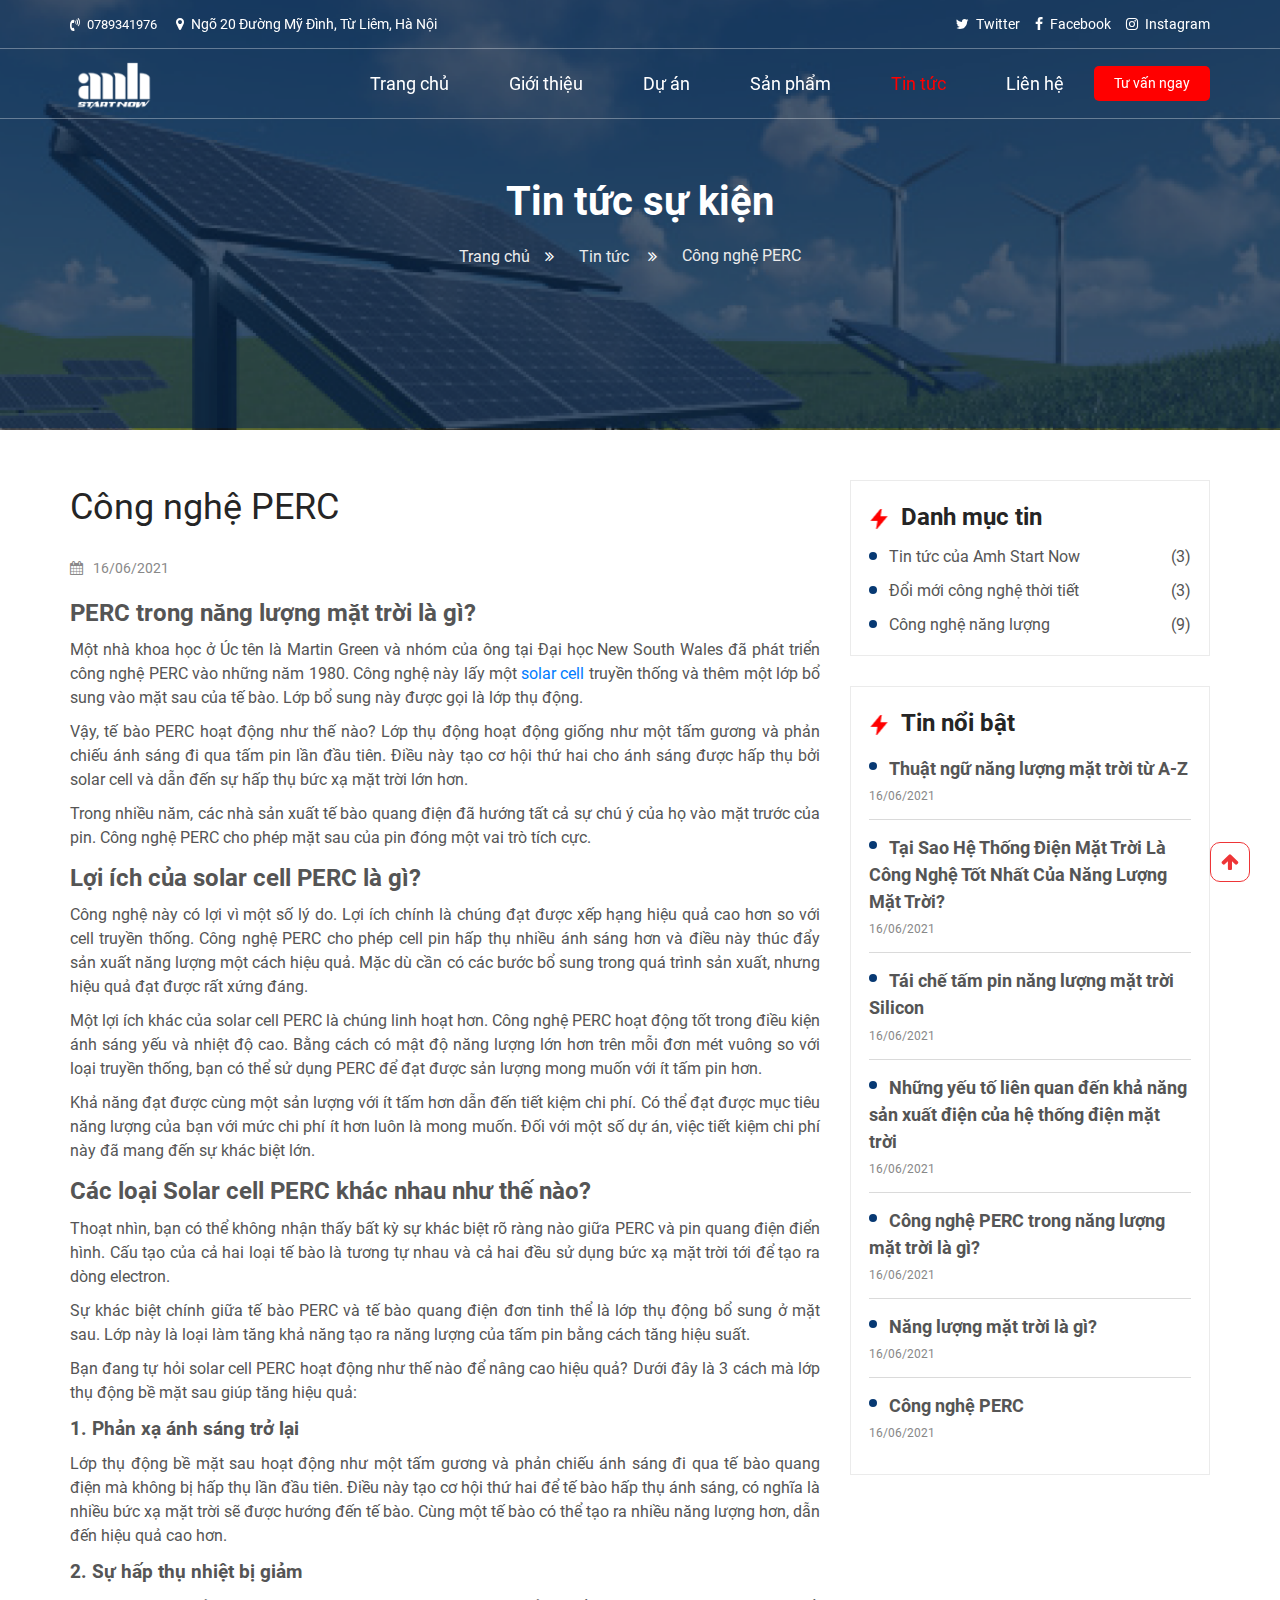
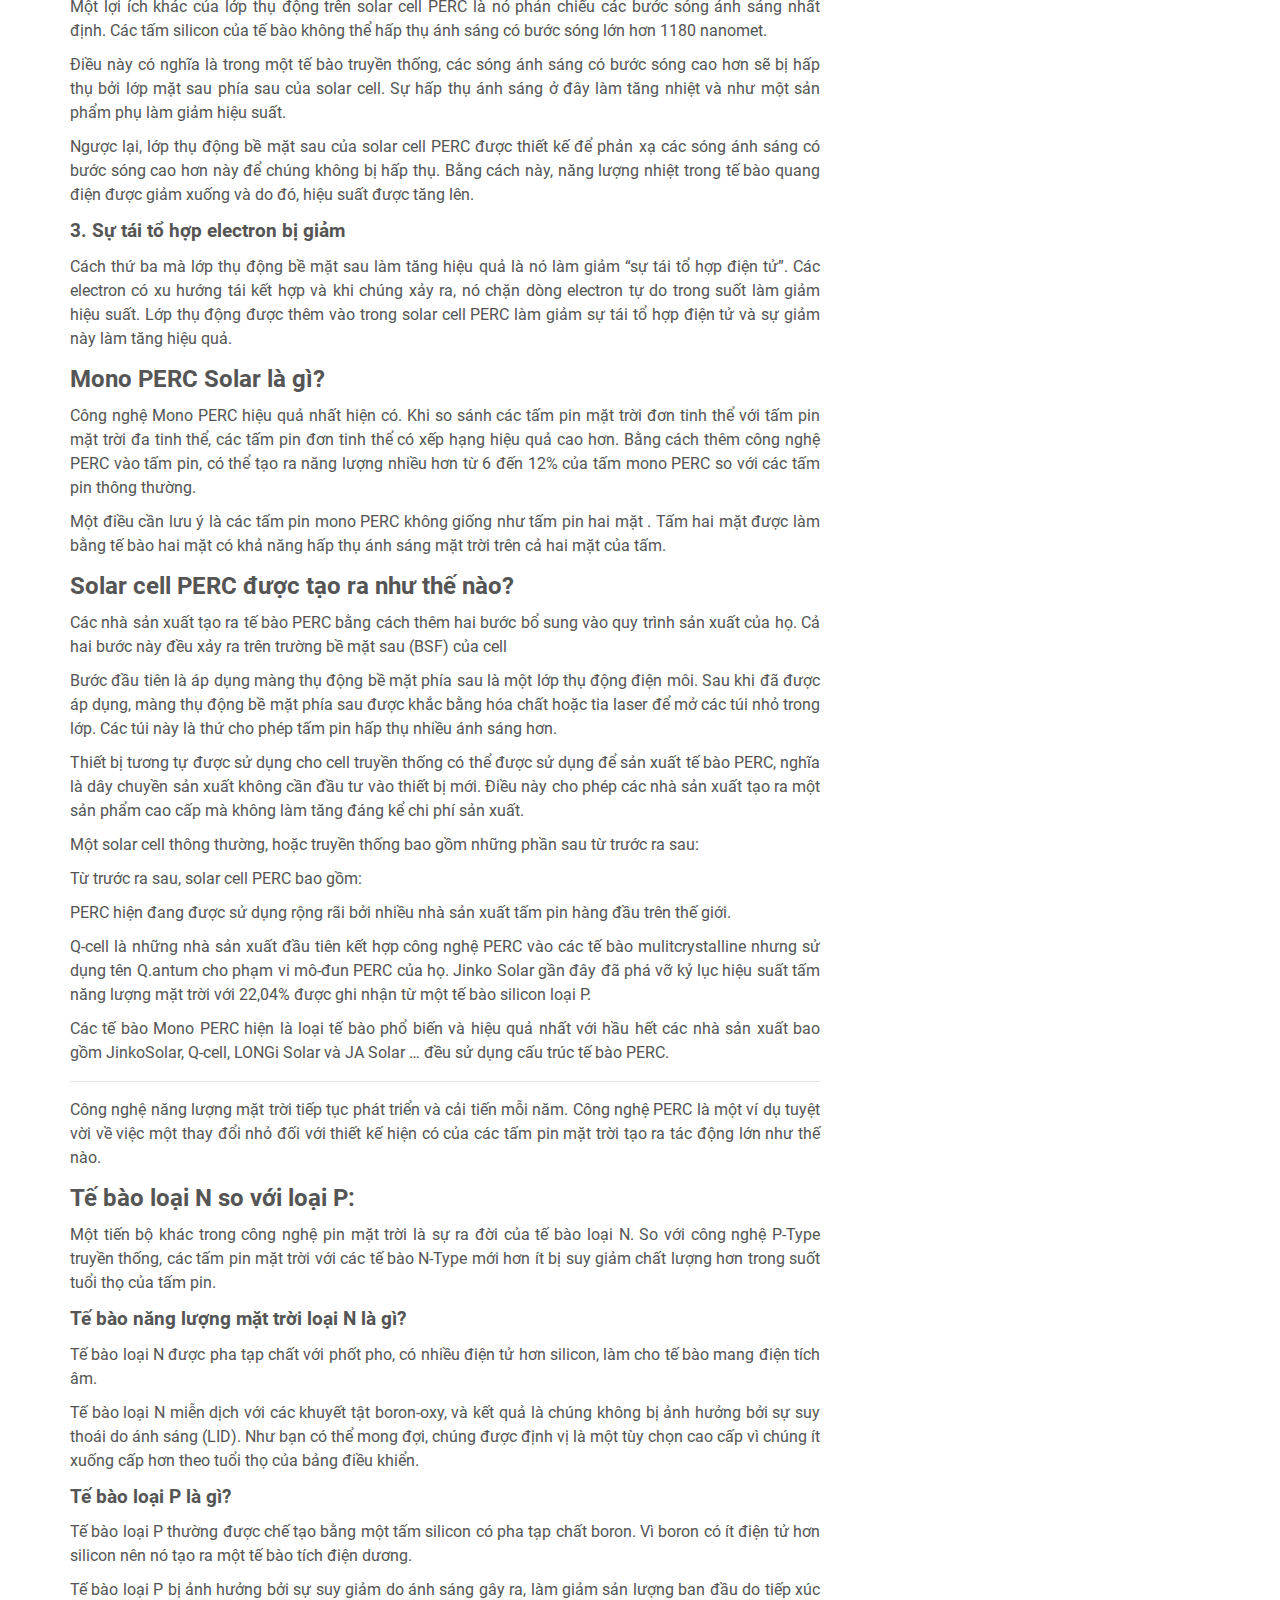
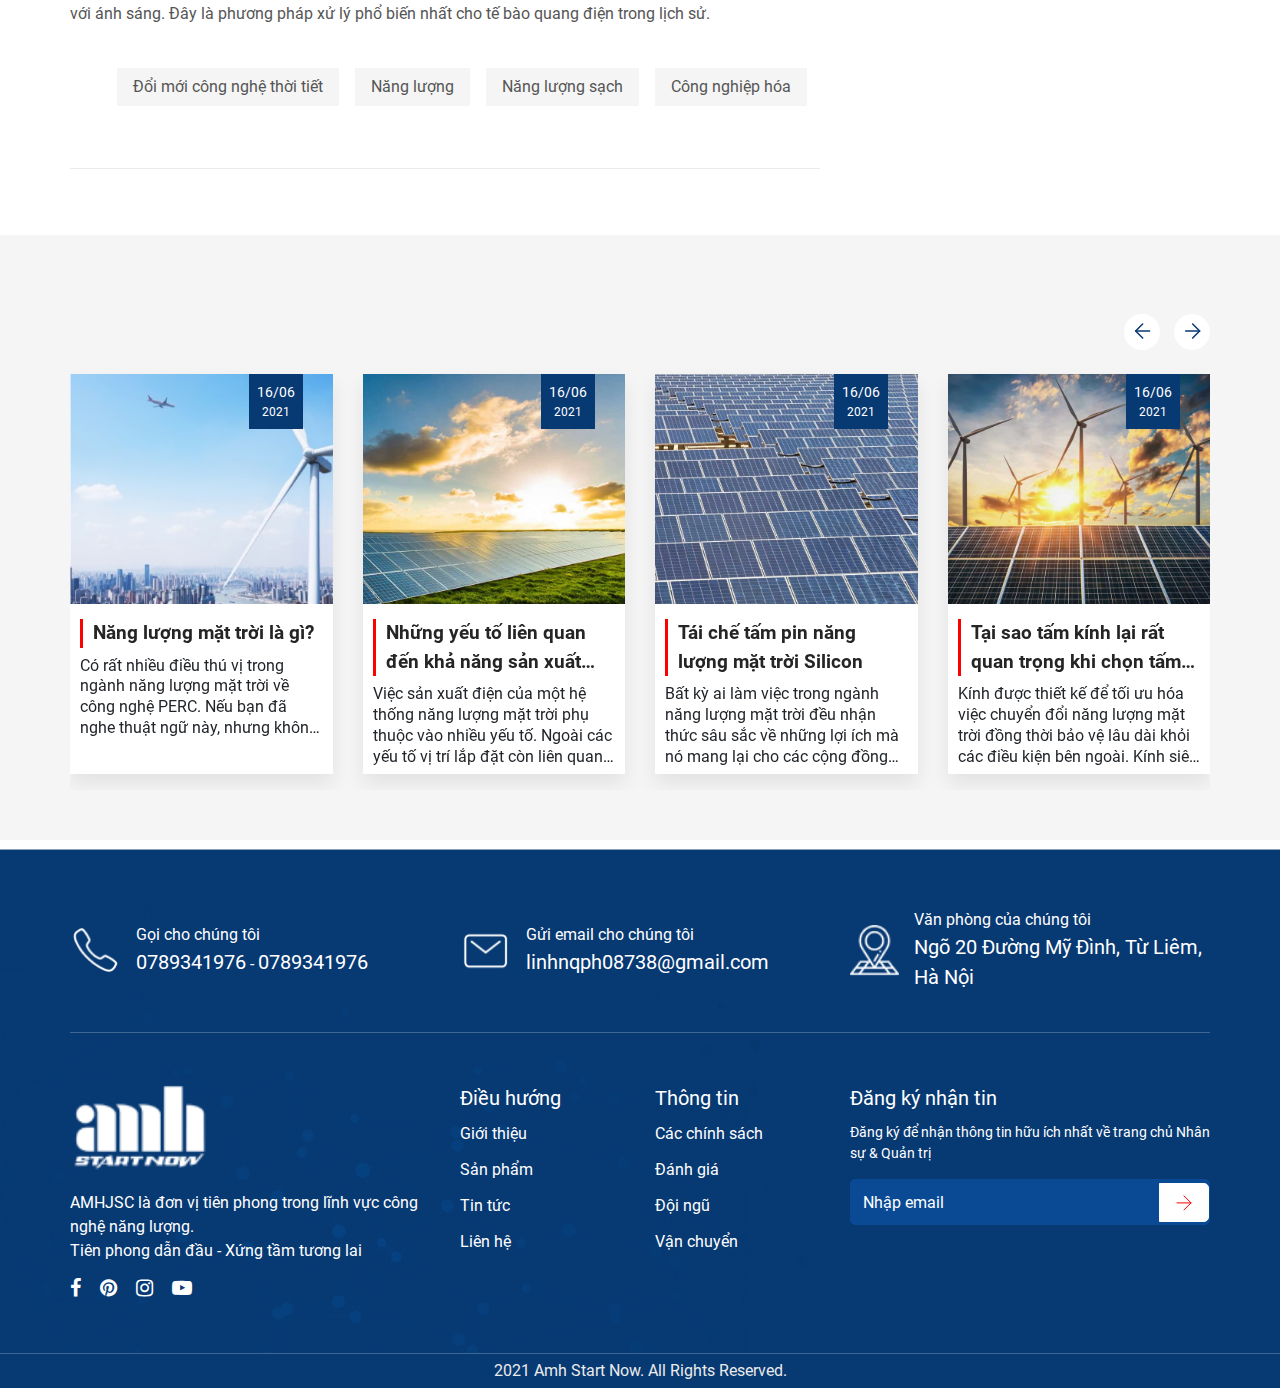
<file: chi-tiet-tin.html>
<!DOCTYPE html>
<html lang="vi">

<head>
    <meta name="viewport" content="width=device-width, initial-scale=1, viewport-fit=cover">
    <meta http-equiv="Content-Type" content="text/html; charset=utf-8" />

    <title>chi tiết tin</title>

    <link rel="stylesheet" href="theme/frontend/css/animate.css">
    <link rel="stylesheet" href="theme/frontend/css/bootstrap.min.css">
    <link rel="stylesheet" href="theme/frontend/css/font-awesome.css">
    <link rel="stylesheet" href="theme/frontend/css/toastr.min.css">
    <link rel="stylesheet" href="theme/frontend/fancybox/dist/jquery.fancybox.min.css">
    <link rel="stylesheet" href="theme/frontend/css/reset.css">
    <link rel="stylesheet" href="theme/frontend/css/swiper.min.css" />
    <link rel="stylesheet" href="theme/frontend/css/style.css">
    <link rel="stylesheet" href="theme/frontend/css/mobile.css">
    <link rel="stylesheet" href="theme/frontend/css/style_kh.css">
</head>

<body class="scrollstyle1">
    <div class="header">
        <div class="header-top smooth">
            <div class="container ">
                <div class="row align-content-center justify-content-between">
                    <div class="col-2 lo-go-none d-block d-lg-none">
                        <a href="index.html" title="Trang chủ" class="img_ d-block logo-1"> <img loading='lazy' src='uploads/logobanner/logo.png' alt='' title='' /> </a>
                    </div>
                    <div class="col-lg-6 d-none d-lg-block">
                        <div class="logo-hotline">
                            <a href="tel:0789341976" class="smooth hotline-number" title="0789341976"> <i class="fa fa-volume-control-phone i-con-hd" aria-hidden="true"></i> 0789341976</a> <span class="email hotline-number"> <i class="fa fa-map-marker i-con-hd"></i> Ngõ 20 Đường Mỹ Đình, Từ Liêm, Hà Nội</span> </div>
                    </div>
                    <div class="col-lg-6 d-none d-lg-flex justify-content-end align-items-center">
                        <div class="logo-icon">
                            <ul class="list-social__footer">
                                <li>
                                    <a href="#" target="_blank" title="twitter"> <i class="fa fa-twitter i-con-hd" aria-hidden="true"></i> Twitter </a>
                                </li>
                                <li>
                                    <a href="#" target="_blank" title="Facebook"> <i class="fa fa-facebook i-con-hd" aria-hidden="true"></i> Facebook </a>
                                </li>
                                <li>
                                    <a href="#" target="_blank" title="Instagram"> <i class="fa fa-instagram i-con-hd" aria-hidden="true"></i> Instagram </a>
                                </li>
                            </ul>
                        </div>
                    </div>
                    <div class=" col-2 d-flex d-lg-none align-items-center justify-content-end"> <i class="fa fa-bars show_menu" aria-hidden="true"></i> </div>
                </div>
            </div>
        </div>
        <div class="header-body">
            <div class="container">
                <div class="row nav-menu ">
                    <div class="col-12 col-lg-2">
                        <a href="index.html" title="Trang chủ" class="img_ d-block logo"> <img loading='lazy' src='theme/frontend/images/logo.png' alt='' title='' /> </a>
                    </div>
                    <div class="col-12 col-lg-10">
                        <div class="menu menu-desktop">
                            <ul>
                                <li><a href="index.html">Trang chủ</a></li>
                                <li>
                                    <a href="gioi-thieu.html">Giới thiệu</a>
                                    <ul>
                                        <li>
                                            <a rel="" href="index.html#">Giá trị cốt lõi</a>
                                            <ul>
                                                <li><a href="index.html">demo</a></li>
                                            </ul>
                                        </li>
                                        <li>
                                            <a href="index.html#">Lịch sử hình thành</a>
                                            <ul>
                                                <li><a href="index.html#">Giai đoạn 1</a></li>
                                            </ul>
                                        </li>
                                    </ul>
                                </li>
                                <li><a rel="" href="du-an.html">Dự án</a></li>
                                <li><a class="clazza clazza-3" rel="" href="san-pham.html">Sản phẩm</a></li>
                                <li class="active"><a rel="" class="active" href="tin-tuc.html">Tin tức</a></li>
                                <li><a rel="" href="lien-he.html">Liên hệ</a></li>
                            </ul>
                            <a href="tel:0789341976" title="0789341976" class="advisory-now smooth">Tư vấn ngay</a>
                        </div>
                    </div>
                </div>
                <div class="bg-menu "> <i class="fa fa-times"></i> </div>
            </div>
        </div>
    </div>
    <div class="banner-ld">
        <div class="banner-img"><img loading='lazy' src='theme/frontend/images/banner-1.png' alt='' title='' /></div>
        <div class="banner-ld-title">
            <p class="title">Tin tức sự kiện</p>
            <ul class="breadcrumb clearfix" itemscope itemtype="http://schema.org/BreadcrumbList">
                <li itemprop="itemListElement" itemscope itemtype="http://schema.org/ListItem">
                    <a itemprop="item" href="index.html"><span itemprop="name">Trang chủ</span></a>
                    <meta itemprop="position" content="1">
                </li>
                <li itemprop="itemListElement" itemscope itemtype="http://schema.org/ListItem">
                    <a itemprop="item" href="tin-tuc.html"><span itemprop="name">Tin tức  </span></a>
                    <meta itemprop="position" content="2">
                </li>
                <li itemprop="itemListElement" itemscope itemtype="http://schema.org/ListItem">
                    <a itemprop="item" href="#"><span itemprop="name">Công nghệ PERC</span></a>
                    <meta itemprop="position" content="3">
                </li>
            </ul>
        </div>
    </div>
    <section class="news-details">
        <div class="container">
            <div class="row">
                <div class="col-12 col-lg-8">
                    <h1 class="title mb-lg-4 mb-3 wow fadeInUP"> Công nghệ PERC </h1>
                    <span class="time wow fadeInUP"> <i class="fa fa-calendar" aria-hidden="true"></i>16/06/2021 </span>
                    <div class="s-content mt-3 wow fadeInUP">
                        <h2><span id="PERC_trong_nang_luong_mat_troi_la_gi">PERC trong năng lượng mặt trời là gì?</span></h2>
                        <p>Một nhà khoa học ở Úc tên là Martin Green và nhóm của ông tại Đại học New South Wales đã phát triển công nghệ PERC vào những năm 1980. Công nghệ này lấy một <a href="https://givasolar.com/te-bao-quang-dien-solar-cell-la-gi/">solar cell</a>                            truyền thống và thêm một lớp bổ sung vào mặt sau của tế bào. Lớp bổ sung này được gọi là lớp thụ động.</p>
                        <p>Vậy, tế bào PERC hoạt động như thế nào? Lớp thụ động hoạt động giống như một tấm gương và phản chiếu ánh sáng đi qua tấm pin lần đầu tiên. Điều này tạo cơ hội thứ hai cho ánh sáng được hấp thụ bởi solar cell và dẫn đến sự hấp thụ
                            bức xạ mặt trời lớn hơn.</p>
                        <p>Trong nhiều năm, các nhà sản xuất tế bào quang điện đã hướng tất cả sự chú ý của họ vào mặt trước của pin. Công nghệ PERC cho phép mặt sau của pin đóng một vai trò tích cực.</p>
                        <h2><span id="Loi_ich_cua_solar_cell_PERC_la_gi">Lợi ích của solar cell PERC là gì?</span></h2>
                        <p>Công nghệ này có lợi vì một số lý do. Lợi ích chính là chúng đạt được xếp hạng hiệu quả cao hơn so với cell truyền thống. Công nghệ PERC cho phép cell pin hấp thụ nhiều ánh sáng hơn và điều này thúc đẩy sản xuất năng lượng một
                            cách hiệu quả. Mặc dù cần có các bước bổ sung trong quá trình sản xuất, nhưng hiệu quả đạt được rất xứng đáng.</p>
                        <p>Một lợi ích khác của solar cell PERC là chúng linh hoạt hơn. Công nghệ PERC hoạt động tốt trong điều kiện ánh sáng yếu và nhiệt độ cao. Bằng cách có mật độ năng lượng lớn hơn trên mỗi đơn mét vuông so với loại truyền thống, bạn
                            có thể sử dụng PERC để đạt được sản lượng mong muốn với ít tấm pin hơn.</p>
                        <p>Khả năng đạt được cùng một sản lượng với ít tấm hơn dẫn đến tiết kiệm chi phí. Có thể đạt được mục tiêu năng lượng của bạn với mức chi phí ít hơn luôn là mong muốn. Đối với một số dự án, việc tiết kiệm chi phí này đã mang đến sự
                            khác biệt lớn.</p>
                        <h2><span id="Cac_loai_Solar_cell_PERC_khac_nhau_nhu_the_nao">Các loại Solar cell PERC khác nhau như thế nào?</span></h2>
                        <p>Thoạt nhìn, bạn có thể không nhận thấy bất kỳ sự khác biệt rõ ràng nào giữa PERC và pin quang điện điển hình. Cấu tạo của cả hai loại tế bào là tương tự nhau và cả hai đều sử dụng bức xạ mặt trời tới để tạo ra dòng electron.</p>
                        <p>Sự khác biệt chính giữa tế bào PERC và tế bào quang điện đơn tinh thể là lớp thụ động bổ sung ở mặt sau. Lớp này là loại làm tăng khả năng tạo ra năng lượng của tấm pin bằng cách tăng hiệu suất.</p>
                        <p>Bạn đang tự hỏi solar cell PERC hoạt động như thế nào để nâng cao hiệu quả? Dưới đây là 3 cách mà lớp thụ động bề mặt sau giúp tăng hiệu quả:</p>
                        <h3><span id="1_Phan_xa_anh_sang_tro_lai">1. Phản xạ ánh sáng trở lại</span></h3>
                        <p>Lớp thụ động bề mặt sau hoạt động như một tấm gương và phản chiếu ánh sáng đi qua tế bào quang điện mà không bị hấp thụ lần đầu tiên. Điều này tạo cơ hội thứ hai để tế bào hấp thụ ánh sáng, có nghĩa là nhiều bức xạ mặt trời sẽ
                            được hướng đến tế bào. Cùng một tế bào có thể tạo ra nhiều năng lượng hơn, dẫn đến hiệu quả cao hơn.</p>
                        <h3><span id="2_Su_hap_thu_nhiet_bi_giam">2. Sự hấp thụ nhiệt bị giảm</span></h3>
                        <p>Một lợi ích khác của lớp thụ động trên solar cell PERC là nó phản chiếu các bước sóng ánh sáng nhất định. Các tấm silicon của tế bào không thể hấp thụ ánh sáng có bước sóng lớn hơn 1180 nanomet.</p>
                        <p>Điều này có nghĩa là trong một tế bào truyền thống, các sóng ánh sáng có bước sóng cao hơn sẽ bị hấp thụ bởi lớp mặt sau phía sau của solar cell. Sự hấp thụ ánh sáng ở đây làm tăng nhiệt và như một sản phẩm phụ làm giảm hiệu suất.</p>
                        <p>Ngược lại, lớp thụ động bề mặt sau của solar cell PERC được thiết kế để phản xạ các sóng ánh sáng có bước sóng cao hơn này để chúng không bị hấp thụ. Bằng cách này, năng lượng nhiệt trong tế bào quang điện được giảm xuống và do
                            đó, hiệu suất được tăng lên.</p>
                        <h3><span id="3_Su_tai_to_hop_electron_bi_giam">3. Sự tái tổ hợp electron bị giảm</span></h3>
                        <p>Cách thứ ba mà lớp thụ động bề mặt sau làm tăng hiệu quả là nó làm giảm “sự tái tổ hợp điện tử”. Các electron có xu hướng tái kết hợp và khi chúng xảy ra, nó chặn dòng electron tự do trong suốt làm giảm hiệu suất. Lớp thụ động
                            được thêm vào trong solar cell PERC làm giảm sự tái tổ hợp điện tử và sự giảm này làm tăng hiệu quả.</p>
                        <h2><span id="Mono_PERC_Solar_la_gi">Mono PERC Solar là gì?</span></h2>
                        <p>Công nghệ Mono PERC hiệu quả nhất hiện có. Khi so sánh các tấm pin mặt trời đơn tinh thể với tấm pin mặt trời đa tinh thể, các tấm pin đơn tinh thể có xếp hạng hiệu quả cao hơn. Bằng cách thêm công nghệ PERC vào tấm pin, có thể
                            tạo ra năng lượng nhiều hơn từ 6 đến 12% của tấm mono PERC so với các tấm pin thông thường.</p>
                        <p>Một điều cần lưu ý là các tấm pin mono PERC không giống như tấm pin hai mặt . Tấm hai mặt được làm bằng tế bào hai mặt có khả năng hấp thụ ánh sáng mặt trời trên cả hai mặt của tấm.</p>
                        <h2><span id="Solar_cell_PERC_duoc_tao_ra_nhu_the_nao">Solar cell PERC được tạo ra như thế nào?</span></h2>
                        <p>Các nhà sản xuất tạo ra tế bào PERC bằng cách thêm hai bước bổ sung vào quy trình sản xuất của họ. Cả hai bước này đều xảy ra trên trường bề mặt sau (BSF) của cell</p>
                        <p>Bước đầu tiên là áp dụng màng thụ động bề mặt phía sau là một lớp thụ động điện môi. Sau khi đã được áp dụng, màng thụ động bề mặt phía sau được khắc bằng hóa chất hoặc tia laser để mở các túi nhỏ trong lớp. Các túi này là thứ
                            cho phép tấm pin hấp thụ nhiều ánh sáng hơn.</p>
                        <p>Thiết bị tương tự được sử dụng cho cell truyền thống có thể được sử dụng để sản xuất tế bào PERC, nghĩa là dây chuyền sản xuất không cần đầu tư vào thiết bị mới. Điều này cho phép các nhà sản xuất tạo ra một sản phẩm cao cấp mà
                            không làm tăng đáng kể chi phí sản xuất.</p>
                        <p>Một solar cell thông thường, hoặc truyền thống bao gồm những phần sau từ trước ra sau:</p>
                        <p>Từ trước ra sau, solar cell PERC bao gồm:</p>
                        <p>PERC hiện đang được sử dụng rộng rãi bởi nhiều nhà sản xuất tấm pin hàng đầu trên thế giới.</p>
                        <p>Q-cell là những nhà sản xuất đầu tiên kết hợp công nghệ PERC vào các tế bào mulitcrystalline nhưng sử dụng tên Q.antum cho phạm vi mô-đun PERC của họ. Jinko Solar gần đây đã phá vỡ kỷ lục hiệu suất tấm năng lượng mặt trời với 22,04%
                            được ghi nhận từ một tế bào silicon loại P.</p>
                        <p>Các tế bào Mono PERC hiện là loại tế bào phổ biến và hiệu quả nhất với hầu hết các nhà sản xuất bao gồm JinkoSolar, Q-cell, LONGi Solar và JA Solar … đều sử dụng cấu trúc tế bào PERC.</p>
                        <hr />
                        <p>Công nghệ năng lượng mặt trời tiếp tục phát triển và cải tiến mỗi năm. Công nghệ PERC là một ví dụ tuyệt vời về việc một thay đổi nhỏ đối với thiết kế hiện có của các tấm pin mặt trời tạo ra tác động lớn như thế nào.</p>
                        <h2 id="h-n-type-vs-p-type-solar-cells"><span id="Te_bao_loai_N_so_voi_loai_P">Tế bào loại N so với loại P:</span></h2>
                        <p>Một tiến bộ khác trong công nghệ pin mặt trời là sự ra đời của tế bào loại N. So với công nghệ P-Type truyền thống, các tấm pin mặt trời với các tế bào N-Type mới hơn ít bị suy giảm chất lượng hơn trong suốt tuổi thọ của tấm pin.</p>
                        <h3 id="h-what-are-n-type-solar-cells"><span id="Te_bao_nang_luong_mat_troi_loai_N_la_gi">Tế bào năng lượng mặt trời loại N là gì?</span></h3>
                        <p>Tế bào loại N được pha tạp chất với phốt pho, có nhiều điện tử hơn silicon, làm cho tế bào mang điện tích âm.</p>
                        <p>Tế bào loại N miễn dịch với các khuyết tật boron-oxy, và kết quả là chúng không bị ảnh hưởng bởi sự suy thoái do ánh sáng (LID). Như bạn có thể mong đợi, chúng được định vị là một tùy chọn cao cấp vì chúng ít xuống cấp hơn theo
                            tuổi thọ của bảng điều khiển.</p>
                        <h3 id="h-what-are-p-type-solar-cells"><span id="Te_bao_loai_P_la_gi">Tế bào loại P là gì?</span></h3>
                        <p>Tế bào loại P thường được chế tạo bằng một tấm silicon có pha tạp chất boron. Vì boron có ít điện tử hơn silicon nên nó tạo ra một tế bào tích điện dương.</p>
                        <p>Tế bào loại P bị ảnh hưởng bởi sự suy giảm do ánh sáng gây ra, làm giảm sản lượng ban đầu do tiếp xúc với ánh sáng. Đây là phương pháp xử lý phổ biến nhất cho tế bào quang điện trong lịch sử.</p>
                    </div>
                    <div class="template-my-tool py-4 d-flex flex-wrap justify-content-between">
                        <div class="my-tag d-flex flex-wrap align-items-center">
                            <p class="title-tool wow fadeInUP">Tags:</p>
                            <ul>
                                <li> <a href="#" title="Đổi mới công nghệ thời tiết" class="smooth">Đổi mới công nghệ thời tiết</a> </li>
                                <li> <a href="#" title="Năng lượng" class="smooth">Năng lượng</a> </li>
                                <li> <a href="#" title="Năng lượng sạch" class="smooth">Năng lượng sạch</a> </li>
                                <li> <a href="#" title="Công nghiệp hóa" class="smooth">Công nghiệp hóa</a> </li>
                            </ul>
                        </div>
                        <div class="my-share d-flex flex-wrap align-items-center wow fadeInUP">
                            <p class="title-tool">Chia sẻ:</p>
                            <ul>
                                <li>
                                    <a href="$" class="link" title="Facebook" target="_blank"> <i class="fa fa-facebook" aria-hidden="true"></i> </a>
                                </li>
                                <li>
                                    <a href="#" class="link" title="Twitter" target="_blank"> <i class="fa fa-twitter" aria-hidden="true"></i> </a>
                                </li>
                            </ul>
                        </div>
                    </div>
                    <div class="fb-commemt mt-2 mt-lg-3 wow fadeInUP">
                        <div class="fb-comments" data-href="http://ahmjsc.tech5s.net/cong-nghe-perc" data-numposts="5" data-width="100%"></div>
                    </div>
                </div>
                <div class="col-12 col-lg-4">
                    <div class="sidebar wow fadeInUp">
                        <div class="row">
                            <div class="col-12 col-sm-6 col-lg-12">
                                <div class="item_sidebar">
                                    <p class="title_sb">Danh mục tin</p>
                                    <div class="cate_list">
                                        <ul>
                                            <li> <a href="#" title="Tin tức của Amh Start Now " class="name_ d-block smooth "> Tin tức của Amh Start Now <span class="number">(3)</span> </a> </li>
                                            <li> <a href="#" title="Đổi mới công nghệ thời tiết" class="name_ d-block smooth "> Đổi mới công nghệ thời tiết <span class="number">(3)</span> </a> </li>
                                            <li> <a href="#" title="Công nghệ năng lượng" class="name_ d-block smooth "> Công nghệ năng lượng <span class="number">(9)</span> </a> </li>
                                        </ul>
                                    </div>
                                </div>
                            </div>
                            <div class="col-12 col-lg-12">
                                <div class="item_sidebar wow fadeInUp">
                                    <p class="title_sb">Tin nổi bật</p>
                                    <div class="news_list">
                                        <div class="item__list"> <a href="#" title="Thuật ngữ năng lượng mặt trời từ A-Z" class="name_ d-block">Thuật ngữ năng lượng mặt trời từ A-Z</a> <span class="time">16/06/2021</span> </div>
                                        <div class="item__list"> <a href="#" title="Tại Sao Hệ Thống Điện Mặt Trời Là Công Nghệ Tốt Nhất Của Năng Lượng Mặt Trời?" class="name_ d-block">Tại Sao Hệ Thống Điện Mặt Trời Là Công Nghệ Tốt Nhất Của Năng Lượng Mặt Trời?</a> <span class="time">16/06/2021</span>                                            </div>
                                        <div class="item__list"> <a href="#" title="Tái chế tấm pin năng lượng mặt trời Silicon" class="name_ d-block">Tái chế tấm pin năng lượng mặt trời Silicon</a> <span class="time">16/06/2021</span> </div>
                                        <div class="item__list"> <a href="#" title="Những yếu tố liên quan đến khả năng sản xuất điện của hệ thống điện mặt trời" class="name_ d-block">Những yếu tố liên quan đến khả năng sản xuất điện của hệ thống điện mặt trời</a> <span class="time">16/06/2021</span>                                            </div>
                                        <div class="item__list"> <a href="#" title="Công nghệ PERC trong năng lượng mặt trời là gì?" class="name_ d-block">Công nghệ PERC trong năng lượng mặt trời là gì?</a> <span class="time">16/06/2021</span> </div>
                                        <div class="item__list"> <a href="#" title="Năng lượng mặt trời là gì?" class="name_ d-block">Năng lượng mặt trời là gì?</a> <span class="time">16/06/2021</span> </div>
                                        <div class="item__list"> <a href="#" title="Công nghệ PERC" class="name_ d-block">Công nghệ PERC</a> <span class="time">16/06/2021</span> </div>
                                    </div>
                                </div>
                            </div>
                            <div class="col-12 col-sm-6 col-lg-12">
                                <div class="item_support wow fadeInUp">
                                    <p class="title_sp">Cần hỗ trợ</p>
                                    <div class="news_list">
                                        <ul>
                                            <li> Đến nhanh trong 30 phút </li>
                                            <li> Dịch vụ khẩn cấp 24/7 </li>
                                            <li> Bảo hành 5 năm </li>
                                        </ul>
                                        <a href="tel:0789341976" title="Đặt hàng ngay" class="name_ btn-new"> <span class="sub"> Đặt hàng ngay <img src="theme/frontend/images/flash-sharp2.png" alt="flash-sharp2" /> </span> </a>
                                    </div>
                                </div>
                            </div>
                        </div>
                    </div>
                </div>
            </div>
        </div>
    </section>
    <section class="slide-news">
        <div class="container">
            <div class="swiper-container mySlidel">
                <span class="title wow fadeInUP">Tin liên quan </span>
                <div class="swiper-wrapper">
                    <div class="swiper-slide">
                        <div class="item">
                            <div class="images_new d-block">
                                <a href="#" title="Năng lượng mặt trời là gì?" class="d-block imgs run_hv"> <img loading="lazy" src="theme/frontend/images/du-an-3.jpg" title="Năng lượng mặt trời là gì?" alt="Năng lượng mặt trời là gì?" class="img-fluid lazyload"> </a>
                                <div class="time text-center"> <span class="date d-block">16/06</span> <span class="year d-block">2021</span> </div>
                            </div>
                            <div class="text">
                                <h2 class="s-sub"> <a href="#" title="Năng lượng mặt trời là gì?" class="s-title d-block"> Năng lượng mặt trời là gì? </a> </h2>
                                <div class="short_content mt-2"> Có rất nhiều điều thú vị trong ngành năng lượng mặt trời về công nghệ PERC. Nếu bạn đã nghe thuật ngữ này, nhưng không hoàn toàn chắc chắn về ý nghĩa của nó thì hãy đọc ngay bài viết này. </div>
                            </div>
                        </div>
                    </div>
                    <div class="swiper-slide">
                        <div class="item">
                            <div class="images_new d-block">
                                <a href="#" title="Những yếu tố liên quan đến khả năng sản xuất điện của hệ thống điện mặt trời" class="d-block imgs run_hv"> <img loading="lazy" src="theme/frontend/images/tintuc-3.jpg" title="Những yếu tố liên quan đến khả năng sản xuất điện của hệ thống điện mặt trời" alt="Những yếu tố liên quan đến khả năng sản xuất điện của hệ thống điện mặt trời"
                                        class="img-fluid lazyload"> </a>
                                <div class="time text-center"> <span class="date d-block">16/06</span> <span class="year d-block">2021</span> </div>
                            </div>
                            <div class="text">
                                <h2 class="s-sub"> <a href="#" title="Những yếu tố liên quan đến khả năng sản xuất điện của hệ thống điện mặt trời" class="s-title d-block"> Những yếu tố liên quan đến khả năng sản xuất điện của hệ thống điện mặt trời </a> </h2>
                                <div class="short_content mt-2"> Việc sản xuất điện của một hệ thống năng lượng mặt trời phụ thuộc vào nhiều yếu tố. Ngoài các yếu tố vị trí lắp đặt còn liên quan đến việc lựa chọn các tấm pin cho phù hợp. </div>
                            </div>
                        </div>
                    </div>
                    <div class="swiper-slide">
                        <div class="item">
                            <div class="images_new d-block">
                                <a href="#" title="Tái chế tấm pin năng lượng mặt trời Silicon" class="d-block imgs run_hv"> <img loading="lazy" src="theme/frontend/images/tintuc-5.jpg" title="Tái chế tấm pin năng lượng mặt trời Silicon" alt="Tái chế tấm pin năng lượng mặt trời Silicon" class="img-fluid lazyload"> </a>
                                <div class="time text-center"> <span class="date d-block">16/06</span> <span class="year d-block">2021</span> </div>
                            </div>
                            <div class="text">
                                <h2 class="s-sub"> <a href="#" title="Tái chế tấm pin năng lượng mặt trời Silicon" class="s-title d-block"> Tái chế tấm pin năng lượng mặt trời Silicon </a> </h2>
                                <div class="short_content mt-2"> Bất kỳ ai làm việc trong ngành năng lượng mặt trời đều nhận thức sâu sắc về những lợi ích mà nó mang lại cho các cộng đồng trên toàn quốc. Năng lượng sạch, tái tạo thúc đẩy nền kinh tế địa phương, giúp giảm phát thải khí
                                    nhà kính và ít yêu cầu bảo trì trong suốt thời gian đầu tư so với các hình thức sản xuất năng lượng khác. </div>
                            </div>
                        </div>
                    </div>
                    <div class="swiper-slide">
                        <div class="item">
                            <div class="images_new d-block">
                                <a href="#" title="Tại sao tấm kính lại rất quan trọng khi chọn tấm pin mặt trời?" class="d-block imgs run_hv"> <img loading="lazy" src="theme/frontend/images/tintuc-4.jpg" title="Tại sao tấm kính lại rất quan trọng khi chọn tấm pin mặt trời?" alt="Tại sao tấm kính lại rất quan trọng khi chọn tấm pin mặt trời?" class="img-fluid lazyload">                                    </a>
                                <div class="time text-center"> <span class="date d-block">16/06</span> <span class="year d-block">2021</span> </div>
                            </div>
                            <div class="text">
                                <h2 class="s-sub"> <a href="#" title="Tại sao tấm kính lại rất quan trọng khi chọn tấm pin mặt trời?" class="s-title d-block"> Tại sao tấm kính lại rất quan trọng khi chọn tấm pin mặt trời? </a> </h2>
                                <div class="short_content mt-2"> Kính được thiết kế để tối ưu hóa việc chuyển đổi năng lượng mặt trời đồng thời bảo vệ lâu dài khỏi các điều kiện bên ngoài. Kính siêu trong, với hàm lượng oxit sắt thấp thường được sử dụng trong các ứng dụng năng lượng
                                    mặt trời. Kính nổi hoặc có hoa văn, bằng sắt thấp có thể được phủ một lớp chống phản xạ để tăng thêm hiệu suất. </div>
                            </div>
                        </div>
                    </div>
                </div>
                <div class="smooth swiper-button swiper-button-next btn-next"> <img src="theme/frontend/images/right.svg" alt="Tiến"> </div>
                <div class="smooth swiper-button swiper-button-prev btn-prev"> <img src="theme/frontend/images/left.svg" alt="Lùi"> </div>
            </div>
        </div>
    </section>
    <span class="back-to-top"><i class="fa fa-arrow-up" aria-hidden="true"></i></span>
    <div class="footer" style="background-image: url(theme/frontend/images/footer-banner.png)">
        <div class="container footer-padding">
            <div class="footer-top">
                <div class="row align-items-center">
                    <div class="col-12 col-sm-6 col-lg-4 mt-2">
                        <div class="footer-top_item item-pm d-flex">
                            <img class="icon_top" src="theme/frontend/images/call-outline.png">
                            <ul>
                                <li class="slug_">Gọi cho chúng tôi</li>
                                <li> <a href="tel:0789341976" title="0789341976" class="smooth title_">0789341976</a> - <a href="tel:0789341976 " title="0789341976 " class="smooth title_">0789341976 </a> </li>
                            </ul>
                        </div>
                    </div>
                    <div class="col-12 col-sm-6 col-lg-4 mt-2">
                        <div class="footer-top_item item-pm d-flex">
                            <img class="icon_top" src="theme/frontend/images/mail-outline.png">
                            <ul>
                                <li class="slug_">Gửi email cho chúng tôi</li>
                                <li><a href="mailto:linhnqph08738@gmail.com" title="linhnqph08738@gmail.com" class="smooth title_">linhnqph08738@gmail.com</a></li>
                            </ul>
                        </div>
                    </div>
                    <div class="col-12 col-sm-12 col-lg-4 mt-2 ">
                        <div class="footer-top_item footer-top_pt d-flex">
                            <img class="icon_top" src="theme/frontend/images/address1.png">
                            <ul>
                                <li class="slug_">Văn phòng của chúng tôi</li>
                                <li class="title_">Ngõ 20 Đường Mỹ Đình, Từ Liêm, Hà Nội</li>
                            </ul>
                        </div>
                    </div>
                </div>
            </div>
            <div class="footer-body">
                <div class="row">
                    <div class="col-12 col-sm-6 col-md-6 col-lg-4">
                        <div class="logo-footer">
                            <a href="index.html" title="Trang chủ" class=""> <img loading='lazy' src='theme/frontend/images/logo.png' alt='' title='' /> </a>
                            <p class="logo-footer_text"> AMHJSC là đơn vị tiên phong trong lĩnh vực công nghệ năng lượng. <br> Tiên phong dẫn đầu - Xứng tầm tương lai </p>
                        </div>
                        <div class="footer-item-p">
                            <ul>
                                <li>
                                    <a href="#" target="_blank" title="Facebook"> <i class="fa fa-facebook i-con-hd" aria-hidden="true"></i> </a>
                                </li>
                                <li>
                                    <a href="#" target="_blank" title="pinterest"> <i class="fa fa-pinterest i-con-hd" aria-hidden="true"></i> </a>
                                </li>
                                <li>
                                    <a href="#" target="_blank" title="Instagram"> <i class="fa fa-instagram i-con-hd" aria-hidden="true"></i> </a>
                                </li>
                                <li>
                                    <a href="#" target="_blank" title="Youtube"> <i class="fa fa-youtube-play i-con-hd" aria-hidden="true"></i> </a>
                                </li>
                            </ul>
                        </div>
                    </div>
                    <div class="col-6 col-sm-6 col-md-6 col-lg-2">
                        <div class="footer-folow">
                            <p class="footer-title">Điều hướng</p>
                        </div>
                        <div class="footer-book">
                            <ul>
                                <li><a rel="" href="gioi-thieu.html">Giới thiệu</a></li>
                                <li><a rel="" href="san-pham.html">Sản phẩm</a></li>
                                <li><a rel="" href="tin-tuc.html">Tin tức</a></li>
                                <li><a rel="" href="lien-he.html">Liên hệ</a></li>
                            </ul>
                        </div>
                    </div>
                    <div class="col-6 col-sm-6 col-md-6 col-lg-2">
                        <div class="footer-folow footer-fanpage">
                            <p class="footer-title">Thông tin</p>
                        </div>
                        <div class="footer-book">
                            <ul>
                                <li><a rel="" href="#">Các chính sách</a></li>
                                <li><a rel="" href="#">Đánh giá</a></li>
                                <li><a rel="" href="#">Đội ngũ</a></li>
                                <li><a rel="" href="#">Vận chuyển</a></li>
                            </ul>
                        </div>
                    </div>
                    <div class="col-12 col-sm-6 col-md-6 col-lg-4">
                        <div class="footer-folow">
                            <p class="footer-title">Đăng ký nhận tin</p>
                        </div>
                        <div class="footer-form_title">
                            <p>Đăng ký để nhận thông tin hữu ích nhất về trang chủ Nhân sự & Quản trị </p>
                        </div>
                        <div class="footer-form">
                            <form class="form-inline ajaxform" action="" method="post" data-success="success" accept-charset="utf-8"><input type="hidden" name="csrf_tech5s_name" value="c64fb8911d01c4c0fd6bb750012dfc6d"> <input type="email" class="form-control" name="email" placeholder="Nhập email" crequired="" text-crequired="Vui lòng nhập email!" />
                                <button type="submit" class="btn btn-primary btn-footer-form"> <img src="theme/frontend/images/arrow-right.svg" alt="Submit"> </button>
                            </form>
                        </div>
                    </div>
                </div>
            </div>
        </div>
        <div class="footer-end_tille text-center">
            <p class="footer-end_p">2021 Amh Start Now. All Rights Reserved. </p>
        </div>
    </div>
    <script src="theme/frontend/js/jquery-3.4.1.min.js" defer></script>
    <script src="theme/frontend/js/bootstrap.min.js" defer></script>
    <script src="theme/frontend/js/wow.min.js" defer></script>
    <script src="theme/frontend/js/valiForm.min.js" defer></script>
    <script src="theme/frontend/js/toastr.min.js" defer></script>
    <script src="theme/frontend/js/swiper.min.js" defer></script>
    <script src="theme/frontend/js/script.js" defer></script>
    <script defer type="text/javascript" src="theme/frontend/plugins/picture_helper/theme/js/script.js"></script>
    <script defer type="text/javascript" src="theme/frontend/plugins/loading_bar/theme/js/cube.js"></script>
</body>

</html>
</file>
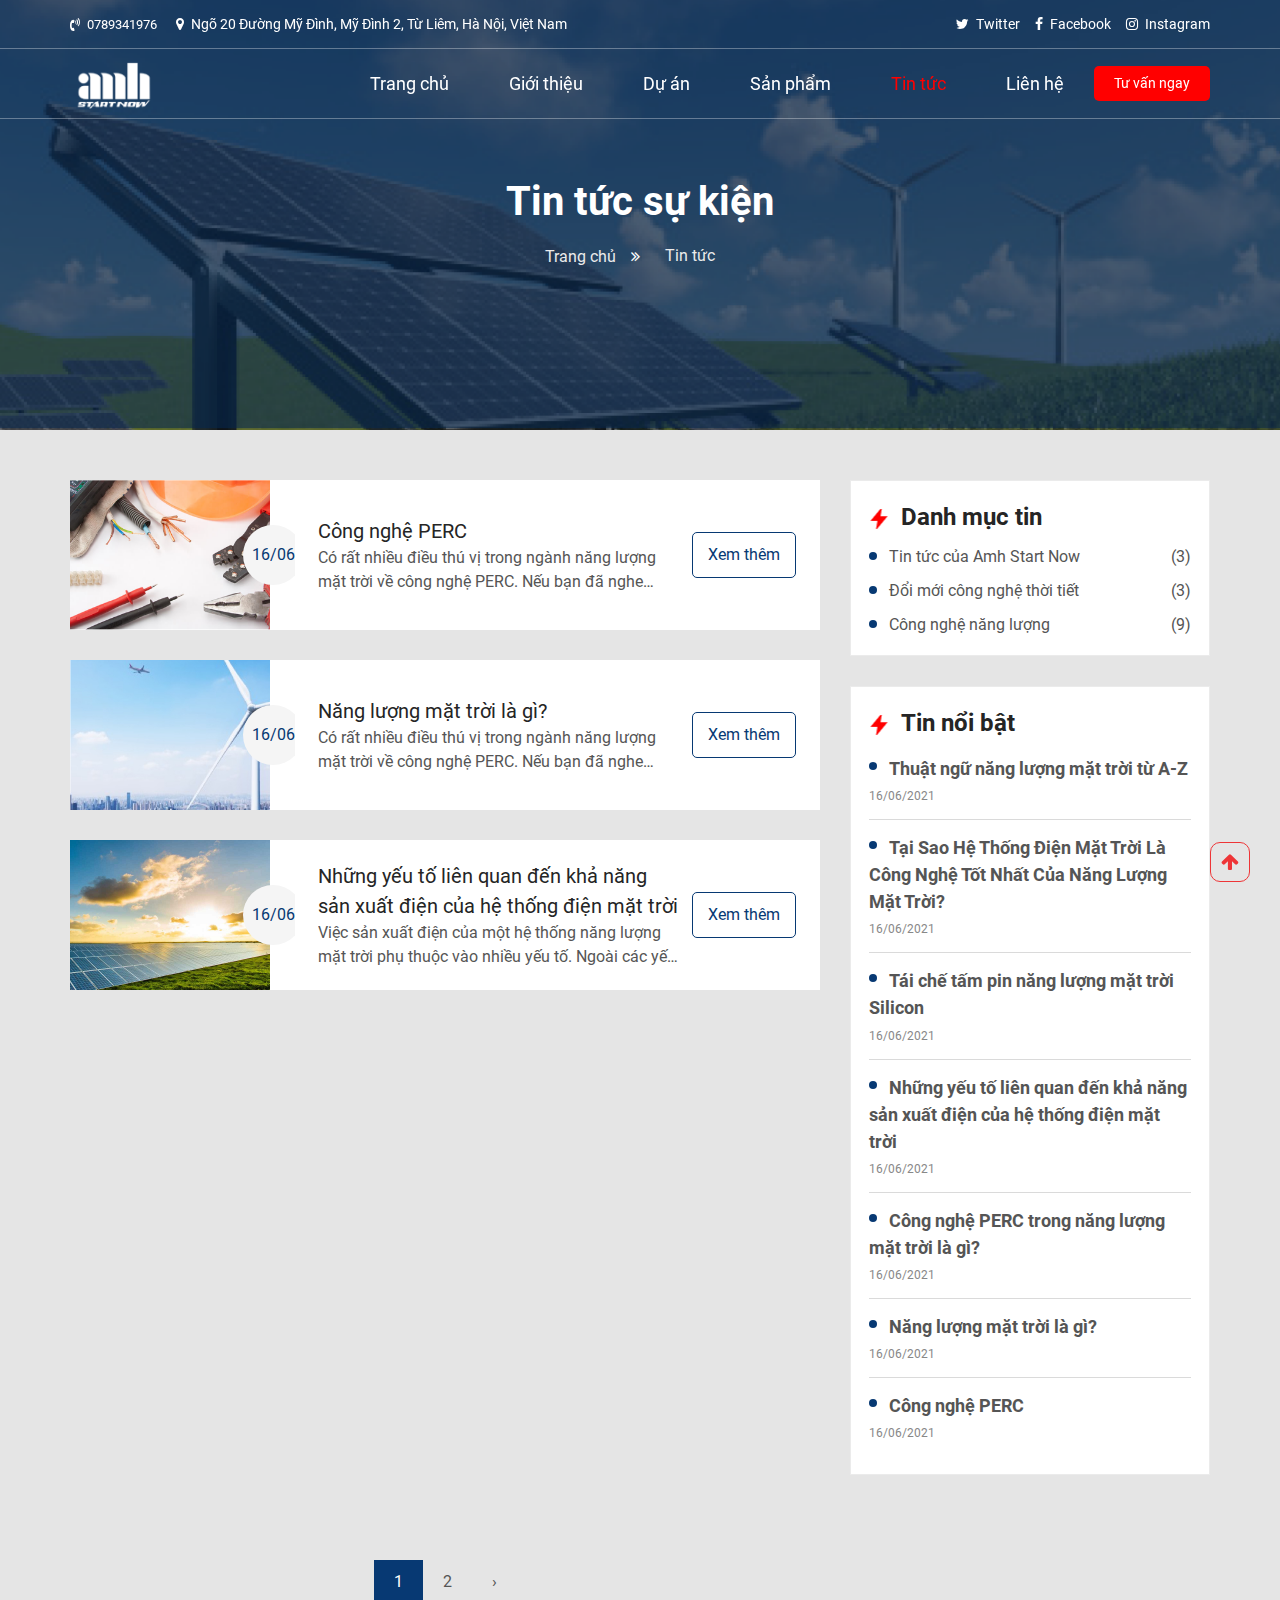
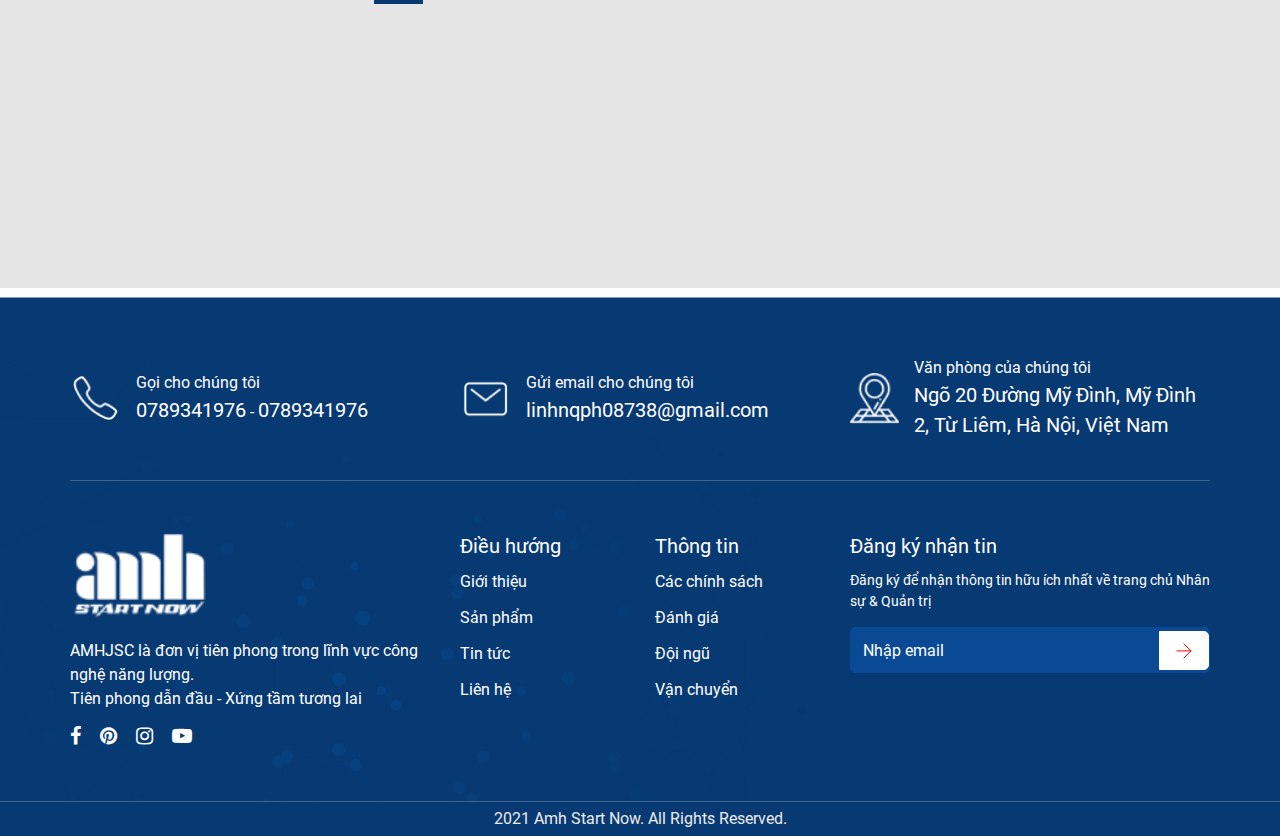
<file: tin-tuc.html>
<!DOCTYPE html>
<html lang="vi">


<head>
    <meta name="viewport" content="width=device-width, initial-scale=1, viewport-fit=cover">
    <meta http-equiv="Content-Type" content="text/html; charset=utf-8" />

    <title>Tin tức</title>

    <link rel="stylesheet" href="theme/frontend/css/animate.css">
    <link rel="stylesheet" href="theme/frontend/css/bootstrap.min.css">
    <link rel="stylesheet" href="theme/frontend/css/font-awesome.css">
    <link rel="stylesheet" href="theme/frontend/css/toastr.min.css">
    <link rel="stylesheet" href="theme/frontend/fancybox/dist/jquery.fancybox.min.css">
    <link rel="stylesheet" href="theme/frontend/css/reset.css">
    <link rel="stylesheet" href="theme/frontend/css/swiper.min.css" />
    <link rel="stylesheet" href="theme/frontend/css/style.css">
    <link rel="stylesheet" href="theme/frontend/css/mobile.css">
    <link rel="stylesheet" href="theme/frontend/css/style_kh.css">

</head>

<body class="scrollstyle1">
    <div class="header">
        <div class="header-top smooth">
            <div class="container ">
                <div class="row align-content-center justify-content-between">
                    <div class="col-2 lo-go-none d-block d-lg-none">
                        <a href="index.html" title="Trang chủ" class="img_ d-block logo-1"> <img loading='lazy' src='theme/frontend/images/logo.png' alt='' title='' /> </a>
                    </div>
                    <div class="col-lg-6 d-none d-lg-block">
                        <div class="logo-hotline">
                            <a href="tel:0789341976" class="smooth hotline-number" title="0789341976"> <i class="fa fa-volume-control-phone i-con-hd" aria-hidden="true"></i> 0789341976</a> <span class="email hotline-number"> <i class="fa fa-map-marker i-con-hd"></i> Ngõ 20 Đường Mỹ Đình, Mỹ Đình 2, Từ Liêm, Hà Nội, Việt Nam</span>                            </div>
                    </div>
                    <div class="col-lg-6 d-none d-lg-flex justify-content-end align-items-center">
                        <div class="logo-icon">
                            <ul class="list-social__footer">
                                <li>
                                    <a href="#" target="_blank" title="twitter"> <i class="fa fa-twitter i-con-hd" aria-hidden="true"></i> Twitter </a>
                                </li>
                                <li>
                                    <a href="#" target="_blank" title="Facebook"> <i class="fa fa-facebook i-con-hd" aria-hidden="true"></i> Facebook </a>
                                </li>
                                <li>
                                    <a href="#" target="_blank" title="Instagram"> <i class="fa fa-instagram i-con-hd" aria-hidden="true"></i> Instagram </a>
                                </li>
                            </ul>
                        </div>
                    </div>
                    <div class=" col-2 d-flex d-lg-none align-items-center justify-content-end"> <i class="fa fa-bars show_menu" aria-hidden="true"></i> </div>
                </div>
            </div>
        </div>
        <div class="header-body">
            <div class="container">
                <div class="row nav-menu ">
                    <div class="col-12 col-lg-2">
                        <a href="index.html" title="Trang chủ" class="img_ d-block logo"> <img loading='lazy' src='theme/frontend/images/logo.png' alt='' title='' /> </a>
                    </div>
                    <div class="col-12 col-lg-10">
                        <div class="menu menu-desktop">
                            <ul>
                                <li><a rel="" href="index.html">Trang chủ</a></li>
                                <li>
                                    <a rel="" href="gioi-thieu.html">Giới thiệu</a>
                                    <ul>
                                        <li>
                                            <a rel="" href="#">Giá trị cốt lõi</a>
                                            <ul>
                                                <li><a rel="" href="#">demo</a></li>
                                            </ul>
                                        </li>
                                        <li>
                                            <a rel="" href="#">Lịch sử hình thành</a>
                                            <ul>
                                                <li><a rel="" href="#">Giai đoạn 1</a></li>
                                            </ul>
                                        </li>
                                    </ul>
                                </li>
                                <li><a rel="" href="du-an.html">Dự án</a></li>
                                <li><a rel="" href="san-pham.html">Sản phẩm</a></li>
                                <li class="active"><a rel="" href="tin-tuc.html">Tin tức</a></li>
                                <li><a rel="" href="lien-he.html">Liên hệ</a></li>
                            </ul>
                            <a href="tel:0789341976" title="0789341976" class="advisory-now smooth">Tư vấn ngay</a>
                        </div>
                    </div>
                </div>
                <div class="bg-menu "> <i class="fa fa-times"></i> </div>
            </div>
        </div>
    </div>
    <div class="banner-ld">
        <div class="banner-img"> <img loading='lazy' src='theme/frontend/images/banner-1.png' alt='' title='' /></div>
        <div class="banner-ld-title">
            <p class="title">Tin tức sự kiện</p>
            <ul class="breadcrumb clearfix" itemscope itemtype="http://schema.org/BreadcrumbList">
                <li itemprop="itemListElement" itemscope itemtype="http://schema.org/ListItem">
                    <a itemprop="item" href="index.html"><span itemprop="name">Trang chủ</span></a>
                    <meta itemprop="position" content="1">
                </li>
                <li itemprop="itemListElement" itemscope itemtype="http://schema.org/ListItem">
                    <a itemprop="item" href="tin-tuc.html"><span itemprop="name">Tin tức</span></a>
                    <meta itemprop="position" content="2">
                </li>
            </ul>
        </div>
    </div>
    <section class="news">
        <div class="container">
            <div class="row">
                <div class="col-12 col-lg-8">
                    <div class="list__new">
                        <div class="item-list__new wow fadeInUp">
                            <a href="#" title="Công nghệ PERC" class="images img_ d-block run_hv">
                                <img loading="lazy" src="theme/frontend/images/tintuc-item1.png" title="Công nghệ PERC" alt="Công nghệ PERC" class="img-fluid lazyload">
                                <div class="news-time"><span class="sub">16/06</span></div>
                            </a>
                            <div class="text">
                                <div class="content">
                                    <h2 class="title"><a href="#" title="Công nghệ PERC" class="smooth">Công nghệ PERC</a></h2>
                                    <p class="sub">
                                        Có rất nhiều điều thú vị trong ngành năng lượng mặt trời về công nghệ PERC. Nếu bạn đã nghe thuật ngữ này, nhưng không hoàn toàn chắc chắn về ý nghĩa của nó thì hãy đọc ngay bài viết này.

                                    </p>
                                </div>
                                <div class="news-button"><a href="#" title="Công nghệ PERC" class="button-link">Xem thêm</a></div>
                            </div>
                        </div>
                        <div class="item-list__new wow fadeInUp">
                            <a href="#" title="Năng lượng mặt trời là gì?" class="images img_ d-block run_hv">
                                <img loading="lazy" src="theme/frontend/images/du-an-3.jpg" title="Năng lượng mặt trời là gì?" alt="Năng lượng mặt trời là gì?" class="img-fluid lazyload">
                                <div class="news-time"><span class="sub">16/06</span></div>
                            </a>
                            <div class="text">
                                <div class="content">
                                    <h2 class="title"><a href="#" title="Năng lượng mặt trời là gì?" class="smooth">Năng lượng mặt trời là gì?</a></h2>
                                    <p class="sub">
                                        Có rất nhiều điều thú vị trong ngành năng lượng mặt trời về công nghệ PERC. Nếu bạn đã nghe thuật ngữ này, nhưng không hoàn toàn chắc chắn về ý nghĩa của nó thì hãy đọc ngay bài viết này.

                                    </p>
                                </div>
                                <div class="news-button"><a href="#" title="Năng lượng mặt trời là gì?" class="button-link">Xem thêm</a></div>
                            </div>
                        </div>
                        <div class="item-list__new wow fadeInUp">
                            <a href="#" title="Những yếu tố liên quan đến khả năng sản xuất điện của hệ thống điện mặt trời" class="images img_ d-block run_hv">
                                <img loading="lazy" src="theme/frontend/images/tintuc-3.jpg" title="Những yếu tố liên quan đến khả năng sản xuất điện của hệ thống điện mặt trời" alt="Những yếu tố liên quan đến khả năng sản xuất điện của hệ thống điện mặt trời" class="img-fluid lazyload">
                                <div class="news-time"><span class="sub">16/06</span></div>
                            </a>
                            <div class="text">
                                <div class="content">
                                    <h2 class="title"><a href="#" title="Những yếu tố liên quan đến khả năng sản xuất điện của hệ thống điện mặt trời" class="smooth">Những yếu tố liên quan đến khả năng sản xuất điện của hệ thống điện mặt trời</a></h2>
                                    <p class="sub">
                                        Việc sản xuất điện của một hệ thống năng lượng mặt trời phụ thuộc vào nhiều yếu tố. Ngoài các yếu tố vị trí lắp đặt còn liên quan đến việc lựa chọn các tấm pin cho phù hợp.

                                    </p>
                                </div>
                                <div class="news-button"><a href="#" title="Những yếu tố liên quan đến khả năng sản xuất điện của hệ thống điện mặt trời" class="button-link">Xem thêm</a></div>
                            </div>
                        </div>
                        <div class="item-list__new wow fadeInUp">
                            <a href="#" title="Tái chế tấm pin năng lượng mặt trời Silicon" class="images img_ d-block run_hv">
                                <img loading="lazy" src="theme/frontend/images/tintuc-5.jpg" title="Tái chế tấm pin năng lượng mặt trời Silicon" alt="Tái chế tấm pin năng lượng mặt trời Silicon" class="img-fluid lazyload">
                                <div class="news-time"><span class="sub">16/06</span></div>
                            </a>
                            <div class="text">
                                <div class="content">
                                    <h2 class="title"><a href="#" title="Tái chế tấm pin năng lượng mặt trời Silicon" class="smooth">Tái chế tấm pin năng lượng mặt trời Silicon</a></h2>
                                    <p class="sub">
                                        Bất kỳ ai làm việc trong ngành năng lượng mặt trời đều nhận thức sâu sắc về những lợi ích mà nó mang lại cho các cộng đồng trên toàn quốc. Năng lượng sạch, tái tạo thúc đẩy nền kinh tế địa phương, giúp giảm phát thải khí nhà kính và ít yêu cầu bảo trì
                                        trong suốt thời gian đầu tư so với các hình thức sản xuất năng lượng khác.

                                    </p>
                                </div>
                                <div class="news-button"><a href="#" title="Tái chế tấm pin năng lượng mặt trời Silicon" class="button-link">Xem thêm</a></div>
                            </div>
                        </div>
                        <div class="item-list__new wow fadeInUp">
                            <a href="#" title="Tại sao tấm kính lại rất quan trọng khi chọn tấm pin mặt trời?" class="images img_ d-block run_hv">
                                <img loading="lazy" src="theme/frontend/images/tintuc-4.jpg" title="Tại sao tấm kính lại rất quan trọng khi chọn tấm pin mặt trời?" alt="Tại sao tấm kính lại rất quan trọng khi chọn tấm pin mặt trời?" class="img-fluid lazyload">
                                <div class="news-time"><span class="sub">16/06</span></div>
                            </a>
                            <div class="text">
                                <div class="content">
                                    <h2 class="title"><a href="#" title="Tại sao tấm kính lại rất quan trọng khi chọn tấm pin mặt trời?" class="smooth">Tại sao tấm kính lại rất quan trọng khi chọn tấm pin mặt trời?</a></h2>
                                    <p class="sub">
                                        Kính được thiết kế để tối ưu hóa việc chuyển đổi năng lượng mặt trời đồng thời bảo vệ lâu dài khỏi các điều kiện bên ngoài. Kính siêu trong, với hàm lượng oxit sắt thấp thường được sử dụng trong các ứng dụng năng lượng mặt trời. Kính nổi hoặc có hoa văn,
                                        bằng sắt thấp có thể được phủ một lớp chống phản xạ để tăng thêm hiệu suất.

                                    </p>
                                </div>
                                <div class="news-button"><a href="#" title="Tại sao tấm kính lại rất quan trọng khi chọn tấm pin mặt trời?" class="button-link">Xem thêm</a></div>
                            </div>
                        </div>
                        <div class="item-list__new wow fadeInUp">
                            <a href="#" title="Thuật ngữ năng lượng mặt trời từ A-Z" class="images img_ d-block run_hv">
                                <img loading="lazy" src="theme/frontend/images/tintuc-7.jpg" title="Thuật ngữ năng lượng mặt trời từ A-Z" alt="Thuật ngữ năng lượng mặt trời từ A-Z" class="img-fluid lazyload">
                                <div class="news-time"><span class="sub">16/06</span></div>
                            </a>
                            <div class="text">
                                <div class="content">
                                    <h2 class="title"><a href="#" title="Thuật ngữ năng lượng mặt trời từ A-Z" class="smooth">Thuật ngữ năng lượng mặt trời từ A-Z</a></h2>
                                    <p class="sub">
                                        Bảng thuật ngữ Năng lượng Mặt trời này chứa các định nghĩa đơn giản cho các thuật ngữ kỹ thuật liên quan đến quang điện (PV) và các loại công nghệ điện mặt trời khác nhau, bao gồm các thuật ngữ liên quan đến năng lượng điện và năng lượng tái tạo.

                                    </p>
                                </div>
                                <div class="news-button"><a href="#" title="Thuật ngữ năng lượng mặt trời từ A-Z" class="button-link">Xem thêm</a></div>
                            </div>
                        </div>
                    </div>
                    <div class="pagination"><strong>1</strong><a href="#" data-ci-pagination-page="2">2</a><a href="#" data-ci-pagination-page="2" rel="next">›</a> </div>
                </div>
                <div class="col-12 col-lg-4">
                    <div class="sidebar wow fadeInUp">
                        <div class="row">
                            <div class="col-12 col-sm-6 col-lg-12">
                                <div class="item_sidebar">
                                    <p class="title_sb">Danh mục tin</p>
                                    <div class="cate_list">
                                        <ul>
                                            <li> <a href="#" title="Tin tức của Amh Start Now " class="name_ d-block smooth "> Tin tức của Amh Start Now <span class="number">(3)</span> </a> </li>
                                            <li> <a href="#" title="Đổi mới công nghệ thời tiết" class="name_ d-block smooth "> Đổi mới công nghệ thời tiết <span class="number">(3)</span> </a> </li>
                                            <li> <a href="#" title="Công nghệ năng lượng" class="name_ d-block smooth "> Công nghệ năng lượng <span class="number">(9)</span> </a> </li>
                                        </ul>
                                    </div>
                                </div>
                            </div>
                            <div class="col-12 col-lg-12">
                                <div class="item_sidebar wow fadeInUp">
                                    <p class="title_sb">Tin nổi bật</p>
                                    <div class="news_list">
                                        <div class="item__list"> <a href="#" title="Thuật ngữ năng lượng mặt trời từ A-Z" class="name_ d-block">Thuật ngữ năng lượng mặt trời từ A-Z</a> <span class="time">16/06/2021</span> </div>
                                        <div class="item__list"> <a href="#" title="Tại Sao Hệ Thống Điện Mặt Trời Là Công Nghệ Tốt Nhất Của Năng Lượng Mặt Trời?" class="name_ d-block">Tại Sao Hệ Thống Điện Mặt Trời Là Công Nghệ Tốt Nhất Của Năng Lượng Mặt Trời?</a> <span class="time">16/06/2021</span>                                            </div>
                                        <div class="item__list"> <a href="#" title="Tái chế tấm pin năng lượng mặt trời Silicon" class="name_ d-block">Tái chế tấm pin năng lượng mặt trời Silicon</a> <span class="time">16/06/2021</span> </div>
                                        <div class="item__list"> <a href="#" title="Những yếu tố liên quan đến khả năng sản xuất điện của hệ thống điện mặt trời" class="name_ d-block">Những yếu tố liên quan đến khả năng sản xuất điện của hệ thống điện mặt trời</a> <span class="time">16/06/2021</span>                                            </div>
                                        <div class="item__list"> <a href="#" title="Công nghệ PERC trong năng lượng mặt trời là gì?" class="name_ d-block">Công nghệ PERC trong năng lượng mặt trời là gì?</a> <span class="time">16/06/2021</span> </div>
                                        <div class="item__list"> <a href="#" title="Năng lượng mặt trời là gì?" class="name_ d-block">Năng lượng mặt trời là gì?</a> <span class="time">16/06/2021</span> </div>
                                        <div class="item__list"> <a href="#" title="Công nghệ PERC" class="name_ d-block">Công nghệ PERC</a> <span class="time">16/06/2021</span> </div>
                                    </div>
                                </div>
                            </div>
                            <div class="col-12 col-sm-6 col-lg-12">
                                <div class="item_support wow fadeInUp">
                                    <p class="title_sp">Cần hỗ trợ</p>
                                    <div class="news_list">
                                        <ul>
                                            <li> Đến nhanh trong 30 phút </li>
                                            <li> Dịch vụ khẩn cấp 24/7 </li>
                                            <li> Bảo hành 5 năm </li>
                                        </ul>
                                        <a href="tel:0789341976" title="Đặt hàng ngay" class="name_ btn-new"> <span class="sub"> Đặt hàng ngay <img src="theme/frontend/images/flash-sharp2.png" alt="flash-sharp2" /> </span> </a>
                                    </div>
                                </div>
                            </div>
                        </div>
                    </div>
                </div>
            </div>
        </div>
    </section>
    <span class="back-to-top"><i class="fa fa-arrow-up" aria-hidden="true"></i></span>
    <div class="footer" style="background-image: url(theme/frontend/images/footer-banner.png)">
        <div class="container footer-padding">
            <div class="footer-top">
                <div class="row align-items-center">
                    <div class="col-12 col-sm-6 col-lg-4 mt-2">
                        <div class="footer-top_item item-pm d-flex">
                            <img class="icon_top" src="theme/frontend/images/call-outline.png">
                            <ul>
                                <li class="slug_">Gọi cho chúng tôi</li>
                                <li> <a href="tel:0789341976" title="0789341976" class="smooth title_">0789341976</a> - <a href="tel:0789341976 " title="0789341976 " class="smooth title_">0789341976 </a> </li>
                            </ul>
                        </div>
                    </div>
                    <div class="col-12 col-sm-6 col-lg-4 mt-2">
                        <div class="footer-top_item item-pm d-flex">
                            <img class="icon_top" src="theme/frontend/images/mail-outline.png">
                            <ul>
                                <li class="slug_">Gửi email cho chúng tôi</li>
                                <li><a href="mailto:linhnqph08738@gmail.com" title="linhnqph08738@gmail.com" class="smooth title_">linhnqph08738@gmail.com</a></li>
                            </ul>
                        </div>
                    </div>
                    <div class="col-12 col-sm-12 col-lg-4 mt-2 ">
                        <div class="footer-top_item footer-top_pt d-flex">
                            <img class="icon_top" src="theme/frontend/images/address1.png">
                            <ul>
                                <li class="slug_">Văn phòng của chúng tôi</li>
                                <li class="title_">Ngõ 20 Đường Mỹ Đình, Mỹ Đình 2, Từ Liêm, Hà Nội, Việt Nam</li>
                            </ul>
                        </div>
                    </div>
                </div>
            </div>
            <div class="footer-body">
                <div class="row">
                    <div class="col-12 col-sm-6 col-md-6 col-lg-4">
                        <div class="logo-footer">
                            <a href="index.html" title="Trang chủ" class=""> <img loading='lazy' src='theme/frontend/images/logo.png' alt='' title='' /> </a>
                            <p class="logo-footer_text"> AMHJSC là đơn vị tiên phong trong lĩnh vực công nghệ năng lượng. <br> Tiên phong dẫn đầu - Xứng tầm tương lai </p>
                        </div>
                        <div class="footer-item-p">
                            <ul>
                                <li>
                                    <a href="#" target="_blank" title="Facebook"> <i class="fa fa-facebook i-con-hd" aria-hidden="true"></i> </a>
                                </li>
                                <li>
                                    <a href="#" target="_blank" title="pinterest"> <i class="fa fa-pinterest i-con-hd" aria-hidden="true"></i> </a>
                                </li>
                                <li>
                                    <a href="#" target="_blank" title="Instagram"> <i class="fa fa-instagram i-con-hd" aria-hidden="true"></i> </a>
                                </li>
                                <li>
                                    <a href="#" target="_blank" title="Youtube"> <i class="fa fa-youtube-play i-con-hd" aria-hidden="true"></i> </a>
                                </li>
                            </ul>
                        </div>
                    </div>
                    <div class="col-6 col-sm-6 col-md-6 col-lg-2">
                        <div class="footer-folow">
                            <p class="footer-title">Điều hướng</p>
                        </div>
                        <div class="footer-book">
                            <ul>
                                <li class=" active"><a rel="" href="gioi-thieu.html">Giới thiệu</a></li>
                                <li><a rel="" href="san-pham.html">Sản phẩm</a></li>
                                <li><a rel="" href="tin-tuc.html">Tin tức</a></li>
                                <li><a rel="" href="lien-he.html">Liên hệ</a></li>
                            </ul>
                        </div>
                    </div>
                    <div class="col-6 col-sm-6 col-md-6 col-lg-2">
                        <div class="footer-folow footer-fanpage">
                            <p class="footer-title">Thông tin</p>
                        </div>
                        <div class="footer-book">
                            <ul>
                                <li><a rel="" href="#">Các chính sách</a></li>
                                <li><a href="#">Đánh giá</a></li>
                                <li><a rel="" href="#">Đội ngũ</a></li>
                                <li><a rel="" href="#">Vận chuyển</a></li>
                            </ul>
                        </div>
                    </div>
                    <div class="col-12 col-sm-6 col-md-6 col-lg-4">
                        <div class="footer-folow">
                            <p class="footer-title">Đăng ký nhận tin</p>
                        </div>
                        <div class="footer-form_title">
                            <p>Đăng ký để nhận thông tin hữu ích nhất về trang chủ Nhân sự & Quản trị </p>
                        </div>
                        <div class="footer-form">
                            <form class="form-inline ajaxform" action="" method="post" data-success="success" accept-charset="utf-8"><input type="hidden" name="csrf_tech5s_name" value="c64fb8911d01c4c0fd6bb750012dfc6d"> <input type="email" class="form-control" name="email" placeholder="Nhập email" crequired="" text-crequired="Vui lòng nhập email!" />
                                <button type="submit" class="btn btn-primary btn-footer-form"> <img src="theme/frontend/images/arrow-right.svg" alt="Submit"> </button>
                            </form>
                        </div>
                    </div>
                </div>
            </div>
        </div>
        <div class="footer-end_tille text-center">
            <p class="footer-end_p">2021 Amh Start Now. All Rights Reserved. </p>
        </div>
    </div>
    <script src="theme/frontend/js/jquery-3.4.1.min.js" defer></script>
    <script src="theme/frontend/js/bootstrap.min.js" defer></script>
    <script src="theme/frontend/js/wow.min.js" defer></script>
    <script src="theme/frontend/js/valiForm.min.js" defer></script>
    <script src="theme/frontend/js/toastr.min.js" defer></script>
    <script src="theme/frontend/js/swiper.min.js" defer></script>
    <script src="theme/frontend/js/script.js" defer></script>
    <script defer type="text/javascript" src="theme/frontend/plugins/picture_helper/theme/js/script.js"></script>
    <script defer type="text/javascript" src="theme/frontend/plugins/loading_bar/theme/js/cube.js"></script>
</body>

</html>
</file>
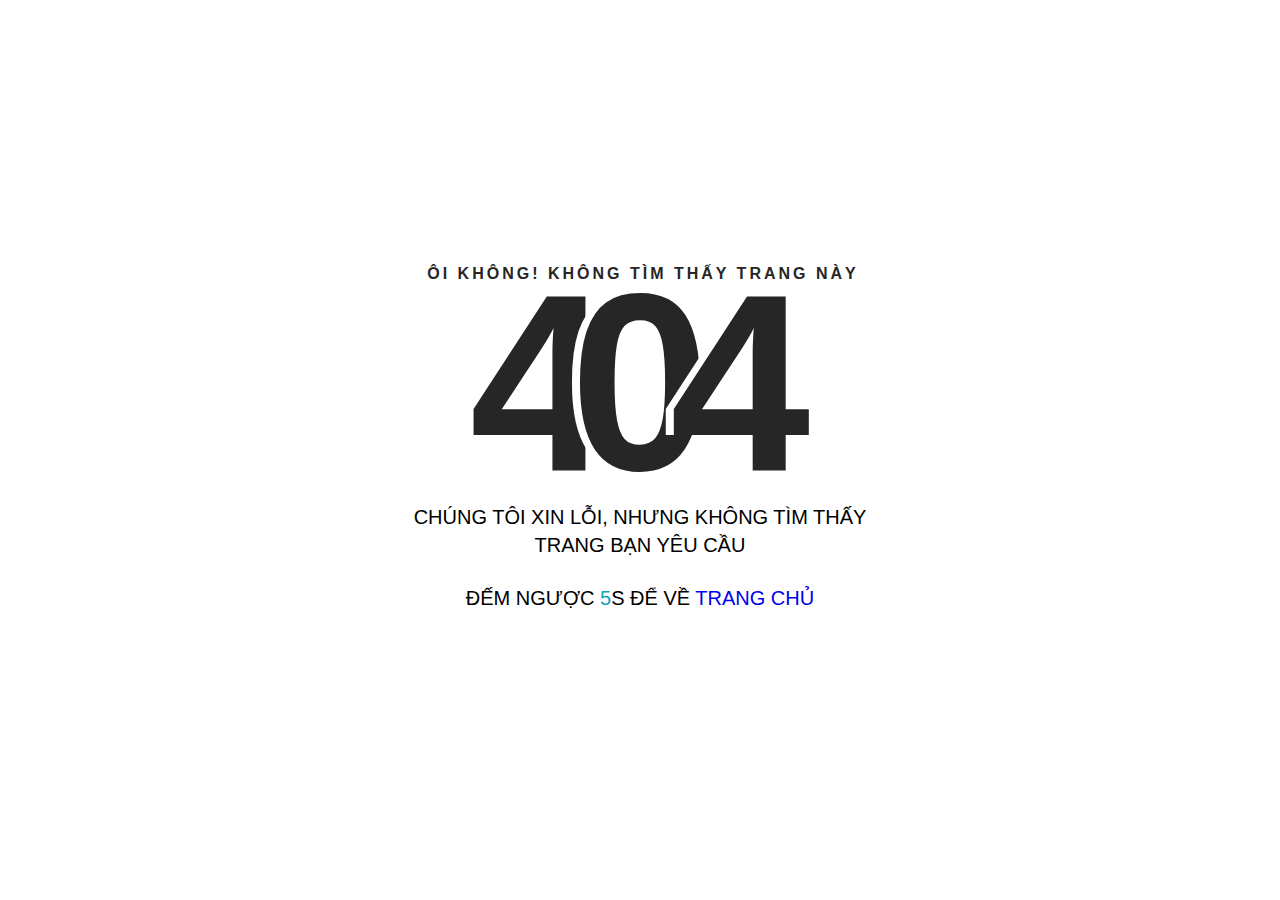
<file: theme/frontend/fonts/Roboto-Italic.html>
<!DOCTYPE html>
<html lang="en">
<head>
    <meta charset="utf-8">
    <meta http-equiv="X-UA-Compatible" content="IE=edge">
    <meta name="viewport" content="width=device-width, initial-scale=1">
    <style type="text/css">
        * {
            -webkit-box-sizing: border-box;
            box-sizing: border-box;
        }
        body {
            padding: 0;
            margin: 0;
        }
        #notfound {
            position: relative;
            height: 100vh;
        }
        #notfound .notfound {
            position: absolute;
            left: 50%;
            top: 50%;
            -webkit-transform: translate(-50%, -50%);
            -ms-transform: translate(-50%, -50%);
            transform: translate(-50%, -50%);
        }
        .notfound {
            max-width: 520px;
            width: 100%;
            line-height: 1.4;
            text-align: center;
        }
        .notfound .notfound-404 {
            position: relative;
            height: 240px;
        }
        .notfound .notfound-404 h1 {
            font-family: sans-serif;
            position: absolute;
            left: 50%;
            top: 50%;
            -webkit-transform: translate(-50%, -50%);
            -ms-transform: translate(-50%, -50%);
            transform: translate(-50%, -50%);
            font-size: 252px;
            font-weight: 900;
            margin: 0px;
            color: #262626;
            text-transform: uppercase;
            letter-spacing: -40px;
            margin-left: -20px;
        }
        .notfound .notfound-404 h1>span {
            text-shadow: -8px 0px 0px #fff;
        }
        .notfound .notfound-404 h3 {
            font-family: sans-serif;
            position: relative;
            font-size: 16px;
            font-weight: 700;
            text-transform: uppercase;
            color: #262626;
            margin: 0px 0px 20px 0px;
            letter-spacing: 3px;
            padding-left: 6px;
        }
        .notfound h2 {
            font-family: sans-serif;
            font-size: 20px;
            font-weight: 400;
            text-transform: uppercase;
            color: #000;
            margin-top: 0px;
            margin-bottom: 25px;
        }
        .notfound h4 {
            font-family: sans-serif;
            font-size: 20px;
            font-weight: 400;
            text-transform: uppercase;
            color: #000;
            margin-top: 0px;
            margin-bottom: 25px;
        }
        .notfound h4 a{
            text-decoration: none;
        }
        #countdown{
            color: #17a2b8!important;
        }
        @media  only screen and (max-width: 767px) {
            .notfound .notfound-404 {
                height: 200px;
            }
            .notfound .notfound-404 h1 {
                font-size: 200px;
            }
        }
        @media  only screen and (max-width: 480px) {
            .notfound .notfound-404 {
                height: 162px;
            }
            .notfound .notfound-404 h1 {
                font-size: 132px;
                height: 100px;
                line-height: 132px;
            }
            .notfound h2 {
                font-size: 16px;
            }
        }
    </style>
</head>
<body>
    <div id="notfound">
        <div class="notfound">
            <div class="notfound-404">
                <h3>Ôi không! Không tìm thấy trang này</h3>
                <h1><span>4</span><span>0</span><span>4</span></h1>
            </div>
            <h2>Chúng tôi xin lỗi, nhưng không tìm thấy trang bạn yêu cầu</h2>
            <h4>Đếm ngược <span id="countdown" dt-value ="5">5</span>s để về <a href="http://ahmjsc.tech5s.net/" class="home" id="base">Trang chủ</a></h4>
        </div>
    </div>
    <script type="text/javascript">
        var inter = setInterval(function(){
            var e = document.getElementById('countdown');
            var send = e.getAttribute("dt-value");
            if(send-2<0){
                clearInterval(inter);
                window.location.href = document.getElementById('base').getAttribute("href");
            }
            e.innerHTML = (send-1);
            e.setAttribute("dt-value",send-1);
        },1000)
    </script>
</body>
</html>
</file>
<file: theme/frontend/css/style.css>
@charset "UTF-8";
img {
    max-width: 100%;
    vertical-align: middle;
    -webkit-object-fit: cover;
    -moz-object-fit: cover;
    -ms-object-fit: cover;
    object-fit: cover;
}

.clearfix:before,
.clearfix:after {
    content: "";
    display: block;
    clear: both;
}

@keyframes lac {
    0% {
        transform: rotate(0deg);
    }
    10% {
        transform: rotate(-25deg);
    }
    20% {
        transform: rotate(25deg);
    }
    30% {
        transform: rotate(-25deg);
    }
    40% {
        transform: rotate(25deg);
    }
    50% {
        transform: rotate(0deg);
    }
    100% {
        transform: rotate(0deg);
    }
}

@keyframes zoomin {
    0% {
        transform: scale(0.8);
        opacity: 1;
    }
    100% {
        transform: scale(2.2);
        opacity: 0.1;
    }
}

@keyframes zoomout {
    0% {
        transform: scale(0.8);
        opacity: 0.8;
    }
    100% {
        transform: scale(1.1);
        opacity: 0.3;
    }
}

@keyframes xoay {
    0% {
        transform: skewX(163deg) scaleX(1.1) translate(-39px, 15px) rotateX(0deg);
    }
    50% {
        transform: skewX(163deg) scaleX(1.1) translate(-39px, 15px) rotateX(180deg);
    }
    100% {
        transform: skewX(163deg) scaleX(1.1) translate(-39px, 15px) rotateX(360deg);
    }
}

@keyframes laolen {
    0% {
        transform: translate(0, -15px);
    }
    50% {
        transform: translate(0, 0);
    }
    100% {
        transform: translate(0, -15px);
    }
}

@keyframes cross {
    0% {
        left: -110%;
        top: 90%;
    }
    50% {
        left: -10%;
        top: -30%;
    }
    100% {
        left: -10%;
        top: -10%;
    }
}

@keyframes c-rotateZ {
    0% {
        transform: rotateZ(0deg);
    }
    100% {
        transform: rotateZ(360deg);
    }
}

@keyframes c-zoom {
    0% {
        transform: scale(1);
        opacity: 1;
    }
    50% {
        transform: scale(1.1);
        opacity: 0.5;
    }
    100% {
        transform: scale(1.2);
        opacity: 0;
    }
}

@keyframes xoay {
    0% {
        transform: rotateZ(0deg);
    }
    100% {
        transform: rotateZ(360deg);
    }
}

@keyframes zoomO {
    0% {
        width: 0px;
        height: 0px;
    }
    100% {
        width: 500px;
        height: 500px;
    }
}

@keyframes up {
    0% {
        transform: translateY(-100%);
    }
    100% {
        transform: translateY(0%);
    }
}

.line-camp-1 {
    text-overflow: ellipsis;
    overflow: hidden;
    display: -webkit-box;
    -webkit-line-clamp: 1;
    -webkit-box-orient: vertical;
}

.line-camp-2 {
    text-overflow: ellipsis;
    overflow: hidden;
    display: -webkit-box;
    -webkit-line-clamp: 2;
    -webkit-box-orient: vertical;
}

.line-camp-3 {
    text-overflow: ellipsis;
    overflow: hidden;
    display: -webkit-box;
    -webkit-line-clamp: 3;
    -webkit-box-orient: vertical;
}

.delay02 {
    animation-delay: 0.2s;
}

.delay04 {
    animation-delay: 0.4s;
}

.delay06 {
    animation-delay: 0.6s;
}

.c-img-50 {
    display: block;
    position: relative;
    padding-top: 50%;
}

.c-img-50 img,
.c-img-50 .bg {
    position: absolute;
    top: 0;
    right: 0;
    bottom: 0;
    left: 0;
    display: block;
    width: 100%;
    height: 100%;
    border-radius: inherit;
}

.c-img-70 {
    display: block;
    position: relative;
    padding-top: 70%;
}

.c-img-70 img,
.c-img-70 .bg {
    position: absolute;
    top: 0;
    right: 0;
    bottom: 0;
    left: 0;
    display: block;
    width: 100%;
    height: 100%;
    border-radius: inherit;
}

.c-img-100 {
    display: block;
    position: relative;
    padding-top: 100%;
}

.c-img-100 img,
.c-img-100 .bg {
    position: absolute;
    top: 0;
    right: 0;
    bottom: 0;
    left: 0;
    display: block;
    width: 100%;
    height: 100%;
    border-radius: inherit;
}

.smooth {
    transition: all 0.3s 0s;
}

.s-content ol {
    list-style: decimal;
    margin-left: 15px;
    margin-bottom: 10px;
}

.s-content ul {
    list-style: initial;
    margin-left: 15px;
    margin-bottom: 10px;
}

.s-content li {
    list-style: inherit;
    margin-bottom: 5px;
    position: relative;
}

.benefit li:before {
    content: "";
    position: absolute;
    width: 10px;
    height: 10px;
    background: #073973;
    border-radius: 50%;
    left: -20px;
    top: 6px;
}

.s-content p {
    margin-bottom: 10px;
}

.s-content img {
    display: block;
    max-width: 100%;
    margin: 10px auto;
    width: auto !important;
    object-fit: contain;
    height: auto !important;
}

.s-content table,
.s-content iframe {
    max-width: 100%;
    width: 100%;
    margin-bottom: 10px;
}

.s-content table {
    border-collapse: collapse;
    width: 100%;
    border: none;
}

.s-content table td {
    border-collapse: collapse;
    border: none;
    padding: 3px;
}

.s-content h1,
.s-content h2,
.s-content h3,
.s-content h4,
.s-content h5,
.s-content h6 {
    display: block;
    margin-left: 0;
    margin-right: 0;
    font-weight: bold;
}

.s-content h1 {
    font-size: 2em;
    margin-top: 0.67em;
    margin-bottom: 0.67em;
}

.s-content h2 {
    font-size: 1.5em;
    margin-top: 0.3em;
    margin-bottom: 0.3em;
}

.s-content h3 {
    font-size: 1.17em;
    margin-top: 0.5em;
    margin-bottom: 0.5em;
}

.s-content h4 {
    font-size: 1em;
    margin-top: 0.6em;
    margin-bottom: 0.6em;
}

.s-content h5 {
    font-size: 0.83em;
    margin-top: 0.8em;
    margin-bottom: 0.8em;
}

.s-content h6 {
    font-size: 0.67em;
    margin-top: 0.8em;
    margin-bottom: 0.8em;
}

.s-content strong {
    font-weight: 600;
}

.s-content i {
    font-style: italic;
}

.why_slug-img-tow * {
    height: 100%;
}

.zoom {
    display: block;
    overflow: hidden;
    position: relative;
}

.zoom img {
    transition: 0.5s;
    position: absolute;
    display: block;
}

.zoom:hover img {
    transform: scale(1.2);
}

.back-to-top {
    display: block;
    position: fixed;
    font-size: 1.2rem;
    cursor: pointer;
    text-align: center;
    z-index: 999;
    width: 2.5rem;
    height: 2.5rem;
    line-height: 2.5rem;
    bottom: 1.125rem;
    border-radius: 10px;
    right: 1.875rem;
    color: #ee3537;
    border: 0.0625rem solid #ee3537;
    animation: laolen 1s infinite;
}

.back-to-top:hover {
    background: #ee3537;
    color: #fff;
    opacity: 0.8;
}

.back-to-top i {
    transform: rotate(0deg);
}

.btn-call span,
.btn-mess span {
    display: inline-block;
    font-size: 1.875rem;
    width: 3.75rem;
    height: 3.75rem;
    margin: auto;
    border-radius: 50%;
    line-height: 3.75rem;
    text-align: center;
    color: white;
    background: white;
    position: relative;
}

.btn-call span:before,
.btn-mess span:before {
    content: "";
    position: absolute;
    top: 0;
    left: 0;
    right: 0;
    bottom: 0;
    z-index: 1;
    border-radius: 50%;
    border: solid 0.0625rem white;
    animation-name: zoomin;
    animation-duration: 1.5s;
    animation-iteration-count: infinite;
}

.btn-call span:after,
.btn-mess span:after {
    content: "";
    position: absolute;
    top: 0;
    left: 0;
    right: 0;
    bottom: 0;
    z-index: 1;
    border-radius: 50%;
    background: white;
    z-index: -1;
    animation-name: zoomout;
    animation-duration: 1s;
    animation-iteration-count: infinite;
    animation-direction: alternate;
}

.btn-call span i,
.btn-mess span i {
    animation-name: lac;
    animation-duration: 1s;
    animation-iteration-count: infinite;
}

.img-zoom {
    overflow: hidden;
    display: block;
}

.img-zoom img {
    transform: scale(1);
    transition: 3s ease;
}

.img-zoom:hover img {
    transform: scale(1.3);
}

@font-face {
    font-family: Roboto;
    src: url(../fonts/Roboto-Regular.ttf);
    font-display: swap;
    font-weight: normal;
}

@font-face {
    font-family: Roboto;
    src: url(../fonts/Roboto-Bold.ttf);
    font-display: swap;
    font-weight: 600;
}

@font-face {
    font-family: Oswald;
    src: url(../fonts/Oswald-Regular.ttf);
    font-display: swap;
}

@font-face {
    font-family: Poppins;
    src: url(../fonts/Poppins-Medium.ttf);
    font-weight: 600;
    font-display: swap;
}

body {
    font-family: Roboto, sans-serif, -apple-system, BlinkMacSystemFont, "Segoe UI", "Helvetica Neue", Arial, "Noto Sans", "Apple Color Emoji", "Segoe UI Emoji", "Segoe UI Symbol", "Noto Color Emoji";
}

a:hover {
    text-decoration: none;
}

.header.fixed {
    background: #073973;
    box-shadow: 0 0.3125rem 0.9375rem rgba(0, 0, 0, 0.2);
}

@keyframes fadeDown {
    0% {
        transform: translateY(-100%);
    }
    100% {
        transform: translateY(0);
    }
}

.header-body {
    padding: 7px 0;
    border-bottom: 1px solid rgba(255, 255, 255, 0.329);
}

.header-top {
    background: transparent;
    will-change: height;
    height: auto;
    opacity: 1;
    padding: 12px 0;
    border-bottom: 1px solid rgba(255, 255, 255, 0.329);
}

.header.fixed .header-top {
    height: 0;
    opacity: 0;
    padding: 0;
}

.logo-hotline a {
    font-size: 13px;
    color: #fff;
    font-family: roboto;
    text-decoration: none;
}

.hotline-number {
    padding-right: 15px;
    color: #fff;
    font-family: roboto;
    font-size: 0.875rem;
}

.i-con-hd {
    margin-right: 0.25rem;
}

.logo-login {
    text-align: right;
}

.logo {
    position: relative;
    z-index: 1;
    max-width: 5.498125rem;
    max-height: 3.424375rem;
}

.logo-login a {
    color: #fff;
    font-size: 14px;
    font-family: "arial", sans-serif;
    text-decoration: none;
    font-weight: bold;
}

.login-span {
    padding-left: 15px;
}

.btn-banner:hover {
    border: 1px solid #fff;
    color: #fff;
    transition: 0.3s;
}

.nav {
    padding: 6px 0;
    background-color: transparent;
    position: relative;
}

.menu>ul>li>a {
    text-decoration: none;
    display: block;
    color: #fff;
    font-size: 18px;
    font-family: roboto;
    padding: 0px 1.875rem;
    transition: 0.3s;
    padding-top: 0.4375rem;
    padding-bottom: 0.4375rem;
}

.toggle {
    width: auto;
    color: #003770;
    box-sizing: border-box;
    display: none;
}

.menu_container {
    align-items: center;
}

.toggle img {
    margin-left: 15px;
}

.toggle i {
    font-size: 24px;
    padding-right: 20px;
}

.banner {
    position: relative;
    z-index: 0;
}

.header {
    position: fixed;
    z-index: 999;
    top: 0;
    left: 0;
    right: 0;
    background: transparent;
}

.banner-img {
    position: relative;
    overflow: hidden;
    z-index: 1;
}

.banner-img::before {
    width: 100%;
    height: 100%;
    background: #00000052;
    position: absolute;
    top: 0;
    left: 0;
    content: " ";
    z-index: 0;
}

.banner-title {
    position: absolute;
    z-index: 1;
    top: 50%;
    transform: translateY(-50%);
    margin-top: 70px;
    color: #fff;
    padding: 1.25rem 3.125rem;
}

.banner-title::before {
    position: absolute;
    content: " ";
    background: url(../images/2.png) no-repeat;
    width: 89.44px;
    height: 351px;
    background-size: 100% 100%;
    top: 0;
    left: 0;
}

.btn-banner {
    background: #073973;
    font-size: 1rem;
    color: #fff;
    display: inline-block;
    padding: 0.75rem 1.025rem;
    border-radius: 4px;
    border: 1px solid #073973;
    margin-top: 15px;
    position: relative;
}

.banner-title .btn-banner,
.start-now_title .btn-banner,
.product-service-item_slug .btn-banner {
    padding-right: 40px;
}

.product-service-item_slug:focus .btn-banner:after,
.product-service-item_slug:hover .btn-banner:after {
    background-image: url(../images/f2_.png) !important;
    transition: 0.3s;
}

.product-service-item_slug:focus .btn-banner:hover:after,
.product-service-item_slug:hover .btn-banner:hover::after {
    filter: brightness(0) invert(1);
    transition: 0.3s;
}

.banner-title .btn-banner:after,
.start-now_title .btn-banner:after,
.product-service-item_slug .btn-banner:after {
    position: absolute;
    z-index: 1;
    content: "";
    background-repeat: no-repeat;
    background-size: contain;
    right: 10px;
    height: 25px;
    width: 25px;
    top: 50%;
    background-image: url(../images/f1.png);
    transform: translateY(-50%);
}

.product-service-item_1 .btn-banner {
    border: 1px solid #fff;
}

.product-service-item_slug:focus .product-service-item_1 .btn-banner,
.product-service-item_1 .btn-banner {
    border: 1px solid #073973;
    color: #073973;
    background: #fff;
}

.product-service-item_slug:hover .product-service-item_1 .btn-banner:hover {
    color: #fff;
    background-color: #ee3537;
}

.btn-project {
    width: 46px;
    height: 46px;
    display: flex;
    align-items: center;
    justify-content: center;
    margin: auto;
    margin-top: 15px;
}

.btn-project:after {
    position: absolute;
    z-index: 5;
    content: "";
    background-image: url(../images/arrow-left1.png);
    background-repeat: no-repeat;
    background-position: center;
    height: 29px;
    width: 29px;
}

.banner-item {
    font-size: 1rem;
    font-weight: 400;
    margin-bottom: 15px;
}

.start-now {
    background-repeat: no-repeat;
    background-size: 149px 170px;
}

.start-now-pt {
    padding-top: 3.125rem;
    padding-bottom: 4.375rem;
}

.start-t {
    margin-bottom: 1.125rem;
    font-size: 2.25rem;
    color: #252525;
    font-weight: 600;
}

.s-content {
    color: #555555;
    font-size: 0.875rem;
}

.start-now_title .s-content ul {
    margin: 0;
    padding: 0;
}

.start-now_title .s-content li {
    list-style: none;
    font-size: 1rem;
    color: #555555;
    position: relative;
    padding-left: 1.875rem;
    padding-bottom: 0.9375rem;
}

.start-now_title .s-content li::before {
    position: absolute;
    content: "";
    background: url(../images/icon-1.png) no-repeat;
    background-size: 100% 100%;
    width: 1rem;
    height: 1rem;
    top: 0;
    left: 0;
}

.start-now-img {
    width: 100%;
    overflow: hidden;
    position: relative;
}

.start-now-img img {
    width: 442.87px;
    height: 579.22px;
    object-fit: unset;
}

.start-now-img-p {
    color: #073973;
    font-size: 18px;
    margin-bottom: 0;
    margin-top: 2.5rem;
    font-weight: 600;
    padding-left: 289px;
}

.start-now-img-p::before {
    position: absolute;
    content: " ";
    background: url(../images/item-layout1.png) no-repeat;
    background-size: 100% 100%;
    width: 190px;
    height: 300.56px;
    bottom: 0;
    left: 68px;
}

.start-now-img {
    text-align: end;
}

.advisory-now:hover,
.advisory-now:focus {
    background: #fff;
    color: #ff0000;
}

.advisory-now {
    background: #ff0000;
    border-radius: 5px;
    color: #fff;
    display: flex;
    align-items: center;
    font-size: 0.875rem;
    padding: 7px 20px;
    justify-content: center;
}

.footer {
    background-repeat: no-repeat;
    background-size: cover;
}

.footer-padding {
    padding-top: 3.75rem;
}

.footer-body {
    color: #fff;
    font-size: 0.875rem;
}

.footer-book li {
    list-style: none;
    padding-bottom: 0.75rem;
}

.footer-book a {
    font-size: 1rem;
    color: #fff;
    font-weight: 400;
}

.footer-book a:hover {
    text-decoration: none;
    color: #ff0000;
    transition: 0.3s;
}

.logo-footer_text {
    margin-bottom: 0;
    padding-top: 1.25rem;
    padding-bottom: 0.625rem;
}

.logo-footer a {
    width: 150px;
    display: block;
}

.logo-footer img {
    width: 140.25px;
    height: 87.35px;
    object-fit: contain;
}

.footer-title {
    font-size: 20px;
    font-weight: 500;
    margin-bottom: 0;
    padding-bottom: 0.5625rem;
}

.footer-body {
    padding-bottom: 3.125rem;
    padding-top: 3.125rem;
}

.footer-top_item .icon_top {
    color: #fff;
    font-size: 2.5rem;
    margin-right: 0.9375rem;
}

.footer-top_item a {
    color: #fff;
}

.footer-top_item {
    align-items: center;
}

.footer-top_item img {
    margin-right: 0.9375rem;
    width: 51px;
    height: 51px;
}

.footer-end_tille {
    border-top: 1px solid rgba(255, 255, 255, 0.226);
    color: #fff;
    padding: 0.3125rem 0;
    background: #073973;
}

.footer-end_p {
    font-size: 1rem;
    color: #ebebeb;
    margin-bottom: 0;
}

.footer-top {
    padding-bottom: 2.5rem;
    border-bottom: 1px solid rgba(255, 255, 255, 0.226);
}

.footer-top_item ul {
    margin: 0;
    padding: 0;
}

.footer-top_item li {
    list-style: none;
    color: #fff;
}

.slug_ {
    color: #fff;
    font-size: 1rem;
}

.item_sp {
    padding-right: 1.875rem;
    font-size: 1rem;
}

.footer-form input::placeholder {
    color: #fff;
}

.footer-item-p ul {
    display: flex;
}

.footer-item-p ul li {
    margin-right: 15px;
}

.footer-item-p ul li a {
    color: #fff;
    font-size: 20px;
}

.footer-item-p ul li a:hover {
    color: #ff0000;
}

.footer-form {
    margin-top: 15px;
}

.footer-form .form-control {
    background: #0a4a95;
    border: 1px solid #0a4a95;
    position: relative;
    width: 100%;
    height: 2.875rem;
    border-radius: 5px;
}

.btn-footer-form:hover img,
.slide-news .swiper-button:hover img,
.slide-news .swiper-button:focus img,
.btn-footer-form:focus img {
    filter: brightness(0) invert(1);
}

.btn-footer-form {
    background-color: #fff;
    color: red;
    position: absolute;
    right: 16px;
    border-radius: 0 5px 5px 0;
    border: 1px solid #fff;
    outline: none;
}

.product-service-pt {
    padding-top: 4.375rem;
    padding-bottom: 4.375rem;
}

.product-service-item ul {
    margin: 0;
    padding: 0;
}

.product-service-item li {
    list-style: none;
    color: #555555;
    position: relative;
    padding-left: 0.625rem;
    margin-top: 0.875rem;
}

.product-service-item li::before {
    position: absolute;
    content: " ";
    width: 6px;
    height: 6px;
    background: #073973;
    border-radius: 100%;
    top: 7px;
    left: 0;
}

.product-service-item .s-content {
    text-align: justify;
}

.service-item_title {
    font-size: 1.25rem;
    color: #252525;
    text-align: justify;
    margin-bottom: 0;
    padding: 15px 0;
}

.product-service-item_slug {
    box-shadow: 0px 10px 20px rgba(0, 0, 0, 0.08);
    min-height: 100%;
}

.product-service-item_slug .s-content {
    text-align: justify;
}

.product-service-item_slug .service-item_title {
    padding-bottom: 1.25rem;
    position: relative;
}

.product-service-item_1 .service-item_title::before {
    position: absolute;
    content: " ";
    width: 0px;
    height: 0px;
    background-color: #ff0000;
    bottom: 0px;
    left: 0;
    transition: 0.3s;
}

.product-service-item_1 .short-content {
    color: #fff;
    padding-top: 15px;
    text-align: justify;
}

.product-service-item_1 .service-item_title a {
    color: #fff;
    font-size: 24px;
}

.product-service {
    background-repeat: no-repeat;
    background-size: 100% 110%;
}

.product-service-item_slug {
    position: relative;
    z-index: 0;
    background: #073973;
}

.product-service-item_1 {
    padding: 20px;
    background: #073973;
}

.product-service-item_2 {
    position: absolute;
    z-index: 1;
    top: 0;
    left: 0;
    right: 0;
    bottom: 0;
    background: #fff;
    padding: 50px 30px;
    opacity: 1;
    visibility: visible;
    transition: 0.3s;
}

.product-service-item_slug:hover>.product-service-item_2 {
    opacity: 0;
    visibility: hidden;
    transition: 0.3s;
}

.product-service-item_2 a {
    color: #000;
}

.product-service-item_slug:hover .service-item_title::before {
    transition: 0.3s;
    width: 50px;
    height: 3px;
}

.s-span {
    color: #073973;
    font-size: 18px;
    font-weight: 700;
}

.product-service-item_slug:hover .s-span {
    color: #fff;
}

.s-number {
    font-family: oswald;
    text-align: end;
    font-size: 90px;
    margin-bottom: 0;
    -webkit-text-stroke: 1px rgba(0, 0, 0, 0.151);
    -webkit-text-fill-color: #fff;
    position: absolute;
    z-index: 1;
    right: 0;
    bottom: 0;
    line-height: 1;
}

.product-service-item-pt {
    padding-top: 4.375rem;
}

.service-item {
    position: relative;
}

.service-item img {
    max-width: 5.375rem;
    max-height: 5.375rem;
    min-height: 5.375rem;
    position: relative;
    z-index: 1;
}

.service-item::before {
    position: absolute;
    content: " ";
    width: 104.19px;
    height: 104.19px;
    background: #f5f5f5;
    top: -50px;
    left: 15px;
    border-radius: 100%;
    z-index: 0;
}

.project-service-pt {
    padding-top: 3.75rem;
    padding-bottom: 5rem;
}

.project-service-pt .view-more {
    display: inline-block;
    position: relative;
    background: #073973;
    color: #fff;
    font-size: 18px;
    margin-top: 15px;
    padding-right: 40px;
}

.project-service-pt .view-more::after {
    position: absolute;
    z-index: 5;
    content: "";
    background-image: url(../images/f1.png);
    background-repeat: no-repeat;
    top: 6px;
    right: 10px;
    height: 25px;
    width: 25px;
}

.project-item {
    position: relative;
    display: flex;
    flex-wrap: wrap;
    z-index: 0;
}

.project-item img {
    max-height: 480px;
    min-height: 480px;
}

.project_slug {
    position: relative;
    z-index: 1;
    padding: 30px 45px;
    background: #ffffff;
    box-shadow: 0px 10px 20px rgba(0, 0, 0, 0.08);
    min-height: 480px;
    max-height: 480px;
    transition: 0.3s;
}

.project-item:hover>.project_slug {
    opacity: 1;
    visibility: visible;
    transition: 0.3s;
}

.project_title {
    font-size: 1.5rem;
    font-weight: 700;
    margin-bottom: 1rem;
    display: -webkit-box;
    /* max-height: 3.2rem; */
    -webkit-box-orient: vertical;
    overflow: hidden;
    text-overflow: ellipsis;
    white-space: normal;
    -webkit-line-clamp: 3;
    line-height: 1;
}

.btn-project {
    border-radius: 100%;
    position: relative;
}

.we-big {
    background-repeat: no-repeat;
    background-size: cover;
    padding-bottom: 30px;
}

.we-big-pt {
    padding-top: 4.375rem;
    padding-bottom: 2.5rem;
}

.we-big-s {
    color: #fff;
    font-size: 2.25rem;
    margin-bottom: 0;
}

.we-big-sl {
    color: #fff;
    font-size: 2.5rem;
    margin-bottom: 0;
    text-align: left;
    font-weight: 600;
    font-family: "Poppins";
}

.we-big_sp {
    color: #fff;
    font-size: 1.125rem;
}

.project_slug-p {
    font-size: 6rem;
    font-family: "Oswald";
    -webkit-text-stroke: 1px #ff0000;
    -webkit-text-fill-color: #fff;
}

.news_sp {
    font-size: 0.8125rem;
    color: #888888;
}

.news_title {
    margin-bottom: 0;
    padding-left: 0.5625rem;
    position: relative;
    font-size: 1.125rem;
    margin-top: 5px;
}

.news_title a {
    color: #000;
    font-size: 1.125rem;
    line-height: 1.3;
    font-weight: 600;
}

.news_title a:hover {
    color: #ff0000;
}

.news_title::before {
    position: absolute;
    content: " ";
    background-color: #ff0000;
    width: 2px;
    height: 90%;
    top: 0;
    left: 0;
}

.news-item {
    padding-bottom: 1.125rem;
    border-bottom: 1px solid #ebebeb;
    text-align: justify;
}

.news_title-active {
    color: #ff0000;
}

.news-item-border {
    border-bottom: none;
}

.new-item_position {
    position: relative;
    width: 100%;
    z-index: 0;
}

.item_slug__new {
    z-index: 1;
    margin-top: -60px;
    padding: 1rem 0.9375rem;
    position: absolute;
    left: 0;
    width: 90%;
    background-color: #fff;
}

.partner-pt {
    padding-top: 4.375rem;
    padding-bottom: 4.375rem;
}

.span-pt {
    padding: 0px 252px;
}

.parner-content img {
    width: 100%;
    max-height: 112px;
    min-height: 112px;
    object-fit: unset;
}

.parner-content img:hover {
    box-sizing: border-box;
    box-shadow: 0px 4px 15px rgba(0, 0, 0, 0.1);
    transition: 0.3s all;
}

.slide_custom {
    margin: 0 !important;
}

.slide_custom .swiper-button:hover img,
.slide_custom .swiper-button:focus img {
    filter: brightness(0) invert(1);
}

.slide_custom .swiper-button:hover,
.slide_custom .swiper-button:focus {
    background-color: #003770;
}

.slide_custom .swiper-button {
    width: 40px;
    height: 40px;
    display: inline-flex;
    align-items: center;
    justify-content: center;
    border-radius: 80%;
    right: 20%;
    top: auto;
    bottom: 15%;
    box-shadow: 0px 2px 5px 2px rgb(0 0 0 / 8%);
    -webkit-transition: 0.3s all 0s;
    -moz-transition: 0.3s all 0s;
    -ms-transition: 0.3s all 0s;
    -o-transition: 0.3s all 0s;
    transition: 0.3s all 0s;
}

.slide_custom .swiper-button-next:after,
.slide_custom .swiper-button-prev:after {
    display: none;
}

.slide_custom .swiper-button-prev {
    left: auto;
    right: 22%;
}

.customer .item_slug img {
    object-fit: cover;
    height: 100%;
    border-radius: 50%;
}

.slide_custom .item_slug-conten {
    padding-left: 20px;
}

.box-group {
    padding-top: 3.125rem;
    padding-bottom: 4.375rem;
}

.box-group .stat-cl {
    color: #fff;
}

.box-group .swiper-button:hover,
.box-group .swiper-button:focus {
    background-color: #003770;
}

.box-group .swiper-button {
    margin-top: 10px;
    position: relative;
    width: 40px;
    height: 40px;
    display: inline-flex;
    align-items: center;
    justify-content: center;
    border-radius: 100%;
    border: 1px solid #fff;
    top: auto;
    bottom: 5%;
}

.box-group .swiper-button-next:after {
    content: "";
    font-family: FontAwesome;
    color: #fff;
    font-size: 20px;
}

.box-group .swiper-button-prev:after {
    content: "";
    position: absolute;
    background: url(../images/arrow-leftw.png);
    background-repeat: no-repeat;
    top: 7px;
    left: 7px;
    width: 30px;
    height: 30px;
}

.box-group .swiper-button-next:after {
    content: "";
    position: absolute;
    background: url(../images/arrow-left1.png);
    background-repeat: no-repeat;
    top: 7px;
    left: 7px;
    width: 30px;
    height: 30px;
}

.box-group .item_slug-conten {
    padding-left: 30px;
}

.box-group .swiper-button-next {
    right: auto;
    position: relative;
    left: 80px;
}

.box-group .swiper-button-prev {
    left: -20px;
    position: relative;
    right: auto;
}

.item-images {
    position: relative;
    z-index: 0;
}

.item-images::before {
    position: absolute;
    content: " ";
    background: linear-gradient(180deg, rgba(10, 67, 133, 0) 0%, #0a4385 121.05%);
    width: 100%;
    height: 134.11px;
    bottom: 0;
}

.item-name {
    position: absolute;
    color: #ffffff;
    width: 100%;
    z-index: 0;
    bottom: 0;
    z-index: 2;
    padding-bottom: 10px;
}

.s-gruop-name {
    font-size: 20px;
    margin-bottom: 0;
}

.s-cv {
    color: #ebebeb;
    font-size: 14px;
    margin-bottom: 14px;
    margin-top: 4px;
}

.grop-absolus {
    position: absolute;
    top: 0;
    left: 0;
    padding-left: 0;
    margin-top: 41px;
}

.group {
    position: relative;
    margin-bottom: 150px;
}

.swiper-slide .swiper-slide-active {
    width: 100%;
}

.list-social__footer {
    display: flex;
    align-items: center;
}

.list-social__footer li a {
    font-size: 14px;
    color: #fff;
    margin-left: 15px;
    transition: 0.3s;
}

.list-social__footer li a:hover {
    color: #ef7d00;
    transition: 0.3s;
}

.mg-t-30 {
    margin-top: 30px;
}

.banner-title-h1 {
    font-weight: 700;
    font-size: 3rem;
    margin-bottom: 10px;
}

.project_title a {
    color: #252525;
    font-weight: 700;
}

.s-content {
    font-size: 16px;
}

.product-service-item li {
    list-style: none;
    color: #555555;
    position: relative;
    padding-left: 1rem;
    margin-top: 0.875rem;
}

.box-group .s-content {
    color: #ebebeb;
}

.customer .start-t {
    position: absolute;
    z-index: 10;
    top: 150px;
    left: 35%;
}

.item_slug-conten .name {
    font-weight: 500;
    font-size: 18px;
    line-height: 1.5;
    color: #252525;
}

.item_slug-conten .sub {
    font-size: 12px;
    font-weight: normal;
    font-size: 12px;
    line-height: 1;
    color: #888888;
}

.benefit {
    margin-top: 15px;
}

.footer-form .form-control {
    color: #fff;
}

.box-group .swiper-button:hover,
.box-group .swiper-button:focus {
    opacity: 1;
}

.box-group .swiper-button {
    opacity: 0.3;
}

.project-name .btn-pro:first-child {
    margin-top: 0;
}

.slide_custom .swiper-button-next {
    left: auto;
    right: 16%;
}

.fb-commemt {
    width: 100%;
    display: block;
}

.logo-hotline a:hover {
    color: #ef7d00;
    transition: 0.3s;
}

.news-item:nth-child(2) {
    border: none;
}

.partner .partner-pt .row {
    justify-content: center;
}

.item-pm .title_:hover {
    color: #ff0000;
}

.why-title {
    padding-bottom: 20px;
}

.run_hv {
    position: relative;
    overflow: hidden;
}

.run_hv:before {
    position: absolute;
    top: 0;
    left: 0;
    width: 100%;
    height: 100%;
    background: rgba(255, 255, 255, 0.2);
    content: "";
    transition: 1s;
    -webkit-transform: scale3d(1.9, 1.4, 1) rotate3d(0, 0, 1, 45deg) translate3d(0, 100%, 0);
    transform: scale3d(1.9, 1.4, 1) rotate3d(0, 0, 1, 135deg) translate3d(0, 100%, 0);
    opacity: 0;
    filter: alpha(opacity=0);
    visibility: hidden;
}

.run_hv:hover:before {
    -webkit-transform: scale3d(1.9, 1.4, 1) rotate3d(0, 0, 1, 45deg) translate3d(0, -100%, 0);
    transform: scale3d(1.9, 1.4, 1) rotate3d(0, 0, 1, 135deg) translate3d(0, -100%, 0);
    opacity: 1;
    filter: alpha(opacity=100);
    visibility: initial;
    transition: 1s;
}

.s-content {
    text-align: justify;
}

.i1 {
    min-height: 390px;
}

.all_pro {
    padding: 3.125rem 0;
    background: #e5e5e5;
}

.swiper-prev,
.swiper-next,
.partner-pagination {
    display: none;
}

.product-service-item_1 .service-item_title a:hover,
.project_title a:hover {
    color: #ff0000;
}

.project_slug:hover {
    box-shadow: 0 10px 20px rgb(0, 0, 0, 40%);
}

.group_img {
    margin-left: 190px;
}

.bn-al .banner-img img {
    width: 100%;
    min-height: 754px !important;
    max-height: 754px !important;
}

.bn-al .banner-ld-title .title {
    padding: 0px 630px;
    font-size: 48px !important;
}


/* --------------------------------probox----------------------------------- */

.probox {
    padding: 3.125rem 0;
}

.probox .probox-item {
    width: 100%;
    height: 100%;
}

.probox-img {
    width: 100%;
}

.probox-img .imgs {
    width: 100%;
}

.probox-content {
    padding: 0.9375rem 0;
}

.probox-name {
    font-size: 1.5rem;
    font-weight: 500;
    color: #252525;
}

.probox-sub {
    font-style: normal;
    font-weight: normal;
    font-size: 1rem;
    color: #555555;
}

.probox-link {
    background-color: #073973;
    text-align: center;
    font-size: 1rem;
    width: 46px;
    height: 46px;
}

.probox-link i {
    font-size: 24px;
    color: #fff;
}

.probox .probox-link .imgs {
    margin: 0.5rem 0 0 0;
}

.probox .pagination {
    justify-content: center;
}

.probox .pagination a {
    color: #555555;
    float: left;
    padding: 0.625rem 1.25rem;
    text-decoration: none;
    transition: background-color 0.3s;
}

.probox .pagination a.active {
    background-color: #073973;
    color: #fff;
}

.probox .pagination a:hover:not(.active) {
    background-color: #073973;
    color: #fff;
}

.probox .pagination .next {
    font-size: 1.5625rem;
    padding: 0 0.9375rem;
}

.probox-img img {
    width: 100%;
    min-height: 250px;
    max-height: 250px;
    object-fit: fill;
}


/* --------------------------------pro-detail------------------------- */

.pro-detail .content {
    background: white;
    padding: 56.3px 41.19px;
    position: relative;
    z-index: 10;
    margin-top: -120px;
}

.pro-detail .content .images img {
    max-height: 530px;
    padding-bottom: 20px;
}

.pro-detail .content .pro-content .title {
    font-style: normal;
    font-weight: 500;
    font-size: 36px;
    color: #252525;
}

.pro-detail .content .pro-content .sub a {
    font-style: normal;
    font-weight: 500;
    font-size: 18px;
    color: #252525;
}

.pro-detail .content .pro-content .item {
    margin: 30px 0;
}

.content .pro-content .item ul li {
    display: block;
    width: 50%;
    margin-top: 15px;
}

.pro-detail .content .pro-content .item ul li .item-title {
    font-weight: 700;
    font-style: normal;
    font-size: 16px;
    text-align: justify;
    color: #252525;
}

.pro-detail .content .pro-content .item ul li .item-sub {
    margin-top: 10px;
    font-style: normal;
    font-weight: normal;
    font-size: 16px;
    text-align: justify;
    color: #555555;
}

.pro-detail .content .pro-content .warranty {
    margin-top: 15px;
}

.pro-detail .content .pro-content .warranty .warranty-title {
    font-weight: 700;
    font-style: normal;
    font-size: 16px;
    color: #252525;
}

.pro-detail .content .pro-content .warranty .s-content {
    margin-top: 10px;
}

.pro-detail .content .pro-content .application {
    padding-bottom: 15px;
}

.pro-detail .content .pro-content .application .application-title {
    font-weight: 700;
    font-style: normal;
    font-weight: 700;
    font-size: 16px;
    color: #252525;
}

.pro-detail .content .pro-content .application ul {
    margin-top: 10px;
}

.pro-detail .content .pro-content .application ul li {
    padding-bottom: 5px;
}

.pro-detail .content .pro-content .application ul li a {
    font-style: normal;
    font-weight: normal;
    font-size: 16px;
    color: #555555;
}

.pro-detail .content .pro-content .application ul li a i {
    margin-right: 10px;
    font-size: 20px;
}


/* --------------------------------new------------------------------ */

.news {
    padding: 3.125rem 0;
    background: #e5e5e5;
}

.news .item-list__new {
    background: #ffffff;
    transition: all 0.2s ease-in-out;
    display: flex;
    align-items: center;
    margin-bottom: 1.875rem;
}

.news .item-list__new:hover {
    box-shadow: 0px 10px 20px rgb(0 0 0 / 8%);
}

.news .item-list__new .images {
    position: relative;
    flex: 0 0 auto;
    width: 30%;
    margin-right: 3%;
}

.news .item-list__new .images .imgs {
    width: 100%;
}

.news .item-list__new .images .news-time {
    position: absolute;
    right: -8px;
    top: 30%;
    background: #f5f5f5;
    width: 60px;
    height: 60px;
    border-radius: 50%;
    display: flex;
    justify-content: center;
    align-items: center;
}

.news .item-list__new .images .news-time .sub {
    color: #073973;
    font-weight: 500;
    font-size: 16px;
}

.news .item-list__new .text {
    width: 65%;
    display: flex;
    justify-content: space-between;
}

.news .item-list__new .text .content {
    width: 75%;
    float: left;
}

.news .item-list__new .text .content .title a {
    font-style: normal;
    font-weight: 500;
    font-size: 20px;
    color: #252525;
    overflow: hidden;
    display: -webkit-box;
    -webkit-line-clamp: 2;
    -webkit-box-orient: vertical;
}

.news .item-list__new .text .content .sub {
    font-style: normal;
    font-weight: normal;
    font-size: 1rem;
    color: #555555;
    overflow: hidden;
    display: -webkit-box;
    -webkit-line-clamp: 2;
    -webkit-box-orient: vertical;
}

.news .item-list__new .text .news-button {
    width: 25%;
    float: left;
    display: flex;
    align-items: center;
    justify-content: center;
}

.news .item-list__new .text .news-button a {
    font-style: normal;
    font-weight: normal;
    font-size: 1rem;
    color: #073973;
    padding: 0.625rem 0.9375rem;
    border: 1px solid #073973;
    transition: 0.2s;
    border-radius: 5px;
}

.news .item-list__new .text .news-button a:hover {
    color: #fff;
    background-color: #073973;
}

.pagination {
    margin: 0 auto;
    justify-content: center;
    margin-bottom: 1.875rem;
    width: 100%;
}

.pagination strong {
    float: left;
    padding: 0.625rem 1.25rem;
    text-decoration: none;
    transition: background-color 0.3s;
    background-color: #073973;
    color: #fff;
}

.pagination a {
    color: #555555;
    float: left;
    padding: 0.625rem 1.25rem;
    text-decoration: none;
    transition: background-color 0.3s;
}

.pagination a.active {
    background-color: #073973;
    color: #fff;
}

.pagination a:hover:not(.active) {
    background-color: #073973;
    color: #fff;
}

.pagination .next {
    font-size: 1.5625rem;
    padding: 0 0.9375rem;
}

.news-details {
    padding: 3.125rem 0;
    background-color: white;
}

.news-details .title {
    font-style: normal;
    font-weight: 500;
    font-size: 36px;
    color: #252525;
}

.news-details .time {
    font-style: normal;
    font-weight: normal;
    font-size: 0.875rem;
    color: #888888;
    display: block;
}

.news-details .time img {
    padding: 15px 0;
}

.news-details .time i {
    margin-right: 10px;
}

.news-details .template-my-tool {
    padding-bottom: 1.25rem;
    border-bottom: 1px solid #ebebeb;
}

.news-details .my-tag {
    font-style: normal;
    font-weight: normal;
    font-size: 1rem;
    color: #555555;
}

.news-details .my-tag ul {
    display: contents;
}

.news-details .my-tag ul li {
    display: inline-block;
    list-style-type: none;
    padding: 7px 16px;
    background-color: #f5f5f5;
    margin: 0.5rem;
}

.news-details .my-tag ul li a {
    color: #555555;
}

.news-details .my-tag ul li a:hover {
    color: #ff0000;
}

.news-details .my-share {
    font-style: normal;
    font-weight: normal;
    font-size: 1rem;
    color: #555555;
}

.news-details .my-share ul li {
    display: inline-block;
    list-style-type: none;
    margin-left: 1.25rem;
}

.news-details .my-share ul li a {
    color: #555555;
    font-family: "FontAwesome";
    font-style: normal;
    font-weight: normal;
    font-size: 20px;
}

.news-details .my-share ul li a:hover {
    color: #ff0000;
}

.news-details .news-conment {
    padding: 25px 0;
}

.news-details .comments-text img {
    width: 60px;
    height: 60px;
}

.news-details .comments-text input {
    height: 60px;
}

.news-details .comments-text .icon-fb {
    font-family: FontAwesome;
    font-style: normal;
    font-weight: normal;
    font-size: 0.875rem;
    text-transform: capitalize;
    color: #4b69b0;
}

.news-details .comments-text .icon-fb i {
    margin-right: 0.625rem;
}

.sidebar .item_sidebar {
    width: 100%;
    background-color: #fff;
    padding: 1.125rem;
    margin-bottom: 1.875rem;
    border: 1px solid #ebebeb;
    box-sizing: border-box;
}

.sidebar .item_sidebar .title_sb {
    font-style: normal;
    font-weight: 600;
    font-size: 1.5rem;
    color: #252525;
}

.sidebar .item_sidebar .title_sb:before {
    content: "";
    display: inline-block;
    width: 1.25rem;
    height: 1.25rem;
    vertical-align: middle;
    background-repeat: no-repeat !important;
    background-position: center;
    background-size: contain;
    margin-right: 0.75rem !important;
    background-image: url(../images/flash-sharp.png);
    background-size: 1.5625rem;
}

.sidebar .item_sidebar .cate_list a {
    font-style: normal;
    font-weight: normal;
    font-size: 1rem;
    margin-top: 10px;
    color: #555555;
    position: relative;
    text-indent: 20px;
}

.sidebar .item_sidebar .cate_list a::before {
    position: absolute;
    content: "";
    width: 8px;
    height: 8px;
    background: #073973;
    border-radius: 50%;
    top: 7px;
    left: 0;
}

.sidebar .item_sidebar .cate_list a:not(:last-child) {
    margin-bottom: 0.625rem;
}

.sidebar .item_sidebar .cate_list a .number {
    float: right;
}

.item__list {
    padding: 0.875rem 0;
    border-bottom: solid thin #dadada;
}

.item__list:last-child {
    border-bottom: transparent;
}

.sidebar .item_sidebar .news_list a {
    font-style: normal;
    font-weight: 600;
    font-size: 1.125rem;
    color: #555555;
    text-indent: 20px;
    position: relative;
}

.sidebar .item_sidebar .news_list a::before {
    position: absolute;
    content: "";
    width: 8px;
    height: 8px;
    background: #073973;
    border-radius: 50%;
    top: 7px;
    left: 0;
}

.sidebar .item_sidebar .news_list a:hover {
    color: #ff0000;
}

.sidebar .item_sidebar .news_list a:not(:last-child) {
    margin-bottom: 0.325rem;
}

.sidebar .item_sidebar .news_list .time {
    font-style: normal;
    font-weight: normal;
    font-size: 12px;
    color: #888888;
    display: block;
}

.sidebar .item_support {
    width: 100%;
    background-color: #073973;
    padding: 2.125rem 1.6875rem 2.5rem 1.6875rem;
    margin-bottom: 1.875rem;
    box-sizing: border-box;
    position: relative;
}

.sidebar .item_support::before {
    content: "";
    position: absolute;
    background: url(../images/set.png);
    top: 0;
    left: 0;
    overflow: hidden;
    background-size: 100% 100%;
    background-repeat: no-repeat;
    width: 100%;
    opacity: 0.2;
    height: 100%;
    z-index: 0;
}

.sidebar .item_support .title_sp {
    font-style: normal;
    font-weight: 500;
    font-size: 1.5rem;
    position: relative;
    z-index: 2;
    margin-bottom: 20px;
    color: #fff;
}

.sidebar .item_support .news_list {
    position: relative;
    z-index: 2;
}

.sidebar .item_support .news_list ul li {
    list-style-type: none;
    padding-bottom: 10px;
    position: relative;
    font-style: normal;
    font-weight: normal;
    font-size: 1rem;
    text-indent: 20px;
    margin-bottom: 0.9375rem;
    color: #fff;
}

.sidebar .item_support .news_list ul li:before {
    content: "";
    position: absolute;
    width: 8px;
    height: 8px;
    background: #fff;
    border-radius: 50%;
    top: 8px;
    left: 0;
}

.sidebar .item_support .news_list .btn-new {
    margin-top: 10px;
    display: block;
}

.sidebar .item_support .news_list .btn-new .sub {
    font-style: normal;
    font-weight: normal;
    font-size: 16px;
    color: #252525;
    background: #ffd500;
    border-radius: 5px;
    padding: 12px 15px;
}

.slide-news {
    background-color: #f5f5f5;
    padding: 3.125rem 0;
}

.slide-news .swiper-container {
    height: 100%;
}

.slide-news .title {
    display: block;
    padding-bottom: 0.9375rem;
    padding-top: 1.25rem;
    font-style: normal;
    font-weight: 600;
    font-size: 2.25rem;
    color: #252525;
}

.slide-news .item {
    font-size: 1.125rem;
    display: block;
    background: #ffffff;
    box-shadow: 0px 10px 20px rgba(0, 0, 0, 0.08);
    margin-bottom: 1rem;
}

.slide-news .time {
    background-color: #073973;
    padding: 0.5rem;
    position: absolute;
    top: 0;
    right: 30px;
    color: #fff;
}

.slide-news .time .date {
    font-style: normal;
    font-weight: 500;
    font-size: 0.875rem;
    text-align: center;
    color: #ffffff;
}

.slide-news .time .year {
    font-family: Roboto;
    font-style: normal;
    font-weight: normal;
    font-size: 0.75rem;
    text-align: center;
    color: #ffffff;
}

.slide-news .text {
    padding: 0.925rem 0.625rem;
    height: 170px;
}

.slide-news .text .s-title {
    border-left: 3px solid #ff0000;
    padding-left: 10px;
    font-weight: 600;
    font-size: 19px;
    color: #252525;
}

.slide-news .text .s-title .s-sub {
    font-style: normal;
    font-weight: 500;
    font-size: 1.25rem;
    color: #252525;
    margin-left: 0.625rem;
    display: block;
}

.slide-news .text .s-content {
    overflow: hidden;
    display: -webkit-box;
    -webkit-line-clamp: 3;
    -webkit-box-orient: vertical;
}

.slide-news .btn-next {
    width: 36px;
    height: 36px;
    background-color: #fff;
    border-radius: 50%;
    top: 10%;
    right: 0;
    left: auto;
}

.slide-news .swiper-button-next:after {
    display: none;
}

.slide-news .swiper-button-next:hover {
    background-color: #073973;
}

.slide-news .swiper-button-next:hover i {
    color: #fff;
}

.slide-news .swiper-button-next i {
    font-size: 1.125rem;
    color: #073973;
}

.slide-news .btn-prev {
    width: 36px;
    height: 36px;
    background-color: #fff;
    border-radius: 50%;
    top: 10%;
    left: auto;
    right: 50px;
}

.slide-news .swiper-button-prev:after {
    display: none;
}

.slide-news .swiper-button-prev:hover {
    background-color: #073973;
}

.slide-news .swiper-button-prev:hover i {
    color: #fff;
}

.slide-news .swiper-button-prev i {
    font-size: 1.125rem;
    color: #073973;
}


/* -------------------------------------------contact--------------------------------------------------------- */

.contact {
    padding: 3.125rem 0;
}

.contact .content .title {
    font-style: normal;
    font-weight: 500;
    font-size: 2.25rem;
    text-align: justify;
    color: #252525;
}

.contact .list_item .item {
    display: flex;
    align-items: center;
    padding: 15px 0;
    border-bottom: 1px solid #ebebeb;
}

.contact .list_item .images {
    padding-right: 1.25rem;
}

.contact .list_item .images img {
    max-width: 80px;
    max-height: 80px;
}

.contact .list_item .text {
    padding-top: 0.9375rem;
}

.contact .list_item .text .sub {
    font-style: normal;
    font-weight: normal;
    font-size: 1rem;
    text-align: justify;
    color: #555555;
}

.contact .list_item .text .s-text {
    padding-top: 0.375rem;
    font-style: normal;
    font-weight: 500;
    font-size: 1.25rem;
    text-align: justify;
    color: #252525;
}

.contact .list_item .text .s-text a {
    font-weight: 500;
    font-size: 1.25rem;
    text-align: justify;
    color: #252525;
}

.contact .my-share {
    font-style: normal;
    font-weight: normal;
    font-size: 1rem;
    text-align: justify;
    color: #555555;
}

.contact .my-share ul li {
    display: inline-block;
    list-style-type: none;
}

.contact .my-share ul li:not(:last-child) {
    margin-right: 1.25rem;
}

.contact .my-share ul li a {
    color: #555555;
    font-family: "FontAwesome";
    font-style: normal;
    font-weight: normal;
    font-size: 20px;
}

.contact .my-share ul li a:hover {
    color: #ff0000;
}

.from-ct {
    position: relative;
}

.from-ct .from-contact {
    padding: 40px;
    background: #ffffff;
    box-shadow: 0px 10px 20px rgba(0, 0, 0, 0.08);
    position: absolute;
    width: 100%;
    top: 0;
    right: 0;
}

.from-ct .from-contact .title {
    font-style: normal;
    font-weight: 500;
    font-size: 30px;
    color: #252525;
    padding-bottom: 20px;
}

.from-ct .from-contact button {
    font-style: normal;
    font-weight: normal;
    font-size: 16px;
    color: #ffffff;
    background: #073973;
    border-radius: 5px;
    width: 100%;
    margin-top: 14px;
    border: 1px solid #073973;
    padding: 12px;
    transition: 0.2s;
}

.from-ct .from-contact button:hover {
    color: #073973;
    background: #fff;
}

.from-ct textarea {
    padding: 6px 12px;
    height: 106px;
    border-color: #ebebeb;
}

.form-control:focus {
    border-color: #ebebeb;
    box-shadow: unset;
}

.map .bd {
    width: 100%;
    height: 600px;
}

.my-share ul {
    padding-left: 10px;
}


/* -------------------------banner------------------------------------- */

.banner-ld {
    text-align: center;
    position: relative;
}

.banner-ld img {
    width: 100%;
    min-height: 480px !important;
    max-height: 480px !important;
}

.banner-ld .banner-ld-title {
    position: absolute;
    top: 40%;
    left: 0;
    bottom: 0;
    right: 0;
    z-index: 10;
}

.banner-ld .banner-ld-title .title {
    font-weight: 600;
    font-size: 40px;
    color: #fff;
    margin: 0 auto;
}

.breadcrumb {
    background: none !important;
    justify-content: center;
}

.breadcrumb a,
.breadcrumb span {
    position: relative;
    font-size: 16px;
    color: #ebebeb;
    padding: 0 15px 0 5px;
}

.breadcrumb li:not(:last-child) a:after {
    position: relative;
    content: "\f101";
    font-family: FontAwesome;
    color: #fff;
}


/* ----------------------show--------------- */

.show {
    padding-bottom: 50px;
}

.show .box-detail {
    background-position: center;
    padding: 0 2.5rem;
}

.show .box-detail .s-content {
    transform: translateX(-110%);
    transition: 0.3s;
    opacity: 0;
    visibility: hidden;
}

.show .item_detail {
    flex: 0 0 20%;
    border-right: 1px solid #fff;
    padding: 0 0.9375rem;
    padding-top: 6.25rem;
    cursor: pointer;
    height: 540px;
    overflow: hidden;
    transition: all 0.3s ease-in-out;
}

.show .number {
    font-size: 1.5rem;
    color: #fff;
}

.show .title_h {
    padding-top: 1.5625rem;
    font-weight: 600;
    font-size: 1.5rem;
    color: #fff;
}

.show .s-content {
    color: #fff;
}

.show .item_detail.active {
    flex: 0 0 40%;
}

.show .item_detail.active .title_h {
    padding-bottom: 0.9375rem;
    position: relative;
    z-index: 0;
}

.show .item_detail.active .title_h::after {
    content: "";
    position: absolute;
    bottom: 0;
    left: 0;
    z-index: 1;
    width: 4.375rem;
    height: 0.125rem;
    background: #ff0000;
}

.show .item_detail.active .s-content {
    padding-top: 15px;
    transform: translateX(0%);
    transition: 0.3s;
    opacity: 1;
    visibility: visible;
}


/* -------section---------- */

.section {
    padding-bottom: 50px;
}

.we-pt {
    padding: 49px 30px;
    overflow: hidden;
}

.we-tell {
    position: relative;
    z-index: 1;
}

.we-tell::before {
    background: url(../images/befoend.png) no-repeat;
    position: absolute;
    content: "";
    background-size: 100% 100%;
    top: 50%;
    left: 50%;
    transform: translate(-50%, -50%);
    width: 565px;
    height: 700px;
    z-index: -1;
}

.btn-style {
    width: 100%;
    height: 46px;
    border-radius: 5px;
}

.ip-height {
    border-radius: 5px;
    height: 46px;
}

.slide-news .short_content {
    font-size: 1rem;
    display: -webkit-box;
    /* max-height: 3.2rem; */
    -webkit-box-orient: vertical;
    overflow: hidden;
    text-overflow: ellipsis;
    white-space: normal;
    -webkit-line-clamp: 4;
    line-height: 1.3;
}

.s-sub {
    display: -webkit-box;
    /* max-height: 3.2rem; */
    -webkit-box-orient: vertical;
    overflow: hidden;
    text-overflow: ellipsis;
    white-space: normal;
    -webkit-line-clamp: 2;
    line-height: 1;
}

.slide-project .swiper-button-prev {
    left: auto;
    right: 50px;
    top: 60px;
    width: 36px;
    height: 36px;
    background-color: #fff;
    border-radius: 50%;
}

.slide-project .swiper-button-prev:hover,
.slide-project .swiper-button-next:hover {
    background-color: #073973;
}

.slide-project .swiper-button-prev:hover img,
.slide-project .swiper-button-next:hover img {
    filter: brightness(0) invert(1);
}

.slide-project .swiper-button-next {
    right: 0;
    left: auto;
    width: 36px;
    height: 36px;
    background-color: #fff;
    border-radius: 50%;
    top: 60px;
}

.probox-content_title {
    display: -webkit-box;
    -webkit-box-orient: vertical;
    overflow: hidden;
    text-overflow: ellipsis;
    white-space: normal;
    -webkit-line-clamp: 2;
    line-height: 1;
}

.probox-content_title .probox-name:hover {
    color: #ff0000;
}

.probox .probox-content .probox-sub:hover {
    color: #ff0000;
}

.sidebar .item_sidebar .cate_list a:hover {
    color: #ff0000;
}

.news .item-list__new .text .content .title a:hover {
    color: #ff0000;
}

.contact .list_item .text .s-text .sub__:hover {
    color: #ff0000;
}

.sidebar .item_support .news_list .btn-new .sub:hover {
    color: #fff;
    transition: 0.3s;
}

.sidebar .item_support .news_list .btn-new .sub:hover img {
    filter: brightness(0) invert(1);
    transition: 0.3s;
}

.sidebar .item_support .news_list ul li:hover {
    color: #ff0000;
}

.slide-news .text .s-title:hover {
    color: #ff0000;
}

.slide-news .item:hover {
    box-shadow: 0px 10px 20px rgb(0 0 0 / 35%);
}

.pd-tb-90 {
    padding: 90px 0;
}

.projec-title {
    position: absolute;
    z-index: 1;
    top: 70%;
    color: #fff;
    left: 50%;
    transform: translate(-50%, -50%);
}

.projec-title .banner-title-h1 {
    font-weight: 700;
    font-size: 2.25rem;
    margin-bottom: 0;
}

.container-pt {
    padding-top: 3.125rem;
    padding-bottom: 3.125rem;
}

.project-sider-bar {
    justify-content: space-between;
    align-items: center;
}

.project-name {
    border: 1px solid #ebebeb;
    padding: 1.25rem;
}

.btn-pro {
    border-radius: 0;
}

.btn-pro {
    padding: 13px 10px;
    background: #f5f5f5;
    color: #888888;
    margin-top: 1.25rem;
    display: flex;
    justify-content: space-between;
    align-items: center;
}

.btn-pro:hover {
    color: #fff;
    transition: 0.3s;
    background: #073973;
}

.btn-pro:hover img {
    filter: brightness(10);
}

.project-name img {
    width: 34px;
    height: 34px;
    object-fit: contain;
}

.text-end {
    width: 34px;
    height: 34px;
    object-fit: cover;
}

.project-title {
    font-size: 30px;
    font-weight: 700;
    font-family: roboto;
    padding-bottom: 15px;
    padding-top: 15px;
}

.project-img {
    overflow: hidden;
}

.project-img a:hover {
    text-decoration: none;
    transition: 0.3s;
}

.project-img img {
    max-width: 175px;
    max-height: 112px;
    min-height: 112px;
    object-fit: contain;
    margin-right: 20px;
}

.project-img img:hover {
    box-shadow: 0px 10px 20px rgba(0, 0, 0, 0.08);
    transition: 0.3s;
}

.table-bordered td,
.table-bordered th {
    font-size: 0.875rem;
    color: #555555;
}

.box-tabs {
    padding-top: 3.125rem;
    padding-bottom: 4.375rem;
    background: #f2f5f8;
}

.box-tabs ul {
    justify-content: center;
}

.box-tabs ul li a {
    border-color: #888888;
    background: #fff;
    color: #888888;
    border-radius: 5px;
    padding: 7px 30px;
    transition: 0.3s;
    margin-right: 10px;
}

.box-tabs ul li a.active,
.box-tabs ul li a:hover {
    border-color: #073973;
    background: #073973;
    color: #fff;
}

.btn-item {
    background-color: #fff;
    display: inline-block;
    padding: 5px 5px;
}

.btn-item .btn-pr {
    border-radius: 5px;
    display: inline-block;
    color: #888888;
    font-size: 14;
    padding: 7px 30px;
    transition: 0.3s;
}

.btn-item .btn-pr:hover {
    text-decoration: none;
    color: #fff;
    background: #073973;
}

.btn-item .btn_active {
    color: #fff;
    background: #073973;
}

.list_data {
    margin-top: -60px;
    justify-content: center;
    padding-bottom: 50px;
    border-bottom: 1px solid #f2f5f8;
}

.project-slug {
    padding: 1rem;
    transition: 0.3s;
    background: #fff;
    box-shadow: 0px 10px 20px rgba(0, 0, 0, 0.08);
    height: 100%;
}

.project-slug img {
    max-width: 206px;
    min-height: 252px;
    max-height: 252px;
}

.name-slug {
    font-size: 1rem;
    color: #252525;
    padding-top: 1.25rem;
    margin-bottom: 0;
    font-weight: 600;
}

.name-slug a {
    color: #252525;
}

.project-slug:hover .name-slug a {
    color: #073973;
}

.project-position {
    position: relative;
    z-index: 1;
    margin-top: -60px;
    padding-bottom: 3.125rem;
    border-bottom: 1px solid #f2f5f8;
}

.benefit-amh {
    padding-bottom: 3.125rem;
    border-bottom: 1px solid #f2f5f8;
}

.project-ul ul {
    display: flex;
    flex-wrap: wrap;
}

.project-ul ul li {
    display: block;
    width: 50%;
    margin-top: 15px;
}

.project-ul ul li span {
    list-style: none;
    font-size: 16px;
    color: #555555;
    padding-left: 1.2rem;
    margin-top: 0.75rem;
    position: relative;
}

.project-ul ul li span::before {
    position: absolute;
    content: "";
    background: #073973;
    width: 10px;
    height: 10px;
    border-radius: 100%;
    left: 0;
    top: 5px;
}

.why-amh {
    padding-top: 2.8125rem;
    padding-bottom: 3.125rem;
}

.why-item {
    background: #fff;
    padding: 1.875rem 1.9375rem;
    transition: 0.3s;
    height: 100%;
    box-shadow: 0px 10px 20px rgb(0 0 0 / 8%);
}

.why-item img {
    max-width: 4.125rem;
    max-height: 4.125rem;
    min-height: 4.125rem;
    object-fit: contain;
}

.why-item .why-item-name {
    padding-top: 20px;
    color: #252525;
    font-weight: 600;
    font-size: 1rem;
}

.why-item:hover {
    box-shadow: 0px 10px 20px rgba(0, 0, 0, 0.3);
    transition: 0.3s;
}

.why-item:hover .why-item-name {
    color: #073973;
    transition: 0.3s;
}

.why_img {
    position: relative;
    z-index: 1;
}

.why_img::before {
    position: absolute;
    width: 60px;
    height: 60px;
    content: "";
    background: #f5f5f5;
    top: 6px;
    left: 17px;
    border-radius: 100%;
    z-index: -1;
}

.row-mt {
    padding-top: 3.125rem;
}

.why_slug-img * {
    max-width: 100%;
    max-height: 275px;
    min-height: 275px;
}

.why_slug-img img {
    overflow: hidden;
    width: 100%;
    object-fit: cover;
}

.why_slug-img-tow {
    max-width: 397px;
    max-height: 580px;
    height: 100%;
    min-height: 580px;
    overflow: hidden;
}

.why_slug-img-tow img {
    width: 100%;
    object-fit: cover;
}

.we-pt {
    padding: 49px 30px;
    overflow: hidden;
}

.we-tell {
    position: relative;
    z-index: 1;
}

.we-tell::before {
    background: url(../images/befoend.png) no-repeat;
    position: absolute;
    content: "";
    background-size: 100% 100%;
    top: 50%;
    left: 50%;
    transform: translate(-50%, -50%);
    width: 900px;
    height: 100%;
    z-index: -1;
}

.why_slug-img {
    margin-bottom: 30px;
}

.btn-style {
    width: 100%;
    height: 46px;
    border-radius: 5px;
}

.btn-color {
    background: #073973;
    color: #fff;
    transition: 0.3s;
    position: relative;
}

.btn-style:hover img {
    filter: invert(0);
}

.btn-style img {
    filter: brightness(0) invert(1);
}

.ip-height {
    border-radius: 5px;
    height: 46px;
}

.talk-we {
    padding-top: 3.125rem;
    padding-bottom: 3.125rem;
}

.ceo-all {
    overflow: hidden;
}

.ceo-name {
    padding-left: 13px;
}

.s-name {
    overflow: hidden;
    margin-bottom: 6px;
    font-size: 1rem;
    color: #252525;
    font-weight: 600;
}

.s-position {
    color: #888888;
    font-size: 0.875rem;
}

.slide-text {
    padding-top: 1.25rem;
}

.slide-boder {
    background: #ffffff;
    border: 1px solid #ebebeb;
    box-sizing: border-box;
    padding: 30px;
    height: 300px;
}

.s-duan {
    font-size: 0.875rem;
    color: #555555;
    font-weight: 600;
}

.s-span-text {
    font-weight: 500;
}

.ceo-img {
    position: relative;
}

.ceo-img::before {
    content: "";
    position: absolute;
    background: url(../images/quote-2.png) no-repeat;
    background-size: contain;
    top: 44px;
    left: 41px;
    width: 17px;
    height: 17px;
}

.btn-talk .swiper-pagination-bullet {
    background: #ffffff;
    width: 8.75px;
    height: 5px;
    border: 1px solid #073973;
    border-radius: 0;
    margin-left: 6px;
}

.btn-talk .swiper-pagination-bullet-active {
    background: #073973;
    width: 28.42px;
}

.hot-line {
    text-align: center;
    padding: 1.6875rem 1.875rem;
    position: relative;
    overflow: hidden;
    z-index: 0;
}

.hot-line::before {
    background: url(../images/bgset.png) no-repeat;
    position: absolute;
    content: "";
    z-index: -1;
    top: 0;
    left: 0;
    bottom: 0;
    right: 0;
    background-position: center center;
    background-size: contain;
}

.s-hoi {
    font-size: 1rem;
    color: #555555;
}

.s-tall {
    font-size: 3.125rem;
}

.s-email,
.s-phone {
    font-weight: 600;
}

.s-phone {
    font-size: 2rem;
    color: #252525;
}

.s-email {
    font-size: 1rem;
    color: #252525;
}

.s-title_form {
    font-size: 1rem;
    color: #252525;
    font-weight: 600;
    text-align: center;
}

.form-project {
    margin-top: 30px;
    padding: 1.6875rem 0.8125rem;
    background: #ffffff;
    border: 1px solid #ebebeb;
    box-sizing: border-box;
}

.form_ip::placeholder {
    font-family: roboto;
    font-size: 0.8125rem;
}

.form_ip {
    border: none;
    background: #ffffff;
    box-shadow: 0px 4px 10px rgba(0, 0, 0, 0.08);
    border-radius: 5px;
}

.btn-color:hover {
    background: #fff;
    border: 1px solid #073973;
    color: #252525;
    transition: 0.3s;
}

.project-name .active {
    background: #073973;
    color: #fff;
}

.project-name .active img {
    filter: brightness(10);
}

.project-img {
    margin-bottom: 20px;
}

.nav-tabs {
    border-bottom: none;
}

.nav-tabs .nav-item.show .nav-link,
.nav-tabs .nav-link.active {
    border-color: #073973;
    background: #073973;
    color: #fff;
}

.news-home {
    padding-top: 4.6875rem;
    padding-bottom: 4.375rem;
}

.news-item {
    transition: 0.5s;
}

.news-item:hover .item_slug__new {
    transition: 0.5s;
    box-shadow: 0px 4px 26px rgb(0 0 0 / 10%);
}

.new-item:hover .item_slug__new a {
    color: #ff0000;
    transition: 0.5s;
}

.box-s-content table tr {
    border: 1px solid #ccc;
}

.box-s-content table tr td {
    border: 1px solid #ccc;
}

#snackbar {
    z-index: 99;
}

.menu>ul>li>a.active {
    color: #ff0000;
}

.cate_list>ul>li>a.active {
    color: #073973 !important;
}

.project-name img {
    filter: contrast(0);
}

p.error {
    margin-top: 15px;
}

.ceo-img img {
    border-radius: 50%;
    height: 60px;
    width: 60px;
}

.project-item .short_content {
    line-height: 1.5;
}

.project-service-pt .view-more:hover {
    border: 1px solid #fff;
}

.customer .item_slug {
    position: relative;
    z-index: 1;
    max-width: 120px;
    height: 120px;
}

.customer .item_slug::after {
    content: "";
    position: absolute;
    background: url(../images/quote-2.png) no-repeat;
    background-size: contain;
    top: 0;
    left: 80%;
    width: 20px;
    height: 20px;
    transform: rotateZ(180deg) rotateX(180deg);
}

.customer .item_slug-conten .name {
    font-weight: 600;
    font-size: 18px;
    color: #252525;
}

.customer .item_slug-conten .short_ {
    font-size: 12px;
    color: #888888;
}

.footer-top .title_ {
    font-size: 20px;
}

.logo-footer_text {
    font-size: 16px;
}

.probox-link .plus_img {
    transition: all 0.4s ease-in-out;
}

.probox-link:hover .plus_img {
    transform: rotate(180deg);
    color: #ff0000;
}

.breadcrumb a:hover,
.breadcrumb span:hover {
    color: #ff0000;
}

.probox .pagination strong {
    float: left;
    padding: 0.625rem 1.25rem;
    text-decoration: none;
    transition: background-color 0.3s;
    background-color: #073973;
    color: #fff;
}

.footer-form .box_loading_icon:after {
    width: 22px;
    height: 22px;
    margin: 0 auto;
}

.news .item-list__new img {
    width: 200px;
    height: 150px;
}

.logo img {
    width: 100px;
    height: 49px;
}

.slide-news .item .imgs img {
    min-height: 230px;
    max-height: 230px;
}

.column-reverse {
    flex-direction: column-reverse;
}

.box-tabs ul li {
    margin-top: 20px;
}

.btn-talk {
    padding-top: 20px;
    position: relative;
}
</file>
<file: theme/frontend/css/mobile.css>
@media (min-width: 1920px) {
    .slide_custom {
        flex: 0 0 66.666667%;
    }
    .banner-img img {
        width: 100%;
        min-height: 754px;
        max-height: 754px;
    }
}

@media (min-width: 1600px) {
    .slide_custom {
        flex: 0 0 78.666667%;
    }
    .news-home {
        padding-bottom: 11rem;
    }
    .banner-img img {
        width: 100%;
        min-height: 700px;
        max-height: 700px;
    }
    .bn-al .banner-img img {
        width: 100%;
        min-height: 700px !important;
        max-height: 700px !important;
    }
    .customer-mr .image {
        max-height: 470px;
        height: 100%;
    }
}

@media (min-width: 1440px) {
    .slide_custom {
        flex: 0 0 89.666667%;
    }
    .box-group {
        padding-top: 1.875rem;
        padding-bottom: 1.875rem;
    }
    .banner-img img {
        width: 100%;
        min-height: 654px;
        max-height: 654px;
    }
    .customer-mr .image {
        max-height: 431px;
        height: 100%;
    }
    .slide_custom .swiper-button {
        bottom: 10%;
    }
    .bn-al .banner-img img {
        width: 100%;
        min-height: 600px !important;
        max-height: 600px !important;
    }
}

@media (min-width: 1366px) {
    .slide_custom {
        flex: 0 0 87.666667%;
    }
    .slide_custom .swiper-button {
        bottom: 10%;
    }
    .customer-mr .image {
        max-height: 424px;
        height: 100%;
    }
}

@media (min-width: 1200px) {
    .news-home {
        padding-bottom: 11rem;
    }
    .slide_custom {
        flex: 0 0 99.666667%;
    }
    .col-relative {
        position: relative;
        z-index: 1;
        overflow: hidden;
    }
    .customer-ov {
        overflow: hidden;
    }
    .customer-mr .image {
        max-height: 416px;
        height: 100%;
        display: flex;
        align-items: flex-end;
    }
    .customer-mr .image img {
        width: 100%;
        height: 100%;
        object-fit: contain;
    }
    .customer-ov {
        position: absolute;
        z-index: 3;
        left: 0;
        top: 0;
    }
    .customer-row {
        position: relative;
        z-index: 1;
    }
    .customer-con {
        max-width: 100%;
        padding: 0;
        margin-top: -45px;
    }
    .slide_custom .customer-items {
        margin-top: 150px;
    }
}

@media (min-width: 992px) {
    .bg-menu {
        display: none;
    }
    .customer-row {
        margin: 0;
    }
    .pd-0 {
        padding: 0;
    }
    .table .thead-light th {
        width: 274px;
    }
    .nav-menu {
        align-items: center;
    }
    .menu {
        position: relative;
        z-index: 1;
        display: flex;
        justify-content: flex-end;
        align-items: center;
    }
    .menu .nav-logo_menu {
        display: none;
    }
    .menu>ul {
        margin: 0;
        padding: 0;
        display: flex;
        justify-content: flex-end;
    }
    .menu>ul>li {
        list-style: none;
        position: relative;
    }
    .menu ul>li>ul {
        position: absolute;
        visibility: hidden;
        opacity: 0;
        top: 110%;
        transition: 0.3s;
        padding: 0;
    }
    .menu ul>li>ul>li>ul {
        position: absolute;
        visibility: hidden;
        opacity: 0;
        display: none;
        top: 110%;
        transition: 0.3s;
        padding: 0;
    }
    .menu ul>li>ul>li {
        background: rgb(7, 57, 115);
        text-align: unset;
        display: block;
        width: 190px;
        border-bottom: dashed 1px #ebebeb;
        position: relative;
    }
    .menu ul>li>ul>li>ul>li {
        background: rgb(7, 57, 115);
        position: relative;
        text-align: unset;
        display: block;
        width: 190px;
        border-bottom: dashed 1px #ebebeb;
    }
    .menu ul>li>ul>li:last-child {
        border-bottom: none;
    }
    .menu ul>li>ul>li>ul>li:last-child {
        border-bottom: none;
    }
    .menu ul>li>ul>li>a {
        display: block;
        padding: 10px 10px;
        color: #fff;
        font-size: 13px;
        text-decoration: none;
        box-shadow: -1px 4px 7px -1px rgba(171, 171, 171, 0.38);
    }
    .menu ul>li>ul>li>ul>li>a {
        display: block;
        padding: 10px 10px;
        color: #fff;
        font-size: 13px;
        text-decoration: none;
        box-shadow: -1px 4px 7px -1px rgba(171, 171, 171, 0.38);
    }
    .menu ul>li:hover ul {
        position: absolute;
        visibility: visible;
        opacity: 1;
        top: 100%;
        transition: 0.3s;
        z-index: 999;
    }
    .menu ul>li:hover ul>li:hover ul {
        visibility: visible;
        position: absolute;
        opacity: 1;
        display: block;
        top: 0%;
        transition: 0.3s;
        left: 100%;
        z-index: 999;
    }
    .menu i {
        padding-left: 6px;
    }
    .menu ul li a:hover,
    .menu ul li a:focus {
        color: #ff0000;
        transition: 0.3s;
    }
    .logo {
        padding: 5px;
    }
}

@media (max-width: 1920px) {
    .project-service-pt {
        padding-top: 6.75rem;
        padding-bottom: 5rem;
    }
    .customer-item {
        background: #fff;
        padding: 3% 15% 6% 35% !important;
        margin-top: 45px !important;
        height: 375px;
    }
    .item-images img {
        width: 100%;
        max-height: 454px;
        min-height: 454px;
    }
}

@media (max-width: 1600px) {
    .project-service-pt {
        padding-top: 1.75rem;
        padding-bottom: 5rem;
    }
    .banner-item {
        margin-bottom: 8px;
    }
    .banner-title-h1 {
        font-size: 2.5rem;
    }
    .customer .start-t {
        left: 25%;
    }
    .customer-item {
        background: #fff;
        padding: 7% 20% 6% 24% !important;
        margin-top: 45px !important;
    }
    .group_img {
        margin-left: 145px;
    }
    .bn_al .banner-img img {
        width: 100%;
        min-height: 654px !important;
        max-height: 654px !important;
    }
    .bn-al .banner-ld-title .title {
        padding: 0px 480px;
        font-size: 44px !important;
    }
    .pro-detail .content {
        margin-top: -90px;
    }
    .item-images img {
        width: 100%;
        max-height: 420px;
        min-height: 420px;
    }
}

@media (max-width: 1440px) {
    .customer-item {
        background: #fff;
        padding: 1% 20% 6% 16% !important;
        margin-top: 45px !important;
    }
    .banner-img img {
        width: 100%;
        min-height: 600px;
        max-height: 600px;
    }
    .bn-al .banner-ld-title .title {
        padding: 0px 420px !important;
        font-size: 44px !important;
    }
    .pro-detail .content {
        margin-top: 0;
    }
    .banner-ld img {
        width: 100%;
        min-height: 430px !important;
        max-height: 430px !important;
    }
    .customer .start-t {
        left: 17%;
    }
    .customer .start-t {
        top: 100px;
    }
    .item-images img {
        width: 100%;
        max-height: 400px;
        min-height: 400px;
        object-fit: unset;
    }
}

@media (max-width: 1366px) {
    .banner-img img {
        width: 100%;
        min-height: 600px;
        max-height: 600px;
    }
    .item-images img {
        width: 100%;
        max-height: 390px;
        min-height: 390px;
        object-fit: unset;
    }
    .group {
        position: relative;
        margin-bottom: 120px;
    }
    .start-now {
        background-repeat: no-repeat;
        background-size: 114px 139px;
    }
    .customer-item {
        background: #fff;
        padding: 1% 20% 6% 14% !important;
        margin-top: 45px !important;
    }
    .bn-al .banner-img img {
        width: 100%;
        min-height: 550px !important;
        max-height: 550px !important;
    }
    .bn-al .banner-ld-title .title {
        padding: 0px 392px !important;
        font-size: 40px !important;
    }
    .customer .start-t {
        left: 15%;
    }
}

@media (max-width: 1200px) {
    .slide_custom .swiper-button-next:after {
        content: "";
        font-family: FontAwesome;
        color: #fff;
        font-size: 16px;
    }
    .slide_custom .swiper-button-prev:after {
        content: "";
        font-family: FontAwesome;
        color: #fff;
        font-size: 16px;
    }
    .slide_custom .swiper-button {
        width: 30px;
        height: 30px;
        display: inline-flex;
        align-items: center;
        justify-content: center;
        border-radius: 80%;
        right: 9%;
        top: auto;
        bottom: 8%;
    }
    .slide_custom .swiper-button-prev {
        left: auto;
        right: 15%;
    }
    .slide_custom .swiper-button-next:after {
        content: "";
        font-family: FontAwesome;
        color: #fff;
        font-size: 16px;
    }
    .slide_custom .swiper-button-prev:after {
        content: "";
        font-family: FontAwesome;
        color: #fff;
        font-size: 16px;
    }
    .slide_custom .swiper-button {
        width: 30px;
        height: 30px;
        display: inline-flex;
        align-items: center;
        justify-content: center;
        border-radius: 80%;
        right: 9%;
        top: auto;
        bottom: 8%;
    }
    .slide_custom .swiper-button-prev {
        left: auto;
        right: 15%;
    }
    .customer-item {
        background: #fff;
        padding: 1% 6% 0% 14% !important;
        margin-top: 45px !important;
        height: 298px;
    }
    .group_img {
        margin-left: 120px;
    }
    .bn-al .banner-ld-title .title {
        padding: 0 330px !important;
        font-size: 40px !important;
    }
}

@media (max-width: 1199px) {
    .slide_custom .swiper-button {
        width: 30px;
        height: 30px;
    }
    .slide_custom .swiper-button-next:after,
    .slide_custom .swiper-button-prev:after {
        font-size: 16px;
    }
    .banner-ld .banner-ld-title .title {
        font-weight: 500;
        font-size: 34px;
        color: #ffffff;
    }
    .banner-ld-title .sub {
        padding-top: 0;
    }
    .banner-ld img {
        width: 100%;
        min-height: 400px !important;
        max-height: 400px !important;
    }
    .news .item-list__new {
        box-shadow: 0px 10px 20px rgba(0, 0, 0, 0.08);
        margin-bottom: 1.875rem;
    }
    .news .item-list__new .images {
        margin-right: 5%;
    }
    .news .item-list__new .images .imgs {
        width: 100%;
    }
    .news .item-list__new .images .news-time {
        position: absolute;
        right: -30px;
        top: 30%;
        right: -24px;
        background: #f5f5f5;
        width: 50px;
        height: 50px;
    }
    .news .item-list__new .images .news-time .sub {
        color: #073973;
        font-weight: 500;
        font-size: 0.875rem;
    }
    .news .item-list__new .text {
        width: 65%;
    }
    .news .item-list__new .text .content {
        width: 75%;
        float: left;
    }
    .news .item-list__new .text .content .title a {
        font-style: normal;
        font-weight: 500;
        font-size: 1.125rem;
    }
    .news .item-list__new .text .content .sub {
        font-style: normal;
        font-weight: normal;
        font-size: 0.875rem;
        -webkit-line-clamp: 2;
    }
    .news .item-list__new .text .news-button {
        width: 25%;
    }
    .news .item-list__new .text .news-button a {
        font-style: normal;
        font-weight: normal;
        font-size: 0.875rem;
        color: #073973;
        padding: 0.625rem;
        border: 1px solid #073973;
    }
    .news .pagination {
        justify-content: center;
        margin-bottom: 1.875rem;
    }
    .news .pagination a {
        padding: 0.625rem 0.9375rem;
    }
    .news .pagination .next {
        font-size: 1.5625rem;
        padding: 0 0.9375rem;
    }
    .sidebar .item_sidebar {
        padding: 1.125rem;
        margin-bottom: 1.875rem;
    }
    .sidebar .item_sidebar .title_sb {
        font-size: 1.375rem;
        font-weight: 600;
    }
    .sidebar .item_sidebar .cate_list a {
        font-size: 0.9375rem;
        color: #555555;
    }
    .sidebar .item_sidebar .news_list a {
        font-size: 1.0625rem;
        color: #555555;
    }
    .sidebar .item_sidebar .news_list a img {
        padding-right: 0.6rem;
    }
    .sidebar .item_support {
        padding: 1.125rem;
        margin-bottom: 1.875rem;
        position: relative;
    }
    .sidebar .item_support .title_sp {
        font-style: normal;
        font-weight: 500;
        font-size: 1.375rem;
        position: relative;
        z-index: 2;
        color: #fff;
    }
    .sidebar .item_support .news_list {
        position: relative;
        z-index: 2;
    }
    .sidebar .item_support .news_list a {
        font-size: 1rem;
        margin-bottom: 0.9375rem;
    }
    .sidebar .item_support .news_list a img {
        padding-right: 0.6rem;
    }
    .sidebar .item_support .news_list .btn-new {
        display: block;
    }
    .sidebar .item_support .news_list .btn-new .sub {
        font-style: normal;
        font-weight: normal;
        font-size: 0.9375rem;
    }
    .news-details {
        padding: 2.5rem 0;
    }
    .news-details .title {
        font-size: 1.875rem;
    }
    .news-details .my-tag {
        font-style: normal;
        font-weight: normal;
        font-size: 1rem;
        color: #555555;
    }
    .news-details .my-tag ul li a {
        color: #555555;
    }
    .news-details .my-tag ul li a:hover {
        color: #073973;
    }
    .news-details .my-share {
        font-size: 1rem;
    }
    .news-details .my-share ul li {
        margin-left: 1.25rem;
    }
    .news-details .my-share ul li a {
        font-family: "FontAwesome";
        font-size: 20px;
    }
    .news-details .news-conment {
        padding: 25px 0;
    }
    .news-details .comments-text img {
        width: 50px;
        height: 50px;
    }
    .news-details .comments-text input {
        height: 50px;
    }
    .news-details .comments-text .icon-fb {
        font-family: "FontAwesome";
        font-size: 0.875rem;
        color: #4b69b0;
    }
    .news-details .comments-text .icon-fb i {
        margin-right: 0.625rem;
    }
    .slide-news {
        padding: 2.5rem 0;
    }
    .slide-news .title {
        font-size: 2.125rem;
    }
    .slide-news .item {
        font-size: 1.125rem;
    }
    .text {
        padding: 0.625rem;
    }
    .text .s-title {
        border-left: 3px solid #ff0000;
    }
    .text .s-title .s-sub {
        font-size: 1.25rem;
        margin-left: 0.625rem;
    }
    .menu>ul>li>a {
        font-size: 16px;
        padding: 0px 1rem;
    }
}

@media (max-width: 1024px) {
    .bn-al .banner-ld-title .title {
        padding: 0 240px !important;
        font-size: 40px !important;
    }
    .group_img {
        margin-left: 190px;
    }
    .we-big {
        padding-bottom: 0;
    }
    .we-big-s {
        font-size: 30px;
    }
    .project_slug .btn-banner {
        font-size: 20px;
        padding: 0.6875rem 1.125rem;
    }
    .banner-title-h1 {
        font-size: 2rem;
    }
    .banner-item {
        font-size: 0.875rem;
    }
    .grop-absolus {
        position: unset;
    }
    .i-con-hd {
        margin-right: 4px;
    }
    .hotline-number {
        padding-right: 4px;
    }
    .banner-title::before {
        display: none;
    }
    .btn-banner {
        font-size: 0.875rem;
        padding: 0.3125rem 0.3125rem;
    }
    .btn-banner img {
        width: 15px;
    }
    .banner-title {
        margin-top: 0;
        padding: 0;
    }
    .menu>ul>li>a {
        font-size: 1rem;
        padding: 0px 1rem;
    }
    .slide_custom .swiper-button {
        right: 6%;
        bottom: 0%;
    }
    .customer .start-t {
        top: 40px;
        font-size: 24px;
        left: 0;
    }
    .sw-p {
        padding-top: 90px;
    }
    .slide_custom .swiper-button-prev {
        left: auto;
        right: 16%;
    }
    .project_slug {
        padding: 0 30px;
    }
    .product-service-item_1 {
        padding: 30px;
    }
    .box-group {
        padding-top: 3.125rem;
        padding-bottom: 0;
    }
    .grop-1 {
        order: 2;
    }
    .grop-2 {
        order: 1;
    }
    .s-phone {
        font-size: 25px;
        color: #252525;
    }
    .start-now {
        background-image: none !important;
    }
    .project_slug {
        min-height: 460px;
        max-height: 460px;
    }
    .project-item img {
        max-height: 460px;
        min-height: 460px;
    }
    .probox-name {
        font-size: 1.2rem;
        font-weight: 600;
        color: #252525;
    }
    .group {
        position: relative;
        margin-bottom: 30px;
    }
    .start-now-img img {
        width: 75%;
        max-height: 500px;
        min-height: 500px;
    }
    .i1 {
        min-height: 490px;
    }
    .customer-item {
        background: #fff;
        padding: 0% !important;
        margin-top: 0px !important;
        height: 146px;
    }
    .pro-detail .content {
        padding: 30px 30px;
    }
    .probox-content {
        padding: 0.9375rem 0;
    }
    .probox .probox-name {
        font-size: 1.375rem;
    }
    .probox .probox-sub {
        font-size: 1rem;
    }
    .probox .probox-link {
        font-size: 1rem;
        width: 46px;
        height: 46px;
    }
    .probox .probox-link .imgs {
        margin: 0.5rem 0 0 0;
    }
    .probox .pagination a {
        float: left;
        padding: 0.625rem 0.9375rem;
    }
    .probox .pagination a.active {
        color: #fff;
    }
    .probox .pagination a:hover:not(.active) {
        color: #fff;
    }
    .probox .pagination .next {
        font-size: 1.5625rem;
        padding: 0 0.9375rem;
    }
    .contact {
        padding: 2.5rem 0;
    }
    .contact .content .title {
        font-size: 2rem;
    }
    .contact .list_item .images {
        padding-right: 1rem;
    }
    .contact .list_item .images img {
        max-width: 70px;
        max-height: 70px;
    }
    .contact .list_item .text {
        padding-top: 0.9375rem;
    }
    .contact .list_item .text .sub {
        font-size: 1rem;
    }
    .contact .list_item .text .s-text {
        font-size: 1.125rem;
    }
    .from-ct .from-contact {
        padding: 30px;
    }
    .customer .item_slug {
        position: relative;
        z-index: 1;
        max-width: 100px;
        height: 100px;
    }
    .customer .start-t {
        left: 2%;
    }
    .start-now-img-p {
        padding-left: 250px;
    }
}

@media (max-width: 991px) {
    .bn-al .banner-ld-title .title {
        padding: 0 40px !important;
        font-size: 29px !important;
    }
    .bn-al .banner-img img {
        width: 100%;
        min-height: 450px !important;
        max-height: 450px !important;
    }
    .header-body {
        padding: 0;
    }
    .item_slug__new {
        width: 100%;
    }
    .start-now-img-p::before {
        bottom: 0;
        left: 60px;
    }
    .why_slug-img * {
        max-width: 100%;
        max-height: 228px;
        min-height: 228px;
    }
    .projec-title .banner-title-h1 {
        font-size: 20px;
    }
    .project-import-tile .stat-t {
        margin-bottom: 0.625rem;
    }
    .btn-item {
        background-color: unset;
    }
    .btn-item .btn-pr {
        margin-bottom: 10px;
    }
    .project-position {
        margin-top: 0;
        padding-bottom: 30px;
    }
    .project-title {
        font-size: 1.5625rem;
        margin-bottom: 0;
    }
    .footer-top_item .icon_top {
        color: #fff;
        font-size: 2rem;
        margin-right: 0.4375rem;
        min-width: 2.1rem;
    }
    .we-big {
        text-align: unset !important;
        padding-bottom: 7px;
    }
    .footer-top_pt {
        padding-top: 0.625rem;
    }
    .customer {
        padding-top: 1.875rem;
        padding-bottom: 1.875rem;
    }
    .footer-body {
        padding-top: 1.875rem;
        padding-bottom: 1.875rem;
    }
    .footer-folow {
        padding-top: 10px;
    }
    .logo-footer img {
        max-width: 5.4375rem;
    }
    .partner-pt {
        padding-top: 1.875rem;
        padding-bottom: 1.875rem;
    }
    .span-pt {
        padding: 0 0;
    }
    .form-row::placeholder {
        font-size: 13px;
    }
    .news {
        padding-top: 1.875rem;
        padding-bottom: 1.875rem;
    }
    .news-item .s-content {
        padding: 0 11px;
    }
    .item_slug__new {
        position: relative;
        padding: 0.5rem 0.7375rem;
    }
    .news-item {
        padding: 10px 0;
    }
    .news-item:last-child {
        border-bottom: none;
    }
    .project_slug {
        padding: 1.25rem 1.25rem;
    }
    .project-item .project_slug .btn-banner:hover {
        color: #073973;
        background-color: #fff;
        border-color: #073973;
    }
    .project_title {
        font-size: 1.6rem;
        padding-bottom: 0;
    }
    .project-item .short_content {
        line-height: 1.3;
        padding-bottom: 10px;
    }
    .project_slug-p {
        font-size: 6.125rem;
        margin-bottom: 0;
    }
    .product-service-item_slug .service-item_title {
        padding-bottom: 10px;
    }
    .product-service-item_slug .s-content {
        margin-bottom: 0.3125rem;
    }
    .s-number {
        font-size: 6.125rem;
    }
    .service-item::before {
        top: unset;
    }
    .product-service-item_slug {
        padding: 2.25rem 1.25rem;
        height: 447px;
    }
    .start-now-img {
        padding-top: 1.25rem;
    }
    .we-big-pt {
        padding-top: 1.25rem;
        padding-bottom: 1.25rem;
    }
    .we-big-s {
        font-size: 1.375rem;
    }
    .we-big-sl {
        font-size: 1.375rem;
    }
    .we-big_sp {
        font-size: 13px;
    }
    .box-group {
        padding-top: 1.875rem;
    }
    .start-now-img-p {
        padding-left: 209px;
        font-size: 1.575rem;
    }
    .start-now-img img {
        width: 82%;
        max-height: 500px;
        min-height: 500px;
    }
    .start-t {
        font-size: 1.5625rem;
    }
    .btn-banner {
        font-size: 0.875rem;
        padding: 0.3125rem 0.3125rem;
    }
    .btn-banner img {
        width: 15px;
    }
    .start-now-pt {
        padding-top: 1.875rem;
        padding-bottom: 1.875rem;
    }
    .project-service-pt {
        padding-top: 30px;
        padding-bottom: 1.875rem;
    }
    .project_slug .btn-banner {
        font-size: 20px;
        padding: 0.6875rem 1.125rem;
    }
    .banner-title {
        margin-top: 0;
    }
    .banner-title::before {
        display: none;
    }
    .banner-title-h1 {
        font-size: 1.5625rem;
        margin-top: 65px;
    }
    .banner-item {
        font-size: 0.875rem;
    }
    .show_menu {
        color: #fff;
        font-size: 25px;
    }
    .swiper-slide .swiper-slide-active {
        width: 100% !important;
    }
    .grop-absolus {
        position: relative;
    }
    .header .header-top {
        display: block !important;
    }
    .header-body {
        position: fixed;
        z-index: 999;
        top: 0;
        left: 0;
        height: 100vh;
        width: 100%;
        opacity: 0;
        visibility: hidden;
    }
    .header-body ul {
        padding: 0;
    }
    .header-body .container {
        max-width: 100%;
        display: flex;
        padding: 0;
    }
    .header-body .row {
        margin: 0;
    }
    .header-body.active {
        opacity: 1;
        visibility: visible;
    }
    .nav-menu {
        display: block !important;
        height: 100vh;
        flex: 0 0 40%;
        background: #073973;
        transform: translateX(-100%);
    }
    .nav-menu .col-12 {
        padding: 0;
    }
    .col_active {
        transform: translateX(0%);
    }
    .bg-menu {
        flex: 0 0 60%;
        transform: translateX(500%);
        background: #07397394;
    }
    .bg-menu i {
        float: right;
        color: #fff;
        font-size: 25px;
        padding: 7px;
    }
    .bg-menu.active {
        transform: translateX(0%);
    }
    .menu {
        margin-top: 10px;
        padding-top: 0;
        border-top: 1px solid rgba(255, 255, 255, 0.37);
        height: 85vh;
        overflow-y: auto;
    }
    .menu ul li a {
        padding: 0 15px;
    }
    .menu ul li {
        list-style: none;
        position: relative;
        z-index: 0;
    }
    .menu ul li a {
        color: #fff;
        padding: 5px;
        display: block;
        border-bottom: solid thin #dadada45;
    }
    .menu ul li .show-menu__products {
        color: #fff;
        position: absolute;
        z-index: 1;
        right: 0;
        padding: 5px 10px;
    }
    .menu ul ul li a {
        padding-left: 15px;
    }
    .logo {
        margin: auto;
        padding: 5px;
    }
    .advisory-now {
        margin: 0x;
    }
    .menu ul>li>ul>li>a {
        font-size: 14px;
        padding-left: 15px;
    }
    .menu ul>li>ul>li>ul>li>a {
        padding-left: 30px;
    }
    .menu ul ul li a {
        padding-left: 5px;
    }
    .customer .start-t {
        top: -2px;
        font-size: 24px;
        left: 15px;
    }
    .sw-p {
        padding-top: 20px;
        padding-bottom: 20px;
    }
    .slide_custom .swiper-button {
        right: 6%;
        bottom: 10%;
    }
    .slide_custom .swiper-button-prev {
        left: auto;
        right: 13%;
    }
    .news-home {
        padding-top: 0.75rem;
        padding-bottom: 2.375rem;
    }
    .banner-img img {
        width: 100%;
        min-height: 350px;
        max-height: 350px;
    }
    .product-service-item_1 .short-content {
        margin-top: 10px;
        margin-bottom: 10px;
    }
    .item-images img {
        width: 100%;
        max-height: 350px;
        min-height: 350px;
    }
    .why_slug-img-tow {
        max-width: 397px;
        max-height: 490px;
        min-height: 490px;
        overflow: hidden;
    }
    .row-mt {
        padding-top: 1.125rem;
    }
    .banner-title-h1 {
        margin-bottom: 20px;
    }
    .banner-item {
        margin-bottom: 15px;
    }
    .btn-banner {
        margin-top: 0;
    }
    .product-service-item_1 {
        padding: 15px;
    }
    .customer .slide_img {
        min-height: 400px;
        max-height: 400px;
    }
    .customer .slide_img .image img {
        min-height: 400px;
        max-height: 400px;
    }
    .header.fixed .header-top {
        height: auto;
        opacity: 1;
        padding: 12px 0;
    }
    /* .project-service-pt .row {
        flex-wrap: nowrap;
        overflow-x: auto;
    } */
    .group {
        margin-bottom: 0px;
    }
    .or-1 {
        order: 1;
    }
    .or-2 {
        order: 2;
    }
    .i1 {
        min-height: 460px;
    }
    .group_img {
        margin-left: 140px;
    }
    .banner-ld .banner-ld-title .title {
        font-size: 36px;
        width: 60%;
    }
    .pro-detail .content .pro-content .title {
        font-size: 32px;
    }
    .contact .list_item .text .s-text a {
        font-weight: 500;
        font-size: 17px;
        text-align: justify;
        color: #252525;
    }
    .show .item_detail {
        padding-top: 3.25rem;
    }
    .banner-ld img {
        width: 100%;
        min-height: 300px !important;
        max-height: 300px !important;
    }
    .customer-item {
        height: 110px;
    }
    .column-reverse {
        flex-direction: row-reverse;
    }
}

@media (max-width: 768px) {
    .header-top .logo-1 {
        width: 65px;
        height: auto;
    }
    .header-top .logo-1 img {
        width: 65px;
        height: 41px;
    }
    .customer .start-t {
        position: static;
        z-index: 1;
    }
    .customer .item_slug {
        position: relative;
        z-index: 1;
        max-width: 90px;
        height: 90px;
    }
}

@media (max-width: 767px) {
    .bn-al .banner-img img {
        width: 100%;
        min-height: 270px !important;
        max-height: 270px !important;
    }
    .bn-al .banner-ld-title .title {
        padding: 0 40px !important;
        font-size: 20px !important;
    }
    .group_img {
        margin-left: 260px;
    }
    .start-t {
        font-size: 1.4rem;
        text-transform: uppercase;
        text-align: center;
    }
    .product-service-pt {
        padding-top: 2.375rem;
        padding-bottom: 2.375rem;
    }
    .why_slug-img {
        max-width: 240px;
        max-height: 166px;
        min-height: 166px;
    }
    .why_slug-img-tow {
        max-width: 100%;
        max-height: 350px;
        min-height: 350px;
        object-fit: contain;
    }
    .row-mt {
        padding-top: 30px;
    }
    .why-amh {
        padding-top: 30px;
        padding-bottom: 30px;
    }
    .banner-title {
        margin-top: 17px;
        padding: 0;
    }
    .swiper-slide .swiper-slide-active {
        width: 100%;
    }
    .footer-top_pt {
        padding-top: 0.625rem;
    }
    .footer-top {
        padding-bottom: 1.5rem;
    }
    .product-service-item_slug .service-item_title::before {
        bottom: 0;
    }
    .start-now-img-p {
        font-size: 1.1rem;
        margin-left: 50px;
    }
    .i1 {
        min-height: 550px;
    }
    .product-service-item_1 {
        padding: 0;
    }
    .news {
        padding: 1.875rem 0;
    }
    .news .item-list__new {
        margin-bottom: 1.25rem;
    }
    .news .item-list__new .images .news-time {
        display: none;
    }
    .news .item-list__new .text .content .title a {
        font-size: 16px;
    }
    .news .item-list__new .text .content .sub {
        font-size: 0.75rem;
    }
    .news .item-list__new .text .news-button a {
        font-style: normal;
        font-weight: normal;
        font-size: 0.8125rem;
        color: #073973;
        padding: 0.5rem;
        border: 1px solid #073973;
    }
    .contact {
        padding: 1.875rem 0;
    }
    .contact .content .title {
        font-size: 1.75rem;
    }
    .contact .list_item .item {
        padding: 10px 0;
    }
    .contact .list_item .images {
        padding-right: 0.9375rem;
    }
    .contact .list_item .images img {
        max-width: 60px;
        max-height: 60px;
    }
    .contact .list_item .text {
        padding-top: 0.9375rem;
    }
    .contact .list_item .text .sub {
        font-size: 0.875rem;
    }
    .contact .list_item .text .s-text {
        font-size: 1rem;
    }
    .contact .my-share ul li {
        display: inline-block;
        list-style-type: none;
    }
    .contact .my-share ul li:not(:last-child) {
        margin-right: 0.9375rem;
    }
    .contact .my-share ul li a {
        font-size: 18px;
    }
    .contact .my-share ul li a:hover {
        color: #073973;
    }
    .from-ct .from-contact {
        position: relative;
    }
    .map .bd {
        width: 100%;
        height: 500px;
    }
    .show {
        padding: 0;
    }
    .show .box-detail {
        padding: 0 1.5rem;
        background: none !important;
        height: auto;
    }
    .show .item_detail {
        display: contents;
        flex: 0 0 100%;
        border-right: none;
        padding: 0 0.9375rem;
        cursor: pointer;
        height: auto;
        overflow: hidden;
    }
    .show .item_detail:last-child {
        border-right: 0;
    }
    .show .number {
        margin-right: 15px;
        font-size: 1.5rem;
        color: #073973;
    }
    .show .title_h {
        padding-top: 0rem;
        font-weight: 600;
        font-size: 1.5rem;
        color: #073973;
        position: relative;
        padding-bottom: 0.9375rem;
    }
    .show .title_h::after {
        content: "";
        position: absolute;
        bottom: 0;
        left: 0;
        z-index: 1;
        width: 4.375rem;
        height: 0.125rem;
        background: #ff0000;
    }
    .show .s-content {
        transform: translateX(0%) !important;
        padding-top: 15px;
        padding-bottom: 15px;
        transition: 0.3s;
        opacity: 1 !important;
        visibility: visible !important;
        color: #073973;
    }
    .show .item_detail.active {
        flex: 0 0 100%;
    }
    .show .item_detail.active .title_h {
        position: relative;
        z-index: 0;
    }
    .show .item_detail.active .title_h::after {
        content: "";
        position: absolute;
        bottom: 0;
        left: 0;
        z-index: 1;
        width: 4.375rem;
        height: 0.125rem;
        background: #ff0000;
    }
    .show .item_detail.active .s-content {
        padding-top: 15px;
        transform: translateX(0%);
        transition: 0.3s;
        opacity: 1;
        visibility: visible;
    }
}

@media (max-width: 575px) {
    .row {
        margin-left: -5px;
        margin-right: -5px;
    }
    .row>div[class*="col"] {
        padding-left: 5px;
        padding-right: 5px;
    }
    .menu ul ul li a {
        padding-left: 20px;
    }
    .projec-title .banner-title-h1 {
        font-size: 14px;
    }
    .bg-menu {
        flex: 0 0 35%;
    }
    .nav-menu {
        flex: 0 0 65%;
    }
    .why_slug-img {
        max-width: 100%;
        max-height: 228px;
        min-height: 228px;
    }
    .why_slug-img-tow {
        max-width: 100%;
        max-height: 228px;
        min-height: 228px;
        object-fit: contain;
    }
    .why_slug-img img {
        width: 100%;
    }
    .logo-footer a {
        width: 100%;
        display: flex;
        align-items: center;
        justify-content: center;
    }
    .footer-item-p ul {
        display: flex;
        justify-content: center;
    }
    .projec-title .banner-title-h1 {
        font-size: 14px;
    }
    .banner-title-h1 {
        font-size: 18px;
        margin: auto 0;
    }
    .footer-top_item li {
        font-size: 18px;
    }
    .banner-item {
        display: -webkit-box;
        -webkit-box-orient: vertical;
        overflow: hidden;
        text-overflow: ellipsis;
        white-space: normal;
        -webkit-line-clamp: 2;
        line-height: 1;
        margin: 15px 0;
    }
    .banner-title .btn-banner {
        display: block;
        text-align: center;
        margin-top: 15px;
        width: 65%;
    }
    .swiper-slide .swiper-slide-active {
        width: 100% !important;
    }
    .logo-footer img {
        margin-right: 15px;
    }
    .start-now_title {
        padding: 15px;
    }
    .col-prject {
        margin-top: 10px;
        flex-basis: unset;
    }
    .btn-item .btn-pr {
        padding: 0;
    }
    .slide_custom .swiper-button-prev {
        left: auto;
        right: 16%;
    }
    .product-service-item-pt {
        padding-top: 0.375rem;
    }
    .project-service-pt .row {
        flex-wrap: wrap;
        overflow-x: scroll;
    }
    .project-service-pt .project-item .pj_i {
        flex-wrap: nowrap;
    }
    .p .row {
        flex-wrap: wrap;
        overflow-x: scroll;
    }
    .project-slug {
        padding: 10px;
        transition: 0.3s;
        background: #fff;
    }
    .probox {
        padding: 1.125rem 0;
    }
    .talk-we {
        padding-top: 3.125rem;
        padding-bottom: 0;
    }
    .project-title {
        font-size: 23px;
        margin-bottom: 0;
        padding-bottom: 20px;
    }
    .start-now-img-p {
        color: #073973;
        font-size: 1rem;
        margin-bottom: 0;
        margin-top: 1.5rem;
        padding-left: 110px;
    }
    .start-now-img img {
        width: 85%;
        max-height: 400px;
        min-height: 400px;
    }
    .start-now-img-p::before {
        width: 119.12px;
        height: 245.56px;
        bottom: 0;
        left: 20px;
    }
    .banner-img img {
        width: 100%;
        min-height: 300px;
        max-height: 300px;
    }
    .project_title {
        font-size: 1.4rem;
    }
    .customer .slide_img {
        min-height: 300px;
        max-height: 300px;
    }
    .customer .slide_img .image img {
        min-height: 300px;
        max-height: 300px;
    }
    .project_slug {
        min-height: 400px;
        max-height: 400px;
    }
    .project-item img {
        max-height: 400px;
        min-height: 400px;
    }
    .news {
        padding-top: 15px;
        padding-bottom: 15px;
    }
    .customer .item_slug img {
        object-fit: cover;
        height: 100%;
        width: 100%;
    }
    .banner-title .btn-banner,
    .start-now_title .btn-banner,
    .product-service-item_slug .btn-banner {
        padding-right: 40px;
        padding-left: 15px;
    }
    .product-service-item_2 {
        padding: 30px;
    }
    .product-service-item_slug {
        padding: 2.25rem 1.25rem;
        height: 390px;
    }
    .footer-top .title_ {
        font-size: 16px !important;
    }
    .group {
        margin-bottom: 10px;
    }
    .product-service-item_1 {
        padding: 0;
    }
    .i1 {
        min-height: 380px;
    }
    .group_img {
        margin-left: 200px;
    }
    .banner-ld .banner-ld-title .title {
        font-size: 20px;
        width: 90%;
    }
    .banner-ld img {
        width: 100%;
        min-height: 220px !important;
        max-height: 220px !important;
    }
    .banner-ld .banner-ld-title .item a {
        font-size: 14px;
        padding: 0 10px;
    }
    .new s {
        padding: 1.25rem 0;
    }
    .news .item-list__new {
        background: #ffffff;
        box-shadow: 0px 10px 20px rgba(0, 0, 0, 0.08);
        display: flex;
        align-items: center;
        margin-bottom: 1.25rem;
    }
    .news .item-list__new .images {
        width: 40%;
        margin-right: 5%;
    }
    .news .item-list__new .images .imgs {
        width: 100%;
    }
    .news .item-list__new .text {
        width: 55%;
        display: block;
    }
    .news .item-list__new .text .content {
        width: 100%;
    }
    .news .item-list__new .text .content .title a {
        font-size: 16px;
    }
    .news .item-list__new .text .content .sub {
        display: none;
    }
    .news .item-list__new .text .news-button {
        width: 100%;
        margin-top: 5px;
    }
    .news .item-list__new .text .news-button a {
        font-size: 0.875rem;
        padding: 0.3125rem;
        border: 1px solid #073973;
    }
    .news-details {
        padding: 2.5rem 0;
    }
    .news-details .title {
        font-size: 1.625rem;
    }
    .news-details .my-tag {
        font-style: normal;
        font-weight: normal;
        font-size: 1rem;
        color: #555555;
    }
    .news-details .my-tag ul li {
        margin: 0.2rem;
    }
    .news-details .my-tag ul li a {
        color: #555555;
    }
    .news-details .my-tag ul li a:hover {
        color: #073973;
    }
    .news-details .my-share {
        font-size: 1rem;
        margin-top: 1rem;
    }
    .news-details .my-share ul li {
        margin-left: 1.25rem;
    }
    .news-details .my-share ul li a {
        font-family: "FontAwesome";
        font-size: 20px;
    }
    .news-details .news-conment {
        padding: 25px 0;
    }
    .news-details .comments-text img {
        width: 50px;
        height: 50px;
    }
    .news-details .comments-text input {
        height: 50px;
    }
    .news-details .comments-text .icon-fb {
        font-family: "FontAwesome";
        font-size: 0.875rem;
        color: #4b69b0;
    }
    .news-details .comments-text .icon-fb i {
        margin-right: 0.625rem;
    }
    .contact {
        padding: 1.875rem 0;
    }
    .contact .content .title {
        font-size: 1.625rem;
    }
    .from-ct .from-contact {
        padding: 20px;
    }
    .from-ct .from-contact .title {
        font-size: 28px;
    }
    .map .bd {
        width: 100%;
        height: 400px;
    }
    .news .item-list__new .text .news-button {
        justify-content: flex-end;
    }
    .pro-detail .content .pro-content .title {
        font-size: 28px;
    }
    .news .item-list__new img {
        width: 225px;
        height: 106px !important;
    }
    .header-top .logo-1 {
        width: 65px;
        height: auto;
    }
    .header-top .logo-1 img {
        width: 65px;
        height: 41px;
    }
    .customer .start-t {
        position: static;
        z-index: 1;
    }
    .customer .item_slug {
        position: relative;
        z-index: 1;
        width: 450px;
        height: 90px;
    }
    .project-service-pt {
        padding-top: 30px;
        padding-bottom: 1.875rem;
    }
    .project_slug-p {
        font-size: 4.125rem;
        margin-bottom: 0;
    }
    .customer-item {
        height: 170px;
    }
    .project-ul ul li {
        width: 100%;
    }
}

@media (max-width: 380px) {
    .group_img {
        margin-left: 185px;
    }
    .probox .probox-name {
        font-size: 18px;
    }
    .banner-title-h1 {
        font-size: 18px;
    }
    .bg-menu {
        flex: 0 0 40%;
    }
    .nav-menu {
        flex: 0 0 60%;
    }
    .project-slug img {
        max-width: 100%;
        min-height: unset;
        max-height: unset;
    }
    .why-amh {
        text-align: center;
    }
    .logo-1 {
        display: none;
    }
    .why_img::before {
        left: 20%;
        transform: translateX(-50%);
    }
    .project-slug {
        padding: 0;
    }
    .name-slug {
        font-size: 13px;
    }
    .project-title {
        font-size: 18px;
        padding-bottom: 10px;
    }
    .why_slug-img {
        max-width: 345px;
        max-height: 238px;
        min-height: 238px;
    }
    .why_slug-img-tow {
        max-width: 345px;
        max-height: 503px;
        min-height: 503px;
    }
    .row-mt {
        padding-top: 20px;
    }
    .banner-img img {
        width: 100%;
        min-height: 260px;
        max-height: 260px;
    }
    .banner-img img {
        height: 240px;
        object-fit: cover;
    }
    .banner-img img {
        height: 260px;
        object-fit: cover;
    }
    .we-big-s {
        font-size: 18px;
    }
    .start-now-img-p {
        font-size: 0.875rem;
        margin-left: 0;
    }
    .start-now-img-p {
        color: #073973;
        font-size: 14px;
        margin-bottom: 0;
        margin-top: 1rem;
        padding-left: 118px;
    }
    .start-now-img-p::before {
        bottom: 0;
        left: 0;
    }
    .project_title {
        font-size: 1.2rem;
    }
    .slide-project .swiper-button-next {
        top: 43px;
    }
    .slide-project .swiper-button-prev {
        top: 43px;
    }
    .slide-news .title {
        font-size: 1.5rem;
    }
    .probox-name {
        font-size: 18px;
    }
    .news-home .img_ {
        width: 100%;
        min-height: 260px;
        max-height: 260px;
    }
    .news-home .img_ img {
        width: 100%;
        min-height: 260px;
        max-height: 260px;
    }
    .start-now-img img {
        width: 90%;
        max-height: 400px;
        min-height: 400px;
    }
    .all_pro {
        padding: 1.125rem 0;
        background: #e5e5e5;
    }
    .news {
        padding: 1.25rem 0;
    }
    .news .item-list__new {
        background: #ffffff;
        box-shadow: 0px 10px 20px rgba(0, 0, 0, 0.08);
        display: flex;
        align-items: center;
        margin-bottom: 1.25rem;
    }
    .news .item-list__new .images {
        width: 40%;
        margin-right: 5%;
    }
    .news .item-list__new .images .imgs {
        width: 100%;
    }
    .news .item-list__new .text {
        width: 55%;
        display: block;
    }
    .news .item-list__new .text .content {
        width: 100%;
    }
    .news .item-list__new .text .content .title a {
        font-size: 15px;
    }
    .news .item-list__new .text .content .sub {
        display: none;
    }
    .news-details {
        padding: rem(15) 0;
    }
    .news-details .title {
        font-size: 1.375rem;
    }
    .news-details .my-tag {
        font-style: normal;
        font-weight: normal;
        font-size: 1rem;
        color: #555555;
    }
    .news-details .my-tag ul li a {
        color: #555555;
    }
    .news-details .my-tag ul li a:hover {
        color: #073973;
    }
    .news-details .my-share {
        font-size: 1rem;
    }
    .news-details .my-share ul li {
        margin-left: 1.25rem;
    }
    .news-details .my-share ul li a {
        font-family: "FontAwesome";
        font-size: 20px;
    }
    .news-details .news-conment {
        padding: 25px 0;
    }
    .news-details .comments-text img {
        width: 50px;
        height: 50px;
    }
    .news-details .comments-text input {
        height: 50px;
    }
    .news-details .comments-text .icon-fb {
        font-family: "FontAwesome";
        font-size: 0.875rem;
        color: #4b69b0;
    }
    .news-details .comments-text .icon-fb i {
        margin-right: 0.625rem;
    }
    .contact {
        padding: 1.875rem 0;
    }
    .contact .content .title {
        font-size: 1.625rem;
    }
    .contact .list_item .item {
        padding: 10px 0;
    }
    .contact .list_item .images {
        padding-right: 0.9375rem;
    }
    .contact .list_item .images img {
        max-width: 50px;
        max-height: 50px;
    }
    .contact .list_item .text {
        padding-top: 0.9375rem;
    }
    .contact .list_item .text .sub {
        font-size: 0.8125rem;
    }
    .contact .list_item .text .s-text {
        font-size: 0.9375rem;
    }
    .from-ct .from-contact {
        padding: 20px;
        position: relative;
    }
    .from-ct .from-contact .title {
        font-size: 26px;
    }
    .map .bd {
        width: 100%;
        height: 350px;
    }
    .show .number {
        margin-right: 10px;
        font-size: 1.5rem;
        color: #073973;
    }
    .pro-detail .content {
        padding: 30px 0;
    }
    .pro-detail .content .pro-content .title {
        font-size: 28px;
    }
    .customer .start-t {
        left: 5%;
    }
    .news .item-list__new .text .news-button a {
        font-size: 12px;
    }
    .banner-item {
        margin: 18px 0;
    }
}

@media (max-width: 320px) {
    .group_img {
        margin-left: 0;
    }
    .show .number {
        margin-right: 5px;
        font-size: 20px;
    }
    .show .title_h {
        font-size: 20px;
        padding-bottom: 10px;
    }
    .pro-detail .content .pro-content .title {
        font-size: 24px;
    }
    .customer-items {
        padding-top: 15px;
    }
    .product-service-item_slug {
        padding: 2.25rem 1.25rem;
        height: 390px;
    }
    .news .item-list__new .text .news-button {
        display: none;
    }
}
</file>
<file: theme/frontend/css/style_kh.css>
.c-img {
  display: block;
  position: relative;
  padding-top: 100%;
}
.c-img img{
  position: absolute;
  top: 0;
  right: 0;
  bottom: 0;
  left: 0;
  display: block;
  width: 100%;
  height: 100%;
  border-radius: inherit;
}

.partner_item.c-img{
  padding-top: 7%;
  min-width: 120px;
  -webkit-transition: all 0.3s ease 0s;
    -moz-transition: all 0.3s ease 0s;
    -ms-transition: all 0.3s ease 0s;
    -o-transition: all 0.3s ease 0s;
    transition: all 0.3s ease 0s;  
}

.partner_item.c-img img{
  filter: grayscale(100%);
  -webkit-transition: all 0.3s ease 0s;
  -moz-transition: all 0.3s ease 0s;
  -ms-transition: all 0.3s ease 0s;
  -o-transition: all 0.3s ease 0s;
  transition: all 0.3s ease 0s;
}
.partner_item:hover img{
  filter: grayscale(0);
}
.partner_item:hover{
  box-shadow: 1px 1px 3px #444444;
}

.hot-line .s-tall i{
  -webkit-transition: all 0.3s ease 0s;
  -moz-transition: all 0.3s ease 0s;
  -ms-transition: all 0.3s ease 0s;
  -o-transition: all 0.3s ease 0s;
  transition: all 0.3s ease 0s;
}

.hot-line:hover .s-tall i{
  color: #ff0000;
  animation: tada 1s infinite;
}

.breadcrumb li:last-child a{
  pointer-events: none;
}

.row-0{
  margin-right: 0;
  margin-left: 0;
}

.row-0>div{
  padding-left: 0;
  padding-right: 0;
}

.show .item_detail{
  height: auto;
  border-bottom: 1px solid #fff;
  padding-top:30px;
}

.list_technology{
  flex-wrap: nowrap;
  overflow: auto;
}

.show .item_detail:hover .title_h{
  color: #073973;
}

.bg_gray{
  background: #d6d6d6;
}
</file>
